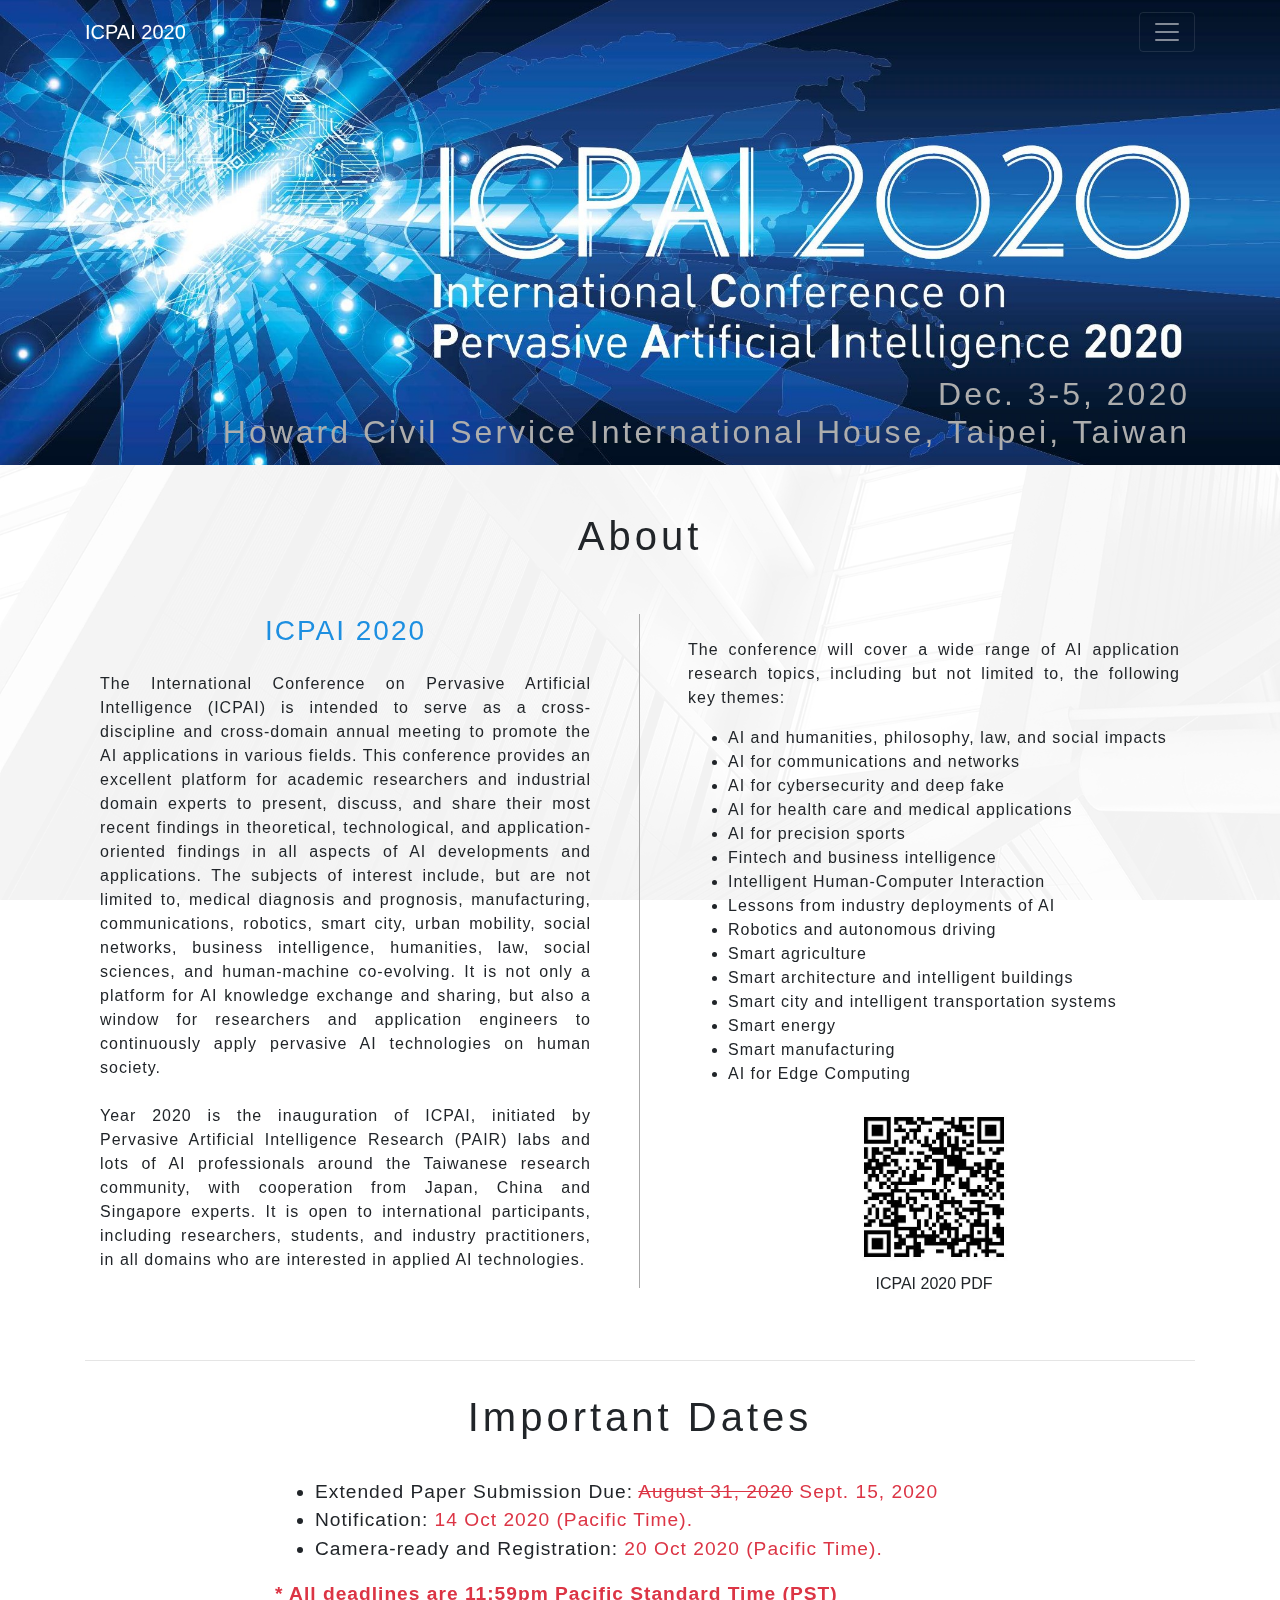
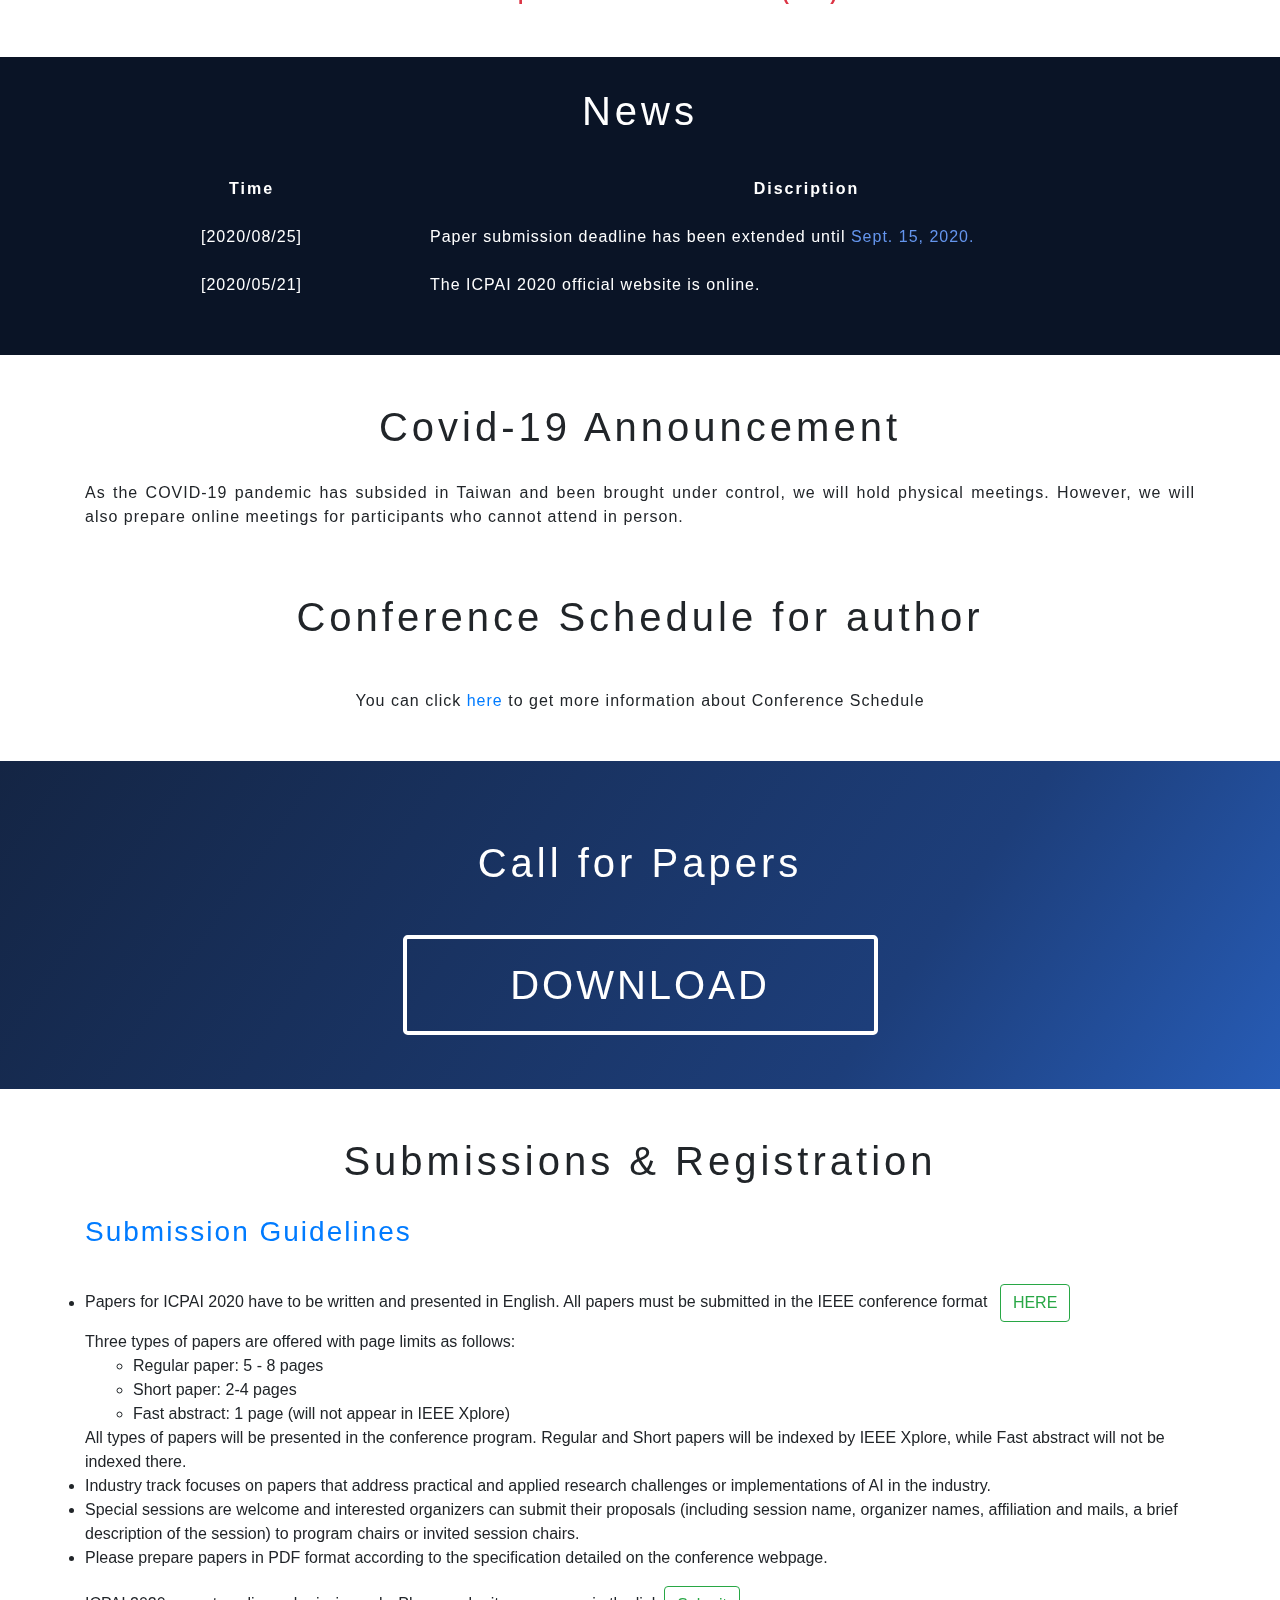
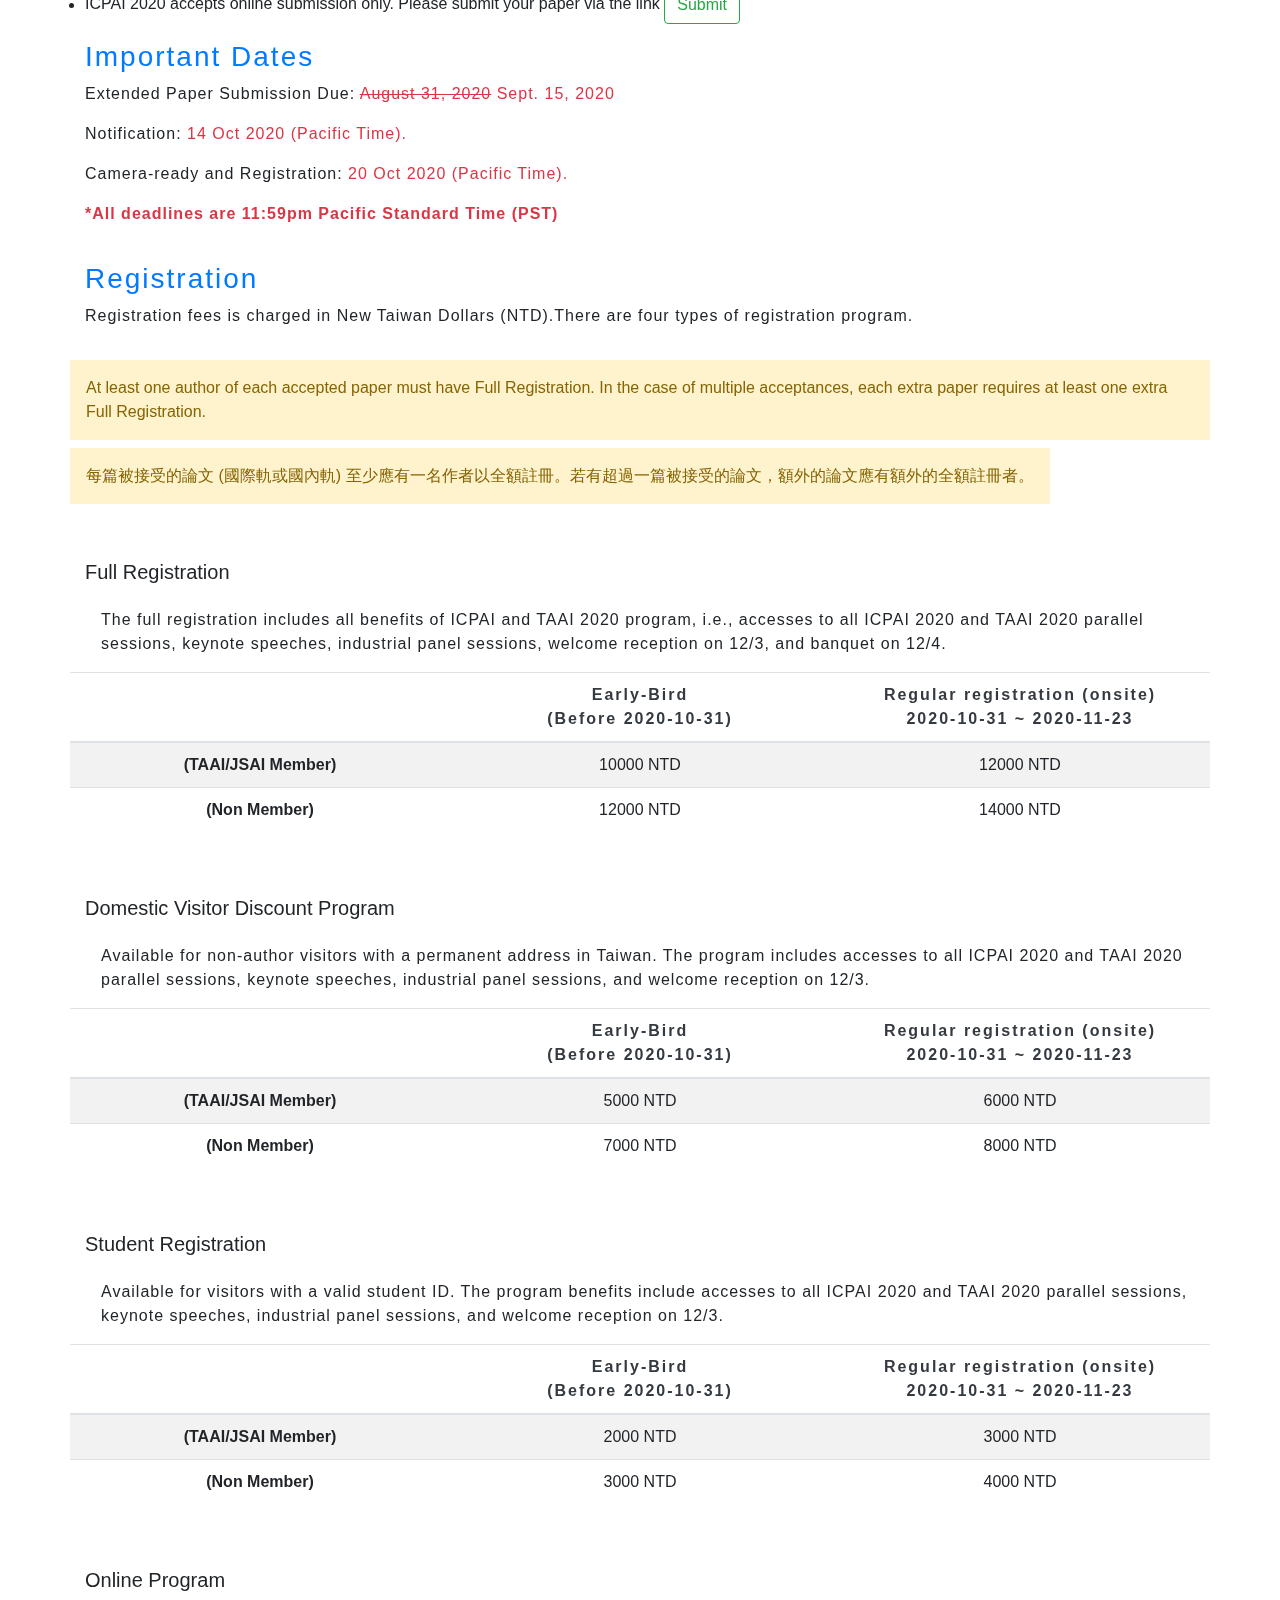
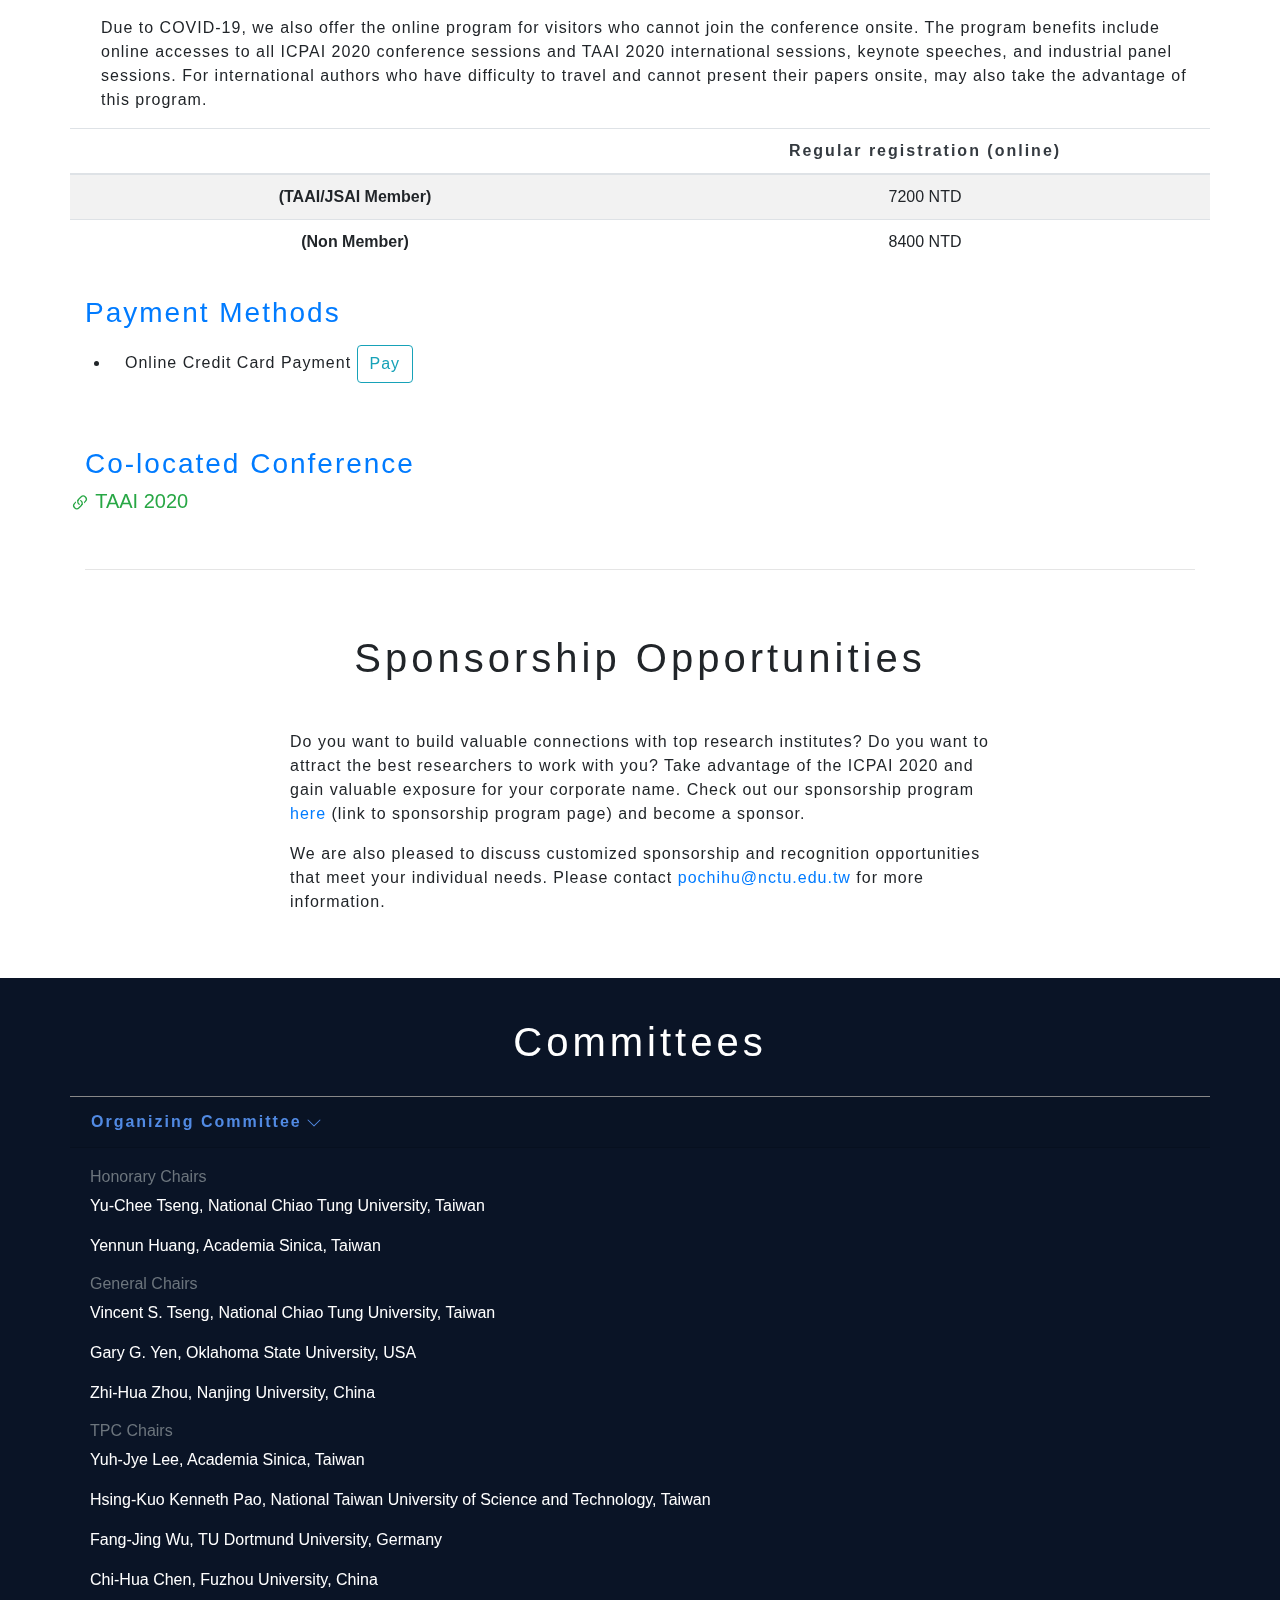
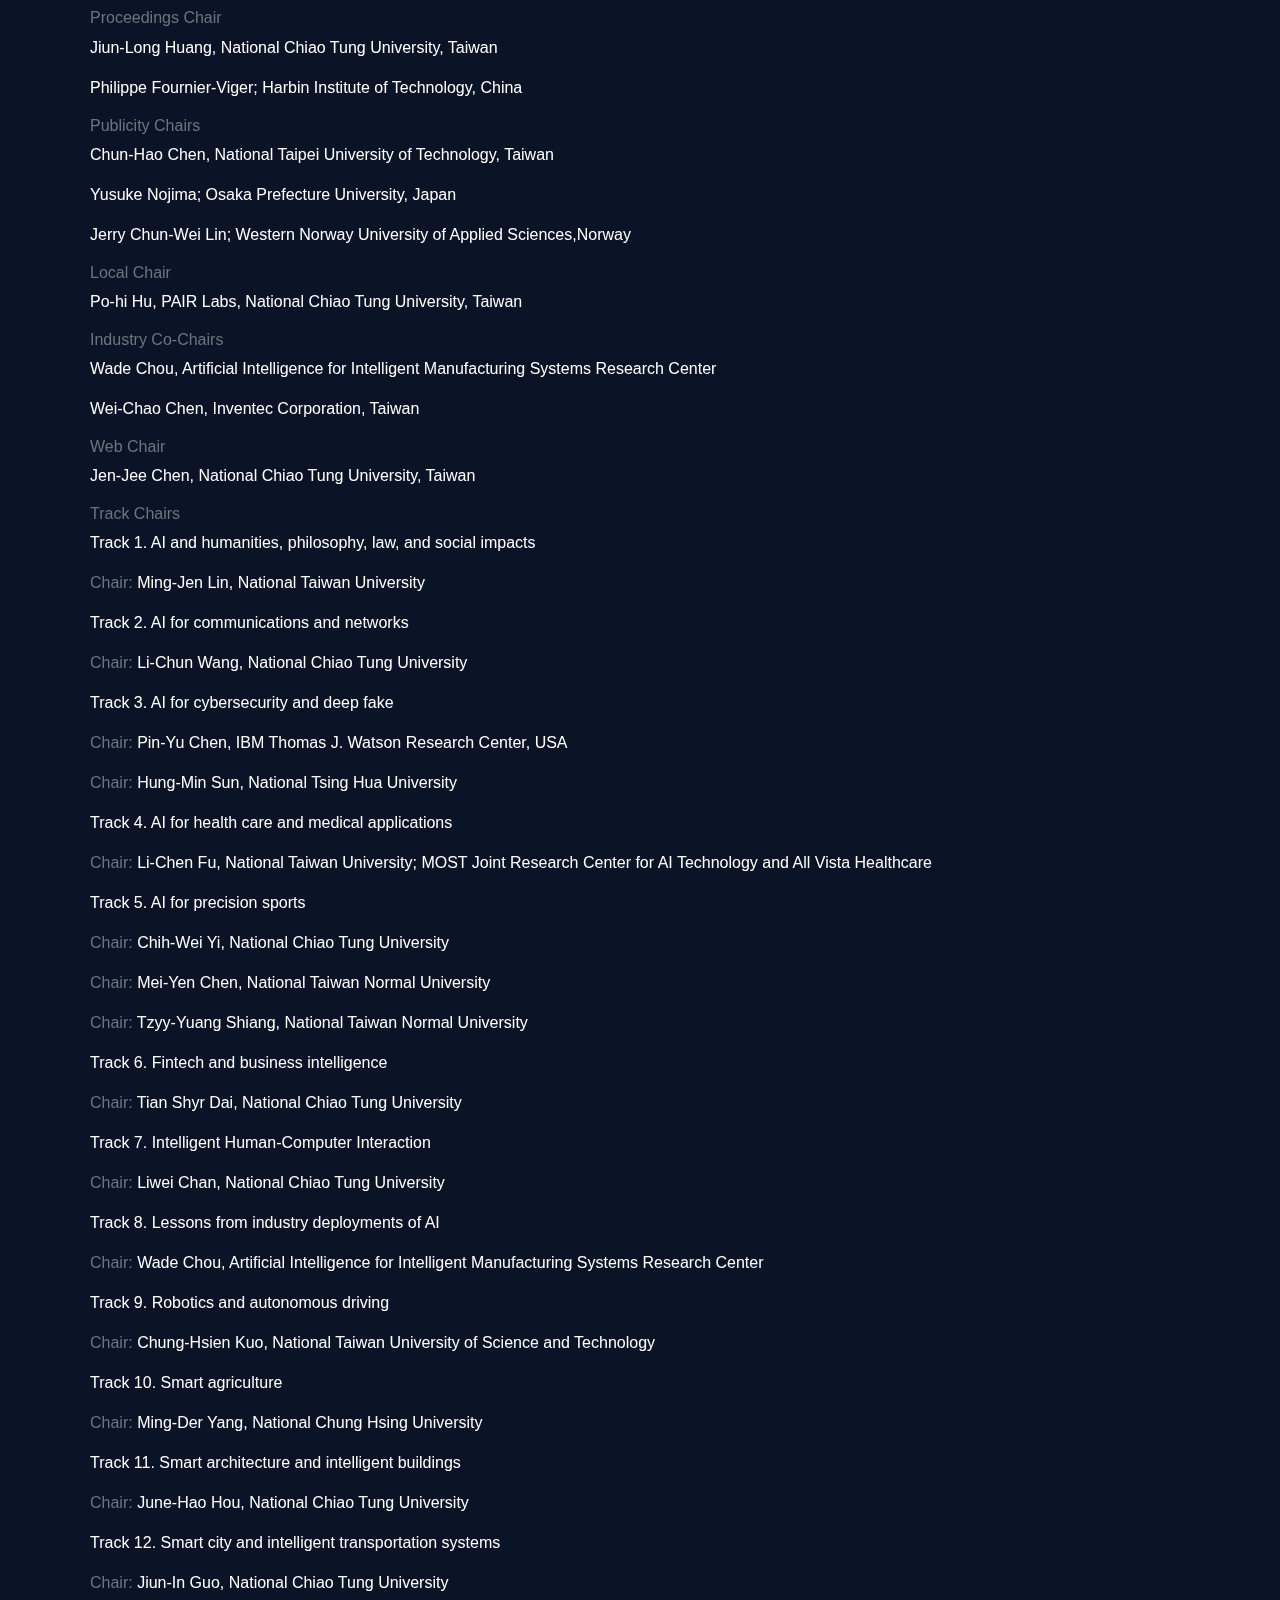
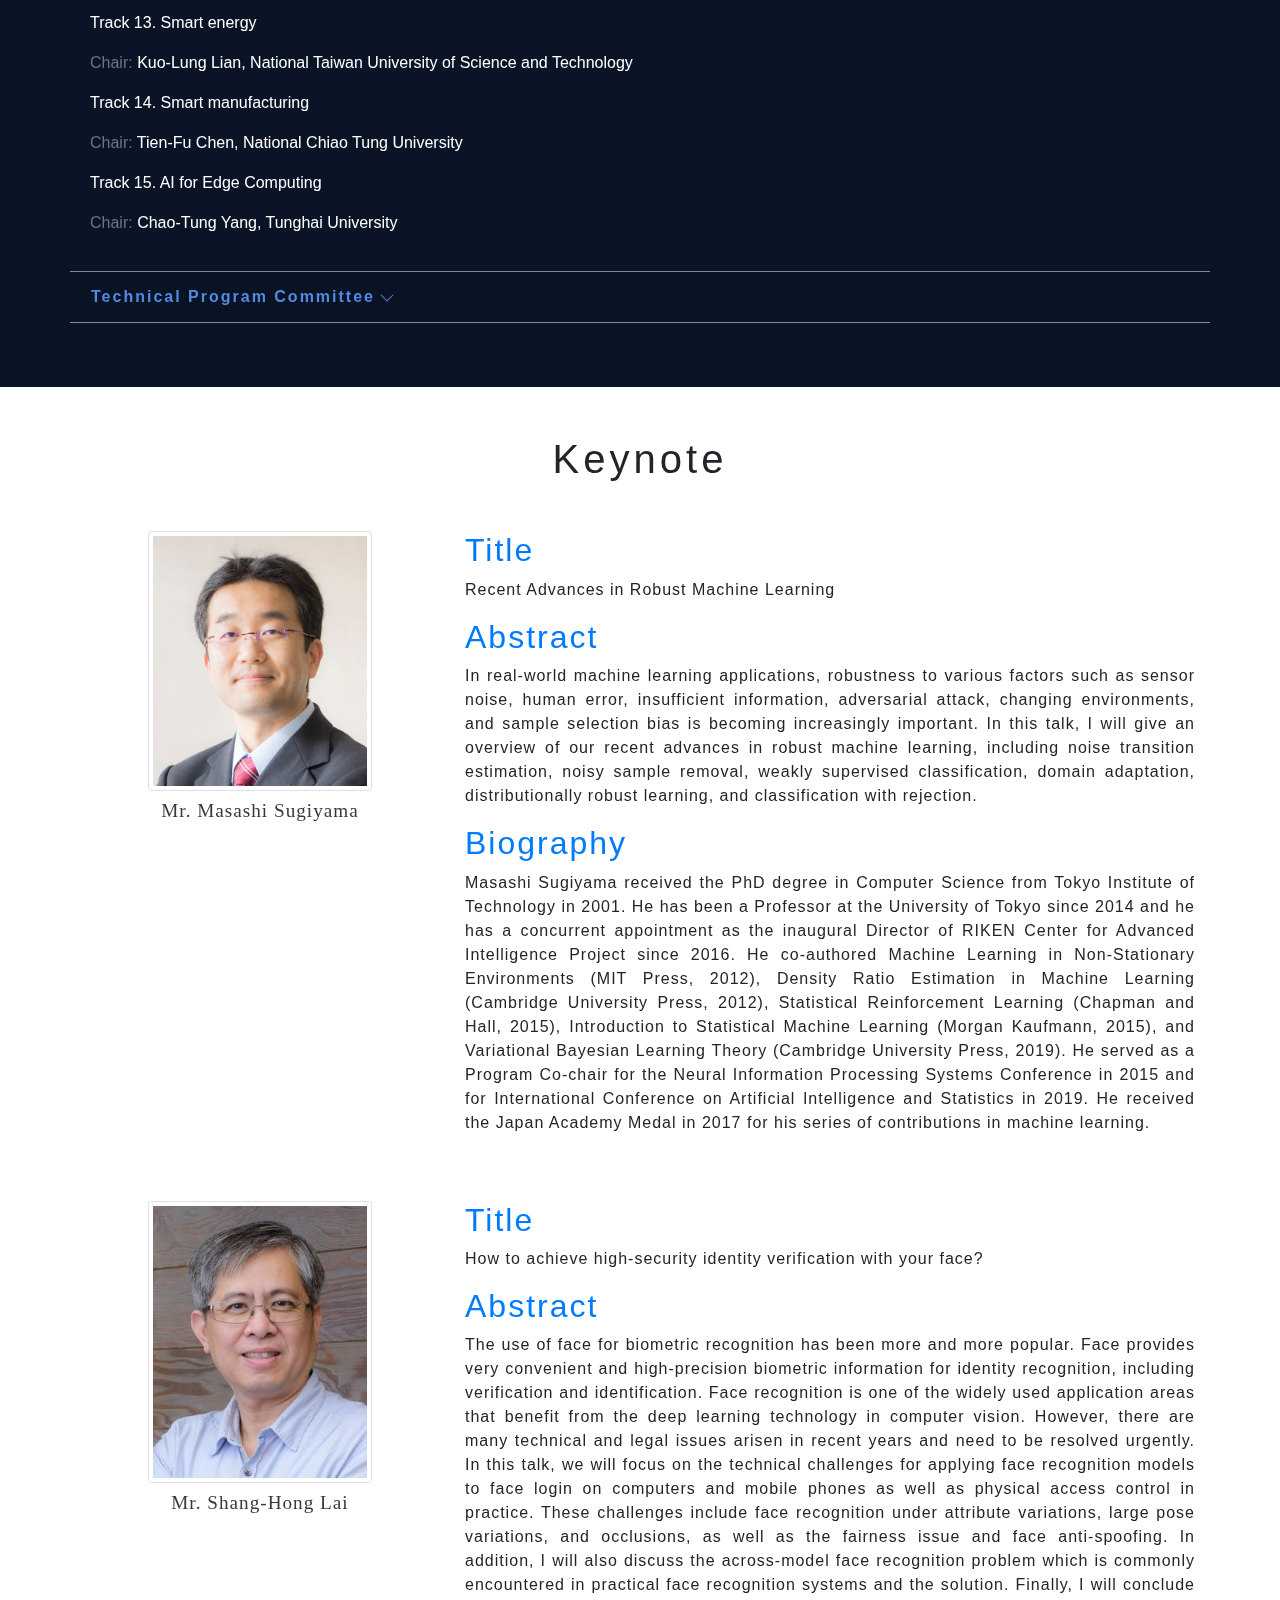
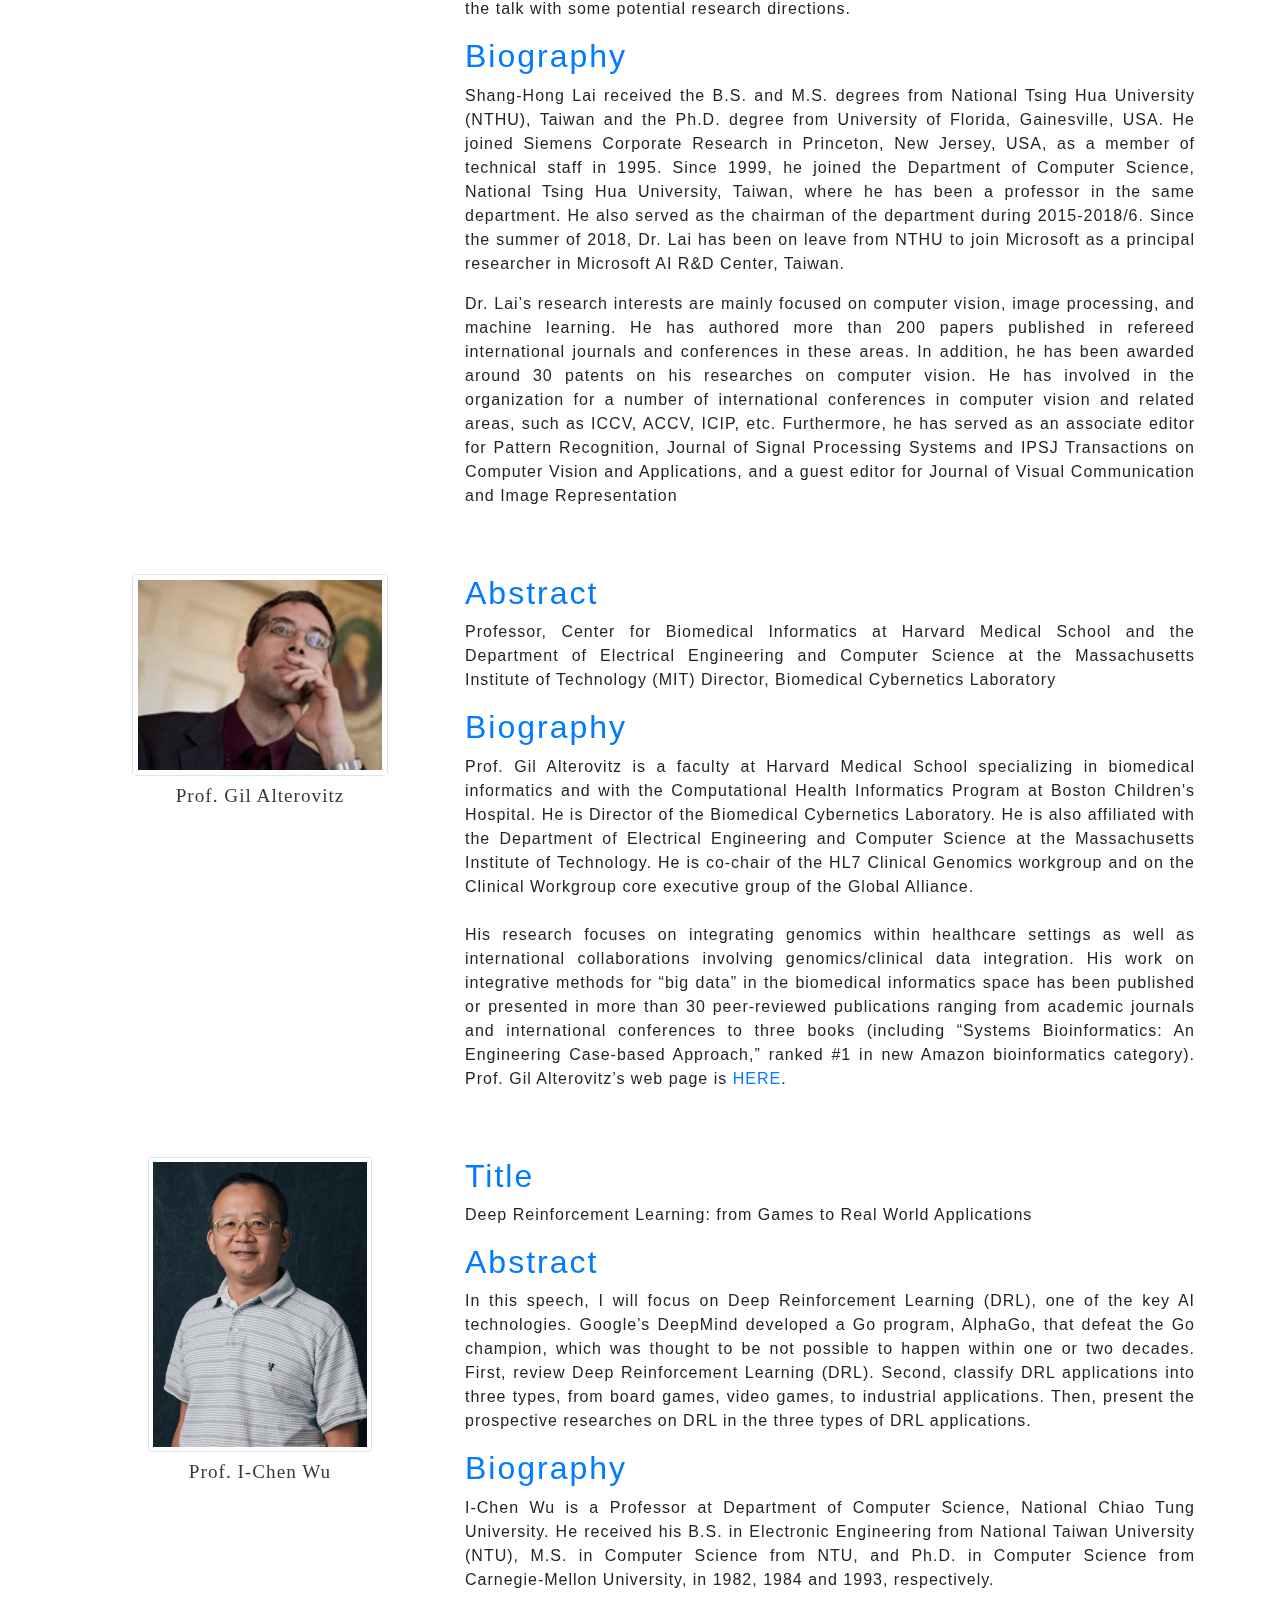
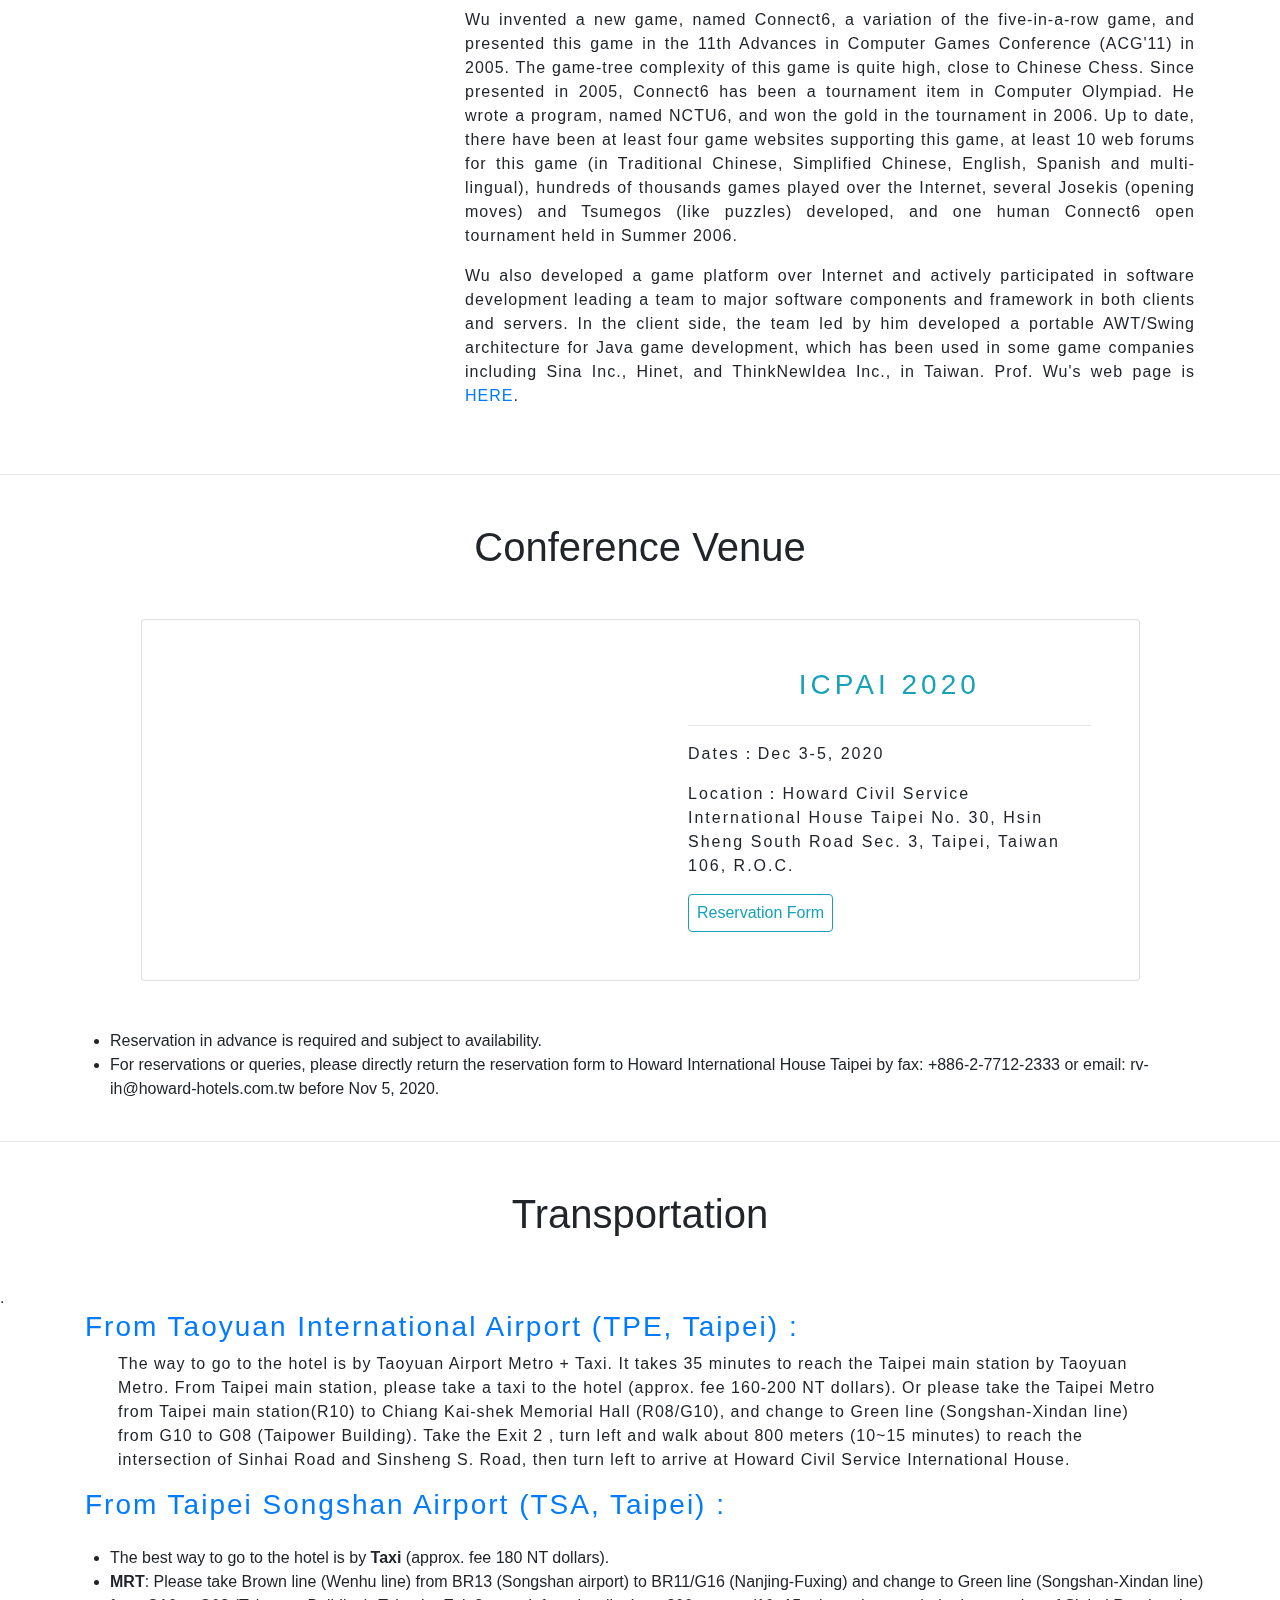
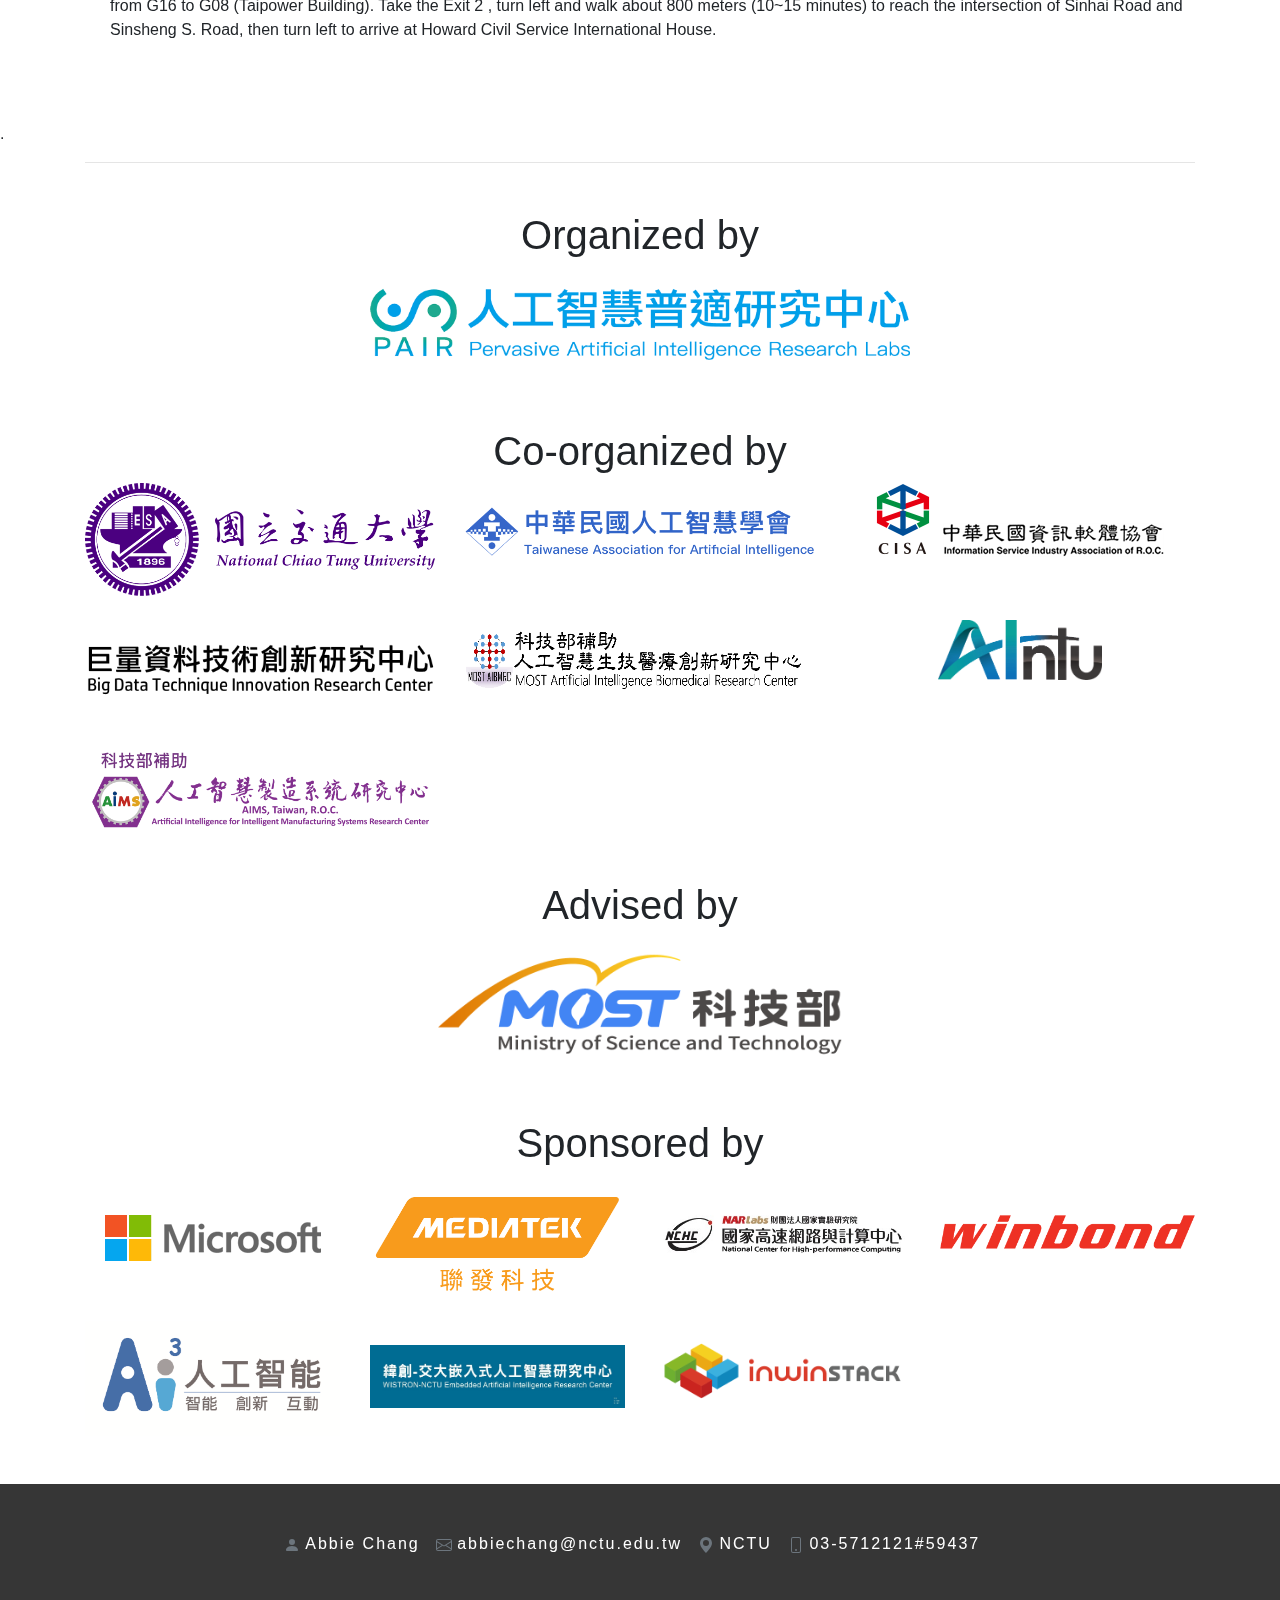
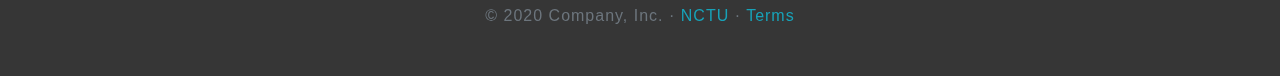
<file: index.html>
<!doctype html>
<html lang="en">

<head>
    <!-- Required meta tags -->
    <meta charset="utf-8" />
    <meta name="viewport" content="width=device-width, initial-scale=1, shrink-to-fit=no" />
    <link type="text/css" rel="stylesheet" href="style/main.css" />
    <!-- Bootstrap CSS -->
    <link rel="stylesheet" href="https://stackpath.bootstrapcdn.com/bootstrap/4.4.1/css/bootstrap.min.css"
        integrity="sha384-Vkoo8x4CGsO3+Hhxv8T/Q5PaXtkKtu6ug5TOeNV6gBiFeWPGFN9MuhOf23Q9Ifjh" crossorigin="anonymous" />

    <title>ICPAI2020</title>

    <style type="text/css">
        .header-div {
            text-align: right;
        }

        .header-div h1 {
            margin: -90px 90px 60px 0px;
            color: #adadad;
            letter-spacing: 3px;
            font-size: 2rem;
        }

        @media (max-width: 1024px) {
            .header-div h1 {
                margin: -60px 20px 30px 0px;
                letter-spacing: 2px;
                font-size: 1.5rem;
            }
        }

        @media (max-width: 768px) {
            .news_section {
                padding: 50px 0px;
            }

            .back2top {
                display: none;
            }

            .Accommodationtitle {
                font-size: 2rem;
            }

            .Accommodationtitle2 {
                font-size: 1.5rem;
            }

            .about_section_left {
                border: 0;
            }

            .header-div h1 {
                margin: -30px 10px 30px 0px;
                letter-spacing: 1px;
                font-size: 0.5rem;
            }
        }
    </style>
</head>

<body data-spy="scroll" data-target="#navbar">
    <nav id="navbar" class="navbar navbar-dark fixed-top text-center" role="navigation">
        <div class="container my-1">
            <a class="navbar-brand" href="#"> ICPAI 2020</a>
            <button class="navbar-toggler nav_bottom" type="button" data-toggle="collapse"
                data-target="#navbarSupportedContent" aria-controls="navbarSupportedContent" aria-expanded="false"
                aria-label="Toggle navigation">
                <span class="navbar-toggler-icon"></span>
            </button>
        </div>
        <div class="collapse navbar-collapse" id="navbarSupportedContent">
            <ul class="nav nav-pills container">
                <li class="nav-item" navTo="About">
                    <a class="nav-link text-white" href="#About">About</a>
                </li>
                <li class="nav-item" navTo="Important">
                    <a class="nav-link text-white" href="#Important">Important Date</a>
                </li>
                <li class="nav-item" navTo="News">
                    <a class="nav-link text-white" href="#News">News</a>
                </li>
                <li class="nav-item" navTo="Schedule">
                    <a class="nav-link text-white" href="#Schedule">Schedule</a>
                </li>
                <li class="nav-item" navTo="CFP">
                    <a class="nav-link text-white" href="#CFP">CFP</a>
                </li>
                <li class="nav-item" navTo="SR">
                    <a class="nav-link text-white" href="#SR">Submission/Registration</a>
                </li>
                <li class="nav-item" navTo="Sponsor_opportunities">
                    <a class="nav-link text-white" href="#Sponsor_opportunities">Sponsor_opportunities</a>
                </li>
                <li class="nav-item" navTo="Committees">
                    <a class="nav-link text-white" href="#Committees">Committess</a>
                </li>
                <li class="nav-item" navTo="Venue">
                    <a class="nav-link text-white" href="#Venue">Venue</a>
                </li>
                <li class="nav-item" navTo="Sponsor">
                    <a class="nav-link text-white" href="#Sponsor">Sponsor</a>
                </li>
            </ul>
        </div>
    </nav>

    <div class="jumbotron-fluid header-div">
        <img src="images/icpai.jpg" style="width:100%" class="img-fluid">
        <h1>Dec. 3-5, 2020<br>Howard Civil Service International House, Taipei, Taiwan</h1>
    </div>

    <div data-spy="scroll" data-target="#navbar" data-offset-top="160"></div>

    <section id="About" class="section">
        <h1 class="section_title">About</h1>
        <div class="container">
            <div class="row m-auto">
                <div class="col-12 col-md-6 pr-md-5 about_section_left m-auto">
                    <h3 class="text-center secondary_title">ICPAI 2020</h3>
                    <p class="text-justify text-body content mt-4">
                        The International Conference on Pervasive Artificial Intelligence (ICPAI) is intended to serve
                        as a
                        cross-discipline and cross-domain annual meeting to promote the AI applications in various
                        fields. This
                        conference provides an excellent platform for academic researchers and industrial domain experts
                        to present,
                        discuss, and share their most recent findings in theoretical, technological, and
                        application-oriented
                        findings in all aspects of AI developments and applications.
                        The subjects of interest include, but are not limited to, medical diagnosis and prognosis,
                        manufacturing,
                        communications, robotics, smart city, urban mobility, social networks, business intelligence,
                        humanities,
                        law, social sciences, and human-machine co-evolving. It is not only a platform for AI knowledge
                        exchange and
                        sharing, but also a window for researchers and application engineers to continuously apply
                        pervasive AI
                        technologies on human society.<br><br>
                        Year 2020 is the inauguration of ICPAI, initiated by Pervasive Artificial Intelligence Research
                        (PAIR) labs
                        and lots of AI professionals around the Taiwanese research community, with cooperation from
                        Japan, China and
                        Singapore experts. It is open to international participants, including researchers, students,
                        and industry
                        practitioners, in all domains who are interested in applied AI technologies.
                    </p>                    
                </div>
                <div class="col-12 col-md-6 pl-md-5  mt-5">
                    <p class="text-justify text-body content">
                        The conference will cover a wide range of AI application research topics, including but not
                        limited to, the following key themes:<br>
                    <ul class="text-body content">
                        <li>AI and humanities, philosophy, law, and social impacts</li>
                        <li>AI for communications and networks</li>
                        <li>AI for cybersecurity and deep fake</li>
                        <li>AI for health care and medical applications</li>
                        <li>AI for precision sports</li>
                        <li>Fintech and business intelligence</li>
                        <li>Intelligent Human-Computer Interaction</li>
                        <li>Lessons from industry deployments of AI</li>
                        <li>Robotics and autonomous driving</li>
                        <li>Smart agriculture</li>
                        <li>Smart architecture and intelligent buildings</li>
                        <li>Smart city and intelligent transportation systems </li>
                        <li>Smart energy</li>
                        <li>Smart manufacturing</li>
                        <li>AI for Edge Computing</li>
                    </ul>
                    </p>
                    <p class='text-center mt-3'><img src="images/qrcode.jpg" class="img-fluid" width="170px"><br/>ICPAI 2020 PDF</p>
                </div>
            </div>
        </div>
    </section>

    <section id="Important">
        <div class="container my-5">
            <hr/>
            <div class="row">
                <div class="col-12 col-md-8 m-auto">
                    <h1 class="section_title text-center mb-2 mt-3">Important Dates</h1>
                    <span class="col-12  text-body content submission_content" style="font-size:1.2rem">
                        <ul>
                            <li>
                                Extended Paper Submission Due: <span class="text-danger"><s>August 31, 2020</s> Sept.
                                    15, 2020
                                </span>
                            </li>
                            <li>
                                Notification: <span class="text-danger">14 Oct 2020 (Pacific Time). </span>
                            </li>
                            <li>
                                Camera-ready and Registration: <span class="text-danger">20 Oct 2020 (Pacific Time).
                                </span>
                            </li>
                        </ul>
                        <span class="text-danger font-weight-bold">* All deadlines are 11:59pm Pacific Standard Time
                            (PST)</span>
                    </span>
                </div>
            </div>
        </div>
    </section>

    <section id="News" class="section news_section">
        <div class="container">
            <div class="row">
                <div class="col-12 col-md-12">
                    <h1 class="section_title text-white section_title">News</h1>
                    <table id="news_table" class="table table-borderless">
                        <thead class="secondary_title">
                            <tr>
                                <th scope="col" class="time_row1 text-white">Time</th>
                                <th scope="col" class="text-white">Discription</th>
                            </tr>
                        </thead>
                        <tbody class="text-white content">
                            <tr>
                                <td>[2020/08/25]</td>
                                <td>Paper submission deadline has been extended until <span
                                        style="color:cornflowerblue;">Sept. 15, 2020.</span></td>
                            </tr>
                            <tr>
                                <td>[2020/05/21]</td>
                                <td>The ICPAI 2020 official website is online.</td>
                            </tr>
                        </tbody>
                    </table>
                </div>
            </div>
        </div>
    </section>

    <section>
        <div class="container my-5">
            <div class="row">
                <div class="col-12">
                    <h1 class="section_title">Covid-19 Announcement</h1>
                    <p class="text-justify text-body content">
                        As the COVID-19 pandemic has subsided in Taiwan and been brought under control, we will hold
                        physical meetings. However, we will also prepare online meetings for participants who cannot
                        attend in person.
                    </p>
                </div>
            </div>
        </div>
    </section>

    <section id="Schedule" class="section">
    	<h1 class="section_title my-5">Conference Schedule for author</h1>
        <p class="text-center content">You can click <a href="program.html">here</a> to get more information about Conference Schedule</p>
    </section>

    <section id="CFP" class="section CFP_section my-5">
        <h1 class="section_title text-white my-5">Call for Papers</h1>
        <div class="container">
            <div class="row justify-content-center">
                <button type="button" class="col-12 col-md-5 CFP_button mb-4">
                    <a href="POSTER_ICPAI2020v8.pdf">DOWNLOAD</a>
                </button>
                <br>
                <!-- h3 class="CFP_title col-12 text-center text-white secondary_title">Paper Submission Guideline</h3 -->
                <!-- <p class="CFP_content col-12 text-center text-white">
                        Submission format of the paper is "PDF Format" (up to 5 pages) with the standard IEEE format.<br>
                        Standard IEEE Conference templates for Microsoft Word or LaTeX formats can be found at:
                        <a class="text-success" href="#">HERE</a>
                        TBD
                    </p> -->
            </div>
        </div>
    </section>

    <section id="SR" class="section my-5">
        <h1 class="section_title">Submissions & Registration</h1>
        <div class="container">
            <div class="row">
                <h3 class="col-12 text-primary secondary_title">Submission Guidelines</h3>
                <p class="col-12 text-body content submission_content">
                    <!-- Authors are invited to submit full paper (5 pages) or extended abstract (2 pages) in PDF with the standardIEEE format.<br>
                        All papers must be submitted electronically, in PDF format, and uploaded on EDAS.<br>
                        The direct link for paper submission is
                        <a class="text-success" href="#">HERE</a> -->
                <ul class="col-12 text-body">
                    <li>Papers for ICPAI 2020 have to be written and presented in English. All papers must be submitted
                        in the IEEE conference format
                        <a type="button"
                            href="https://www.ieee.org/conferences/publishing/templates.html?fbclid=IwAR3lhLCM10f2Wrf52q5QmQQbnTknRpdAhj5VhlXc4vxmmx6NxC-neOtiyt0"
                            class="btn btn-outline-success m-2" style="border-width: 1.5px;">HERE</a><br>
                        Three types of papers are offered with page limits as follows:
                    </li>
                    <li class="ml-5" style="list-style-type:circle;">Regular paper: 5 - 8 pages</li>
                    <li class="ml-5" style="list-style-type:circle;">Short paper: 2-4 pages</li>
                    <li class="ml-5" style="list-style-type:circle;">Fast abstract: 1 page (will not appear in IEEE
                        Xplore)</li>
                    All types of papers will be presented in the conference program. Regular and Short papers will be
                    indexed by IEEE Xplore, while Fast abstract will not be indexed there.

                    <li>Industry track focuses on papers that address practical and applied research challenges or
                        implementations of AI in the industry.</li>
                    <li>Special sessions are welcome and interested organizers can submit their proposals (including
                        session name, organizer names, affiliation and mails, a brief description of the session) to
                        program chairs or invited session chairs.</li>
                    <li>Please prepare papers in PDF format according to the specification detailed on the conference
                        webpage.</li>
                    <li class="mt-3">ICPAI 2020 accepts online submission only. Please submit your paper via the link
                        <strong>
                            <a type="button" href="https://cmt3.research.microsoft.com/ICPAI2020/Submission/Index"
                                class="btn btn-outline-success" style="border-width: 1.5px;">Submit</a>
                        </strong>
                    </li>
                </ul>
                </p>

               
                <h3 class="col-12 text-primary secondary_title">Important Dates</h3>
                <span class="col-12 text-body content submission_content">
                    <p>
                        Extended Paper Submission Due: <span class="text-danger"><s>August 31, 2020</s> Sept. 15, 2020
                        </span>
                    </p>
                    <p>
                        Notification: <span class="text-danger">14 Oct 2020 (Pacific Time).</span>
                    </p>
                    <p>
                        Camera-ready and Registration: <span class="text-danger">20 Oct 2020 (Pacific Time).</span>
                    </p>
                    <p>
                        <span class="text-danger font-weight-bold">*All deadlines are 11:59pm Pacific Standard Time
                            (PST)</span>
                    </p>
                </span>
                <h3 class="col-12 text-primary secondary_title">Registration</h3>
                <!-- <span class="col-12 text-body content submission_content">
                    <h5>Registration Links</h5>
                        <ul>
                            <li>Attendees from Japan please register <a class="text-success" href="#">HERE</a></li>
                            <li>Attendees from Korea please register <a class="text-success" href="#">HERE</a></li>
                            <li>Attendees from Singapore please register <a class="text-success" href="#">HERE</a></li>
                            <li>Attendees from Taiwan & other countries please register <a class="text-success" href="#">HERE</a></li>
                        </ul>
                        <h6>Author Registration Deadline : 2018/07/08</h6>
                        <h6>Participant Registration Deadline : 2018/07/22</h6>
                        <p>
                            AT LEAST ONE AUTHOR of each paper should register for the conference with FULL REGISTRATION.<br>
                            ONE FULL REGISTRATION covers ONLY ONE PAPER which you coauthor.<br>
                            If the registrant is a coauthor to multiple papers, each of the papers must have different full
                            registrations associated with them.<br>
                            The paper may not be included in the proceedings if none of the authors of the paper are registered under a
                            full registration.<br>
                            Each registration fee includes proceeding (USB) & program abstract, lunches, and conference banquet.<br>
                        </p>
                        <p>For more information about registration, please contact
                            <b>
                                HSBC:
                                <a href="mailto:XXXXXXXX@gmail.com" class="text-success" href="#">XXXXXXXX@gmail.com</a>
                            </b>
                        </p>
                    <p>Author Registration: <span class="text-danger">October 19, 2020</span></p>
                    <p> Early Registration: <span class="text-danger">October 30, 2020</span></p>
                </span> -->
                <!-- <h3 class="col-12 text-primary secondary_title mb-2">Registration Fees</h3> -->


                <p class="col-12 content text-body">Registration fees is charged in New Taiwan Dollars (NTD).There are
                    four types of registration program.</p>
                <div class="p-3 mb-2 mt-3" style="background-color: #FFF3CD;color:#856404">At least one author of each
                    accepted paper must have Full Registration. In the case of multiple acceptances, each extra paper
                    requires at least one extra Full Registration.</div>
                <div class="p-3 mb-2" style="background-color: #FFF3CD;color:#856404">每篇被接受的論文 (國際軌或國內軌)
                    至少應有一名作者以全額註冊。若有超過一篇被接受的論文，額外的論文應有額外的全額註冊者。</div>

                <h5 class="col-12 text-body mt-5">Full Registration</h5>
                <p class="col-12 content text-body mt-3 ml-3">The full registration includes all benefits of ICPAI and
                    TAAI 2020
                    program, i.e., accesses to all ICPAI 2020 and TAAI 2020 parallel sessions, keynote speeches,
                    industrial panel sessions, welcome reception on 12/3, and banquet on 12/4.
                </p>
                <table class="table table-striped submission_table">
                    <thead class="secondary_title text-dark">
                        <tr>
                            <th scope="col" style="width:33%;"></th>
                            <th scope="col" style="width:33%;">Early-Bird</br>(Before 2020-10-31)</th>
                            <th scope="col" style="width:33%;">Regular registration (onsite)</br>2020-10-31 ~ 2020-11-23
                            </th>
                        </tr>
                    </thead>
                    <tbody>
                        <tr>
                            <th scope="row">(TAAI/JSAI Member)</th>
                            <td>10000 NTD</td>
                            <td>12000 NTD</td>
                        </tr>
                        <tr>
                            <th scope="row">(Non Member)</th>
                            <td>12000 NTD</td>
                            <td>14000 NTD</td>
                        </tr>
                    </tbody>
                </table>



                <h5 class="col-12 text-body mt-5">Domestic Visitor Discount Program</h5>
                <p class="col-12 content text-body mt-3 ml-3">Available for non-author visitors with a permanent address
                    in
                    Taiwan. The program includes accesses to all ICPAI 2020 and TAAI 2020 parallel sessions, keynote
                    speeches, industrial panel sessions, and welcome reception on 12/3.</p>
                <table class="table table-striped submission_table">
                    <thead class="secondary_title text-dark">
                        <tr>
                            <th scope="col" style="width:33%;"></th>
                            <th scope="col" style="width:33%;">Early-Bird</br>(Before 2020-10-31)</th>
                            <th scope="col" style="width:33%;">Regular registration (onsite)</br>2020-10-31 ~ 2020-11-23
                            </th>
                        </tr>
                    </thead>
                    <tbody>
                        <tr>
                            <th scope="row">(TAAI/JSAI Member)</th>
                            <td>5000 NTD</td>
                            <td>6000 NTD</td>
                        </tr>
                        <tr>
                            <th scope="row">(Non Member)</th>
                            <td>7000 NTD</td>
                            <td>8000 NTD</td>
                        </tr>
                    </tbody>
                </table>

                <h5 class="col-12 text-body mt-5">Student Registration</h5>
                <p class="col-12 content text-body mt-3 ml-3">Available for visitors with a valid student ID. The
                    program benefits
                    include accesses to all ICPAI 2020 and TAAI 2020 parallel sessions, keynote speeches, industrial
                    panel sessions, and welcome reception on 12/3.
                </p>
                <table class="table table-striped submission_table">
                    <thead class="secondary_title text-dark">
                        <tr>
                            <th scope="col" style="width:33%;"></th>
                            <th scope="col" style="width:33%;">Early-Bird</br>(Before 2020-10-31)</th>
                            <th scope="col" style="width:33%;">Regular registration (onsite)</br>2020-10-31 ~ 2020-11-23
                            </th>
                        </tr>
                    </thead>
                    <tbody>
                        <tr>
                            <th scope="row">(TAAI/JSAI Member)</th>
                            <td>2000 NTD</td>
                            <td>3000 NTD</td>
                        </tr>
                        <tr>
                            <th scope="row">(Non Member)</th>
                            <td>3000 NTD</td>
                            <td>4000 NTD</td>
                        </tr>
                    </tbody>
                </table>

                <h5 class="col-12 text-body mt-5">Online Program</h5>
                <p class="col-12 content text-body mt-3 ml-3">Due to COVID-19, we also offer the online program for
                    visitors who
                    cannot join the conference onsite. The program benefits include online accesses to all ICPAI 2020
                    conference sessions and TAAI 2020 international sessions, keynote speeches, and industrial panel
                    sessions. For international authors who have difficulty to travel and cannot present their papers
                    onsite, may also take the advantage of this program.
                </p>
                <table class="table table-striped submission_table">
                    <thead class="secondary_title text-dark">
                        <tr>
                            <th scope="col" style="width:50%;"></th>
                            <th scope="col" style="width:50%;">Regular registration (online)
                            </th>
                        </tr>
                    </thead>
                    <tbody>
                        <tr>
                            <th scope="row">(TAAI/JSAI Member)</th>
                            <td>7200 NTD</td>
                        </tr>
                        <tr>
                            <th scope="row">(Non Member)</th>
                            <td>8400 NTD</td>
                        </tr>
                    </tbody>
                </table>

                <h3 class="col-12 text-primary secondary_title my-3">Payment Methods</h3>
                <ul>

                    <li class="col-12 content text-body">Online Credit Card Payment
                        <strong>
                            <a type="button" href="http://icpai2020-esunbank.taai.org.tw/" class="btn btn-outline-info"
                                style="border-width: 1.5px;">Pay</a>
                        </strong>
                    </li>

                </ul>

                <h3 class="col-12 text-primary secondary_title mb-2 mt-5">Co-located Conference</h3>
                <h5 class="text-center">
                    <a class="text-success" href="https://taai2020.github.io/">
                        <svg class="bi bi-link-45deg text-success" width="1em" height="1em" viewBox="0 0 16 16"
                            fill="currentColor" xmlns="http://www.w3.org/2000/svg">
                            <path
                                d="M4.715 6.542L3.343 7.914a3 3 0 1 0 4.243 4.243l1.828-1.829A3 3 0 0 0 8.586 5.5L8 6.086a1.001 1.001 0 0 0-.154.199 2 2 0 0 1 .861 3.337L6.88 11.45a2 2 0 1 1-2.83-2.83l.793-.792a4.018 4.018 0 0 1-.128-1.287z" />
                            <path
                                d="M5.712 6.96l.167-.167a1.99 1.99 0 0 1 .896-.518 1.99 1.99 0 0 1 .518-.896l.167-.167A3.004 3.004 0 0 0 6 5.499c-.22.46-.316.963-.288 1.46z" />
                            <path
                                d="M6.586 4.672A3 3 0 0 0 7.414 9.5l.775-.776a2 2 0 0 1-.896-3.346L9.12 3.55a2 2 0 0 1 2.83 2.83l-.793.792c.112.42.155.855.128 1.287l1.372-1.372a3 3 0 0 0-4.243-4.243L6.586 4.672z" />
                            <path
                                d="M10 9.5a2.99 2.99 0 0 0 .288-1.46l-.167.167a1.99 1.99 0 0 1-.896.518 1.99 1.99 0 0 1-.518.896l-.167.167A3.004 3.004 0 0 0 10 9.501z" />
                        </svg>
                        TAAI 2020
                    </a>
                </h5>

                <!-- <ul>
                        <li class="col-12 text-body content submission_content">單一註冊，皆可拿到兩邊的proceeding</li>
                        <li class="col-12 text-body content submission_content">無論是雙邊都投稿抑或是單邊投稿2件以上，皆無折扣</li>
                    </ul> -->

                <!-- <h3 class="col-12 text-primary secondary_title">Payment</h3>
                    <span class="col-12 text-body content submission_content">
                        <p>
                            <b>
                                There is NO online registration. Please download a copy of the registration form and follow the
                                instructions given
                            </b>
                        </p>
                        <ul>
                            <li>Attendees from Japan please submit payment to the APWCS 2018 Japanese bank account in Japanese yen.</li>
                            <li>Attendees from Korea please submit payment to the APWCS 2018 Korean bank account in Korean won.</li>
                            <li>Attendees from Singapore please submit payment to the APWCS 2018 Singapore bank account in Singaporedollars.</li>
                            <li>Attendees from Taiwan and other countries/regions please submit payment to the APWCS 2018 Taiwan bankaccount in new Taiwan dollars.</li>
                            <li>Note: If short message is allowed with payment, please mark the paper number, registrant name, andregistration type.</li>
                        </ul>
                        TBD
                    </span> -->
            </div>
        </div>
    </section>

    <section id="Sponsor_opportunities">
        <div class="container my-5">
            <hr/>
            <div class="row">
                <div class="col-12 col-md-8 m-auto">
                    <h1 class="section_title text-center mt-5 mb-2">Sponsorship Opportunities</h1>
                    <p class="col-12 content text-body mt-5">Do you want to build valuable connections with top research
                        institutes? Do you want to attract the best researchers to work with you? Take advantage of the
                        ICPAI 2020 and gain valuable exposure for your corporate name. Check out our sponsorship program
                        <a class="keynote" href="sponsor.html">here</a> (link to sponsorship program page) and become a
                        sponsor. </p>
                    <p class="col-12 content text-body">We are also pleased to discuss customized sponsorship and
                        recognition opportunities that meet your individual needs. Please contact <a class="keynote"
                            href="mailto:pochihu@nctu.edu.tw">pochihu@nctu.edu.tw</a>
                        for more information.</p>
                </div>
            </div>
        </div>
    </section>

    <section id="Committees" class="section committee_section">
        <h1 class="section_title text-white">Committees</h1>
        <div class="container">
            <div class="row mb-4">
                <div class="accordion" id="accordionExample">
                    <div class="card">
                        <div class="card-header" id="headingOne">
                            <h2 class="mb-0">
                                <button class="btn btn-link btn-block text-left" type="button" data-toggle="collapse"
                                    data-target="#collapseOne" aria-expanded="true" aria-controls="collapseOne">
                                    <strong class="secondary_title">Organizing Committee</strong>
                                    <svg class="bi bi-chevron-down" width="1em" height="1em" viewBox="0 0 16 16"
                                        fill="currentColor" xmlns="http://www.w3.org/2000/svg">
                                        <path fill-rule="evenodd"
                                            d="M1.646 4.646a.5.5 0 0 1 .708 0L8 10.293l5.646-5.647a.5.5 0 0 1 .708.708l-6 6a.5.5 0 0 1-.708 0l-6-6a.5.5 0 0 1 0-.708z" />
                                    </svg>
                                </button>
                            </h2>
                        </div>

                        <div id="collapseOne" class="collapse show" aria-labelledby="headingOne"
                            data-parent="#accordionExample">
                            <div class="card-body">
                                <h6 class="text-secondary">Honorary Chairs</h6>
                                <p class="text-white">Yu-Chee Tseng, National Chiao Tung University, Taiwan</p>
                                <p class="text-white">Yennun Huang, Academia Sinica, Taiwan</p>

                                <h6 class="text-secondary">General Chairs</h6>
                                <p class="text-white">Vincent S. Tseng, National Chiao Tung University, Taiwan</p>
                                <p class="text-white">Gary G. Yen, Oklahoma State University, USA</p>
                                <p class="text-white">Zhi-Hua Zhou, Nanjing University, China</p>

                                <h6 class="text-secondary">TPC Chairs</h6>
                                <p class="text-white">Yuh-Jye Lee, Academia Sinica, Taiwan</p>
                                <p class="text-white">Hsing-Kuo Kenneth Pao, National Taiwan University of Science and
                                    Technology, Taiwan
                                </p>
                                <p class="text-white">Fang-Jing Wu, TU Dortmund University, Germany</p>
                                <p class="text-white">Chi-Hua Chen, Fuzhou University, China</p>

                                <h6 class="text-secondary">Proceedings Chair</h6>
                                <p class="text-white">Jiun-Long Huang, National Chiao Tung University, Taiwan</p>
                                <p class="text-white">Philippe Fournier-Viger; Harbin Institute of Technology, China</p>

                                <h6 class="text-secondary">Publicity Chairs</h6>
                                <p class="text-white">Chun-Hao Chen, National Taipei University of Technology, Taiwan
                                </p>
                                <p class="text-white">Yusuke Nojima; Osaka Prefecture University, Japan</p>
                                <p class="text-white">Jerry Chun-Wei Lin; Western Norway University of Applied
                                    Sciences,Norway</p>

                                <h6 class="text-secondary">Local Chair</h6>
                                <p class="text-white">Po-hi Hu, PAIR Labs, National Chiao Tung University, Taiwan</p>

                                <h6 class="text-secondary">Industry Co-Chairs</h6>
                                <p class="text-white">Wade Chou, Artificial Intelligence for Intelligent Manufacturing
                                    Systems Research Center</p>
                                <p class="text-white">Wei-Chao Chen, Inventec Corporation, Taiwan</p>

                                <h6 class="text-secondary">Web Chair</h6>
                                <p class="text-white">Jen-Jee Chen, National Chiao Tung University, Taiwan</p>

                                <h6 class="text-secondary">Track Chairs</h6>
                                <p class="text-white text-bold">Track 1. AI and humanities, philosophy, law, and social
                                    impacts</p>
                                <p class="text-white font-weight-light"><span class="text-secondary">Chair:</span>
                                    Ming-Jen Lin, National Taiwan University</p>
                                <p class="text-white text-bold">Track 2. AI for communications and networks</p>
                                <p class="text-white font-weight-light"><span class="text-secondary">Chair:</span>
                                    Li-Chun Wang, National Chiao Tung University</p>
                                <p class="text-white text-bold">Track 3. AI for cybersecurity and deep fake</p>
                                <p class="text-white font-weight-light"><span class="text-secondary">Chair:</span>
                                    Pin-Yu Chen, IBM Thomas J. Watson Research Center, USA</p>
                                <p class="text-white font-weight-light"><span class="text-secondary">Chair:</span>
                                    Hung-Min Sun, National Tsing Hua University</p>
                                <p class="text-white text-bold">Track 4. AI for health care and medical applications</p>
                                <p class="text-white font-weight-light"><span class="text-secondary">Chair:</span>
                                    Li-Chen Fu, National Taiwan University; MOST Joint Research Center for AI Technology
                                    and All Vista Healthcare</p>
                                <p class="text-white text-bold">Track 5. AI for precision sports</p>
                                <p class="text-white font-weight-light"><span class="text-secondary">Chair:</span>
                                    Chih-Wei Yi, National Chiao Tung University</p>
                                <p class="text-white font-weight-light"><span class="text-secondary">Chair:</span>
                                    Mei-Yen Chen, National Taiwan Normal University</p>
                                <p class="text-white font-weight-light"><span class="text-secondary">Chair:</span>
                                    Tzyy-Yuang Shiang, National Taiwan Normal University</p>
                                <p class="text-white text-bold">Track 6. Fintech and business intelligence</p>
                                <p class="text-white font-weight-light"><span class="text-secondary">Chair:</span> Tian
                                    Shyr Dai, National Chiao Tung University</p>
                                <p class="text-white text-bold">Track 7. Intelligent Human-Computer Interaction</p>
                                <p class="text-white font-weight-light"><span class="text-secondary">Chair:</span> Liwei
                                    Chan, National Chiao Tung University</p>
                                <p class="text-white text-bold">Track 8. Lessons from industry deployments of AI</p>
                                <p class="text-white font-weight-light"><span class="text-secondary">Chair:</span> Wade
                                    Chou, Artificial Intelligence for Intelligent Manufacturing Systems Research Center
                                </p>
                                <p class="text-white text-bold">Track 9. Robotics and autonomous driving</p>
                                <p class="text-white font-weight-light"><span class="text-secondary">Chair:</span>
                                    Chung-Hsien Kuo, National Taiwan University of Science and Technology</p>
                                <p class="text-white text-bold">Track 10. Smart agriculture</p>
                                <p class="text-white font-weight-light"><span class="text-secondary">Chair:</span>
                                    Ming-Der Yang, National Chung Hsing University</p>
                                <p class="text-white text-bold">Track 11. Smart architecture and intelligent buildings
                                </p>
                                <p class="text-white font-weight-light"><span class="text-secondary">Chair:</span>
                                    June-Hao Hou, National Chiao Tung University</p>
                                <p class="text-white text-bold">Track 12. Smart city and intelligent transportation
                                    systems</p>
                                <p class="text-white font-weight-light"><span class="text-secondary">Chair:</span>
                                    Jiun-In Guo, National Chiao Tung University</p>
                                <p class="text-white text-bold">Track 13. Smart energy</p>
                                <p class="text-white font-weight-light"><span class="text-secondary">Chair:</span>
                                    Kuo-Lung Lian, National Taiwan University of Science and Technology</p>
                                <p class="text-white text-bold">Track 14. Smart manufacturing</p>
                                <p class="text-white font-weight-light"><span class="text-secondary">Chair:</span>
                                    Tien-Fu Chen, National Chiao Tung University</p>
                                <p class="text-white text-bold">Track 15. AI for Edge Computing</p>
                                <p class="text-white font-weight-light"><span class="text-secondary">Chair:</span>
                                    Chao-Tung Yang, Tunghai University</p>

                            </div>
                        </div>
                    </div>
                    <div class="card">
                        <div class="card-header" id="headingTwo">
                            <h2 class="mb-0">
                                <button class="btn btn-link btn-block text-left collapsed" type="button"
                                    data-toggle="collapse" data-target="#collapseTwo" aria-expanded="false"
                                    aria-controls="collapseTwo">
                                    <strong class="secondary_title">Technical Program Committee</strong>
                                    <svg class="bi bi-chevron-down" width="1em" height="1em" viewBox="0 0 16 16"
                                        fill="currentColor" xmlns="http://www.w3.org/2000/svg">
                                        <path fill-rule="evenodd"
                                            d="M1.646 4.646a.5.5 0 0 1 .708 0L8 10.293l5.646-5.647a.5.5 0 0 1 .708.708l-6 6a.5.5 0 0 1-.708 0l-6-6a.5.5 0 0 1 0-.708z" />
                                    </svg>
                                </button>
                            </h2>
                        </div>
                        <div id="collapseTwo" class="collapse" aria-labelledby="headingTwo"
                            data-parent="#accordionExample">
                            <div class="card-body">
                                <!-- <h6 class="text-secondary">Technical Program Committee Chair</h6>
                                    <p class="text-white"><b>Jen-Ming Wu</b> (Nat’l Tsing Hua Univ., Taiwan)</p>
                                    <h6 class="text-secondary">Technical Program Committee Vice Chair</h6>
                                    <p class="text-white"><b>Chiao-En Chen</b> (Nat’l Chung Cheng Univ., Taiwan)</p>
                                    <h6 class="text-secondary">Technical Program Committee Co-Chairs</h6>
                                    <p class="text-white"><b>Dr. Hidekazu Murata</b> (Kyoto Univ., Japan)<br>
                                    <b>Prof. Jae-Hyun Kim</b> (Ajou Univ., Korea)<br>
                                    <b>Prof. Wang Ping</b> (Nanyang Technological Univ., Singapore)</p> -->
                                <h6 class="text-secondary">TPC Chairs</h6>
                                <p class="text-white">Lee, Yuh-Jye, Academia Sinica, Taiwan</p>
                                <p class="text-white">Hsing-Kuo Kenneth Pao, National Taiwan University of Science and
                                    Technology, Taiwan</p>
                                <p class="text-white">Fang-Jing Wu, TU Dortmund University, Germany.</p>
                                <p class="text-white">Chi-Hua Chen, Fuzhou University, China</p>
                            </div>
                        </div>
                    </div>
                </div>
            </div>
        </div>
    </section>

    <section class="keynote_section mt-5" id="Keynote">
        <div class="container">
            <div class="row mb-5">
                <h1 class="text-center m-auto section_title">Keynote</h1>
            </div>
            <div class="row">
                <div class="col-12 col-md-4 mb-3 text-center">
                    <div class="card border-0 m-auto" style="width: 14rem;">
                        <img src="images/Sugiyama.jpg" class="card-img-top img-thumbnail" alt="...">
                    </div>
                    <h4 class="mt-2 text-dark" style="letter-spacing: 1px;font-size:1.2rem;font-family: Roboto;">Mr.
                        Masashi Sugiyama</h4>
                </div>
                <div class="col-12 col-md-8">
                    <h2 class="text-primary secondary_title">Title</h2>
                    <p class="text-justify text-body content">Recent Advances in Robust Machine Learning</p>
                    <h2 class="text-primary secondary_title">Abstract</h2>
                    <p class="text-justify text-body content">
                        In real-world machine learning applications, robustness to various factors such as sensor noise,
                        human error, insufficient information, adversarial attack, changing environments, and sample
                        selection bias is becoming increasingly important. In this talk, I will give an overview of our
                        recent advances in robust machine learning, including noise transition estimation, noisy sample
                        removal, weakly supervised classification, domain adaptation, distributionally robust learning,
                        and classification with rejection.
                    </p>
                    <h2 class="text-primary secondary_title">Biography</h2>
                    <p class="text-justify text-body content">
                        Masashi Sugiyama received the PhD degree in Computer Science from Tokyo Institute of Technology
                        in 2001. He has been a Professor at the University of Tokyo since 2014 and he has a concurrent
                        appointment as the inaugural Director of RIKEN Center for Advanced Intelligence Project since
                        2016. He co-authored Machine Learning in Non-Stationary Environments (MIT Press, 2012), Density
                        Ratio Estimation in Machine Learning (Cambridge University Press, 2012), Statistical
                        Reinforcement Learning (Chapman and Hall, 2015), Introduction to Statistical Machine Learning
                        (Morgan Kaufmann, 2015), and Variational Bayesian Learning Theory (Cambridge University Press,
                        2019). He served as a Program Co-chair for the Neural Information Processing Systems Conference
                        in 2015 and for International Conference on Artificial Intelligence and Statistics in 2019. He
                        received the Japan Academy Medal in 2017 for his series of contributions in machine learning.
                    </p>
                </div>
            </div>
        </div>
    </section>

    <section class="keynote_section" id="Keynote">
        <div class="container">
            <div class="row">
                <div class="col-12 col-md-4 mb-3 text-center">
                    <div class="card border-0 m-auto" style="width: 14rem;">
                        <img src="images/Shang_Hong.jpg" class="card-img-top img-thumbnail" alt="...">
                    </div>
                    <h4 class="mt-2 text-dark" style="letter-spacing: 1px;font-size:1.2rem;font-family: Roboto;">Mr.
                        Shang-Hong Lai</h4>
                </div>
                <div class="col-12 col-md-8">
                    <h2 class="text-primary secondary_title">Title</h2>
                    <p class="text-justify text-body content">How to achieve high-security identity verification with
                        your face?</p>
                    <h2 class="text-primary secondary_title">Abstract</h2>
                    <p class="text-justify text-body content">
                        The use of face for biometric recognition has been more and more popular. Face provides very
                        convenient and high-precision biometric information for identity recognition, including
                        verification and identification. Face recognition is one of the widely used application areas
                        that benefit from the deep learning technology in computer vision. However, there are many
                        technical and legal issues arisen in recent years and need to be resolved urgently. In this
                        talk, we will focus on the technical challenges for applying face recognition models to face
                        login on computers and mobile phones as well as physical access control in practice. These
                        challenges include face recognition under attribute variations, large pose variations, and
                        occlusions, as well as the fairness issue and face anti-spoofing. In addition, I will also
                        discuss the across-model face recognition problem which is commonly encountered in practical
                        face recognition systems and the solution. Finally, I will conclude the talk with some potential
                        research directions.
                    </p>
                    <h2 class="text-primary secondary_title">Biography</h2>
                    <p class="text-justify text-body content">
                        Shang-Hong Lai received the B.S. and M.S. degrees from National Tsing Hua University (NTHU),
                        Taiwan and the Ph.D. degree from University of Florida, Gainesville, USA. He joined Siemens
                        Corporate Research in Princeton, New Jersey, USA, as a member of technical staff in 1995. Since
                        1999, he joined the Department of Computer Science, National Tsing Hua University, Taiwan, where
                        he has been a professor in the same department. He also served as the chairman of the department
                        during 2015-2018/6. Since the summer of 2018, Dr. Lai has been on leave from NTHU to join
                        Microsoft as a principal researcher in Microsoft AI R&D Center, Taiwan.
                    </p>
                    <p class="text-justify text-body content">
                        Dr. Lai’s research interests are mainly focused on computer vision, image processing, and
                        machine learning. He has authored more than 200 papers published in refereed international
                        journals and conferences in these areas. In addition, he has been awarded around 30 patents on
                        his researches on computer vision. He has involved in the organization for a number of
                        international conferences in computer vision and related areas, such as ICCV, ACCV, ICIP, etc.
                        Furthermore, he has served as an associate editor for Pattern Recognition, Journal of Signal
                        Processing Systems and IPSJ Transactions on Computer Vision and Applications, and a guest editor
                        for Journal of Visual Communication and Image Representation
                    </p>
                </div>
            </div>
        </div>
    </section>

    <section class="keynote_section" id="Keynote">
        <div class="container">

            <div class="row">
                <div class="col-12 col-md-4 mb-3 text-center">
                    <div class="card border  m-auto" style="width: 16rem;">
                        <img src="images/taai_keynote.png" class="card-img-top " style="border:5px solid white"
                            alt="...">
                    </div>
                    <h4 class="mt-2 text-dark" style="letter-spacing: 1px;font-size:1.2rem;font-family: Roboto;">Prof.
                        Gil Alterovitz</h4>
                </div>
                <div class="col-12 col-md-8">
                    <!-- <h2 class="text-primary secondary_title">Title</h2> -->
                    <!-- <p class="text-justify text-body content">Recent Advances in Robust Machine Learning</p> -->
                    <h2 class="text-primary secondary_title">Abstract</h2>
                    <p class="text-justify text-body content">
                        Professor, Center for Biomedical Informatics at Harvard Medical School and the Department of
                        Electrical Engineering and Computer Science at the Massachusetts Institute of Technology (MIT)
                        Director, Biomedical Cybernetics Laboratory
                    </p>
                    <h2 class="text-primary secondary_title">Biography</h2>
                    <p class="text-justify text-body content">
                        Prof. Gil Alterovitz is a faculty at Harvard Medical School specializing in biomedical
                        informatics and with the Computational Health Informatics Program at Boston Children's Hospital.
                        He is Director of the Biomedical Cybernetics Laboratory. He is also affiliated with the
                        Department of Electrical Engineering and Computer Science at the Massachusetts Institute of
                        Technology. He is co-chair of the HL7 Clinical Genomics workgroup and on the Clinical Workgroup
                        core executive group of the Global Alliance.
                        <br /><br />
                        His research focuses on integrating genomics within healthcare settings as well as international
                        collaborations involving genomics/clinical data integration. His work on integrative methods for
                        “big data” in the biomedical informatics space has been published or presented in more than 30
                        peer-reviewed publications ranging from academic journals and international conferences to three
                        books (including “Systems Bioinformatics: An Engineering Case-based Approach,” ranked #1 in new
                        Amazon bioinformatics category). Prof. Gil Alterovitz’s web page is
                        <a class="keynote" href="https://scholar.harvard.edu/gil">HERE</a>.
                    </p>
                </div>
            </div>
        </div>
    </section>

    <section class="keynote_section" id="Keynote">
        <div class="container">
            <div class="row">
                <div class="col-12 col-md-4 mb-3 text-center">
                    <div class="card border-0 m-auto" style="width: 14rem;">
                        <img src="images/I-Chen.png" class="card-img-top img-thumbnail" alt="...">
                    </div>
                    <h4 class="mt-2 text-dark" style="letter-spacing: 1px;font-size:1.2rem;font-family: Roboto;">Prof.
                        I-Chen Wu</h4>
                </div>
                <div class="col-12 col-md-8">
                    <h2 class="text-primary secondary_title">Title</h2>
                    <p class="text-justify text-body content">Deep Reinforcement Learning: from Games to Real World
                        Applications</p>
                    <h2 class="text-primary secondary_title">Abstract</h2>
                    <p class="text-justify text-body content">
                        In this speech, I will focus on Deep Reinforcement Learning (DRL), one of the key AI
                        technologies. Google’s DeepMind developed a Go program, AlphaGo, that defeat the Go champion,
                        which was thought to be not possible to happen within one or two decades. First, review Deep
                        Reinforcement Learning (DRL). Second, classify DRL applications into three types, from board
                        games, video games, to industrial applications. Then, present the prospective researches on DRL
                        in the three types of DRL applications.
                    </p>
                    <h2 class="text-primary secondary_title">Biography</h2>
                    <p class="text-justify text-body content">
                        I-Chen Wu is a Professor at Department of Computer Science, National Chiao Tung University. He
                        received his B.S. in Electronic Engineering from National Taiwan University (NTU), M.S. in
                        Computer Science from NTU, and Ph.D. in Computer Science from Carnegie-Mellon University, in
                        1982, 1984 and 1993, respectively.
                    </p>
                    <p class="text-justify text-body content">
                        Wu invented a new game, named Connect6, a variation of the five-in-a-row game, and presented
                        this game in the 11th Advances in Computer Games Conference (ACG'11) in 2005. The game-tree
                        complexity of this game is quite high, close to Chinese Chess. Since presented in 2005, Connect6
                        has been a tournament item in Computer Olympiad. He wrote a program, named NCTU6, and won the
                        gold in the tournament in 2006. Up to date, there have been at least four game websites
                        supporting this game, at least 10 web forums for this game (in Traditional Chinese, Simplified
                        Chinese, English, Spanish and multi-lingual), hundreds of thousands games played over the
                        Internet, several Josekis (opening moves) and Tsumegos (like puzzles) developed, and one human
                        Connect6 open tournament held in Summer 2006.
                    </p>
                    <p class="text-justify text-body content">
                        Wu also developed a game platform over Internet and actively participated in software
                        development leading a team to major software components and framework in both clients and
                        servers. In the client side, the team led by him developed a portable AWT/Swing architecture for
                        Java game development, which has been used in some game companies including Sina Inc., Hinet,
                        and ThinkNewIdea Inc., in Taiwan. Prof. Wu's web page is <a class="keynote"
                            href="http://java.csie.nctu.edu.tw/~icwu/">HERE</a>.
                    </p>
                </div>
            </div>
        </div>
    </section>

    <section id="Venue" class="venue_section my-5">
        <hr/>
        <h1 class="text-center my-5">Conference Venue</h1>
        <div class="container">
            <div class="row">
                <div class="col-12">
                    <div class="card mb-5 venue_card">
                        <div class="row no-gutters">
                            <div class="col-md-6 m-auto">
                                <iframe
                                    src="https://www.google.com/maps/embed?pb=!1m18!1m12!1m3!1d903.8249826066992!2d121.534558809725!3d25.02389352373138!2m3!1f0!2f0!3f0!3m2!1i1024!2i768!4f13.1!3m3!1m2!1s0x3442a91cbd30a277%3A0x9b03b40041bd068c!2sHoward%20Civil%20Service%20International%20House!5e0!3m2!1szh-TW!2stw!4v1593062000714!5m2!1szh-TW!2stw"
                                    width='100%' height='350px' frameborder="0" style="border:0;" allowfullscreen=""
                                    aria-hidden="false" tabindex="0"></iframe>
                            </div>
                            <div class="col-md-6">
                                <div class="card-body p-5">
                                    <h3 class="card-title text-info text-center venue_title mb-4">ICPAI 2020</h3>
                                    <hr>
                                    <p class="card-text content text-body venue_content">
                                        Dates：Dec 3-5, 2020
                                    </p>
                                    <p class="card-text content text-body venue_content">
                                        Location：Howard Civil Service International House Taipei No. 30, Hsin Sheng
                                        South Road Sec. 3, Taipei, Taiwan 106, R.O.C.
                                    </p>
                                    <a type="button" href="RLB87063 TAAI ICPAI 2020.pdf"
                                        class="btn btn-outline-info px-2">Reservation Form</a>
                                    <!-- <p class="card-text"><small class="text-muted">Last updated 3 mins ago</small></p> -->
                                </div>
                            </div>
                        </div>
                    </div>
                </div>
                <ul class="text-body mx-auto mb-4">
                    <li>Reservation in advance is required and subject to availability.</li>
                    <li>For reservations or queries, please directly return the reservation form to Howard International
                        House Taipei by fax: +886-2-7712-2333 or email: rv-ih@howard-hotels.com.tw before Nov 5, 2020.
                    </li>
                </ul>
            </div>
        </div>
        <hr/>
        <h1 class="text-center my-5">Transportation</h1>
        .<div class="container">
            <div class="row">
                <h3 class="col-12 text-primary secondary_title mb-2">From Taoyuan International Airport (TPE, Taipei) :
                </h3>
                <p class="px-5 content text-body">The way to go to the hotel is by Taoyuan Airport Metro + Taxi. It
                    takes 35 minutes to reach the Taipei main station by Taoyuan Metro. From Taipei main station, please
                    take a taxi to the hotel (approx. fee 160-200 NT dollars). Or please take the Taipei Metro from
                    Taipei main station(R10) to Chiang Kai-shek Memorial Hall (R08/G10), and change to Green line
                    (Songshan-Xindan line) from G10 to G08 (Taipower Building). Take the Exit 2 , turn left and walk
                    about 800 meters (10~15 minutes) to reach the intersection of Sinhai Road and Sinsheng S. Road, then
                    turn left to arrive at Howard Civil Service International House.</p>
                <h3 class="col-12 text-primary secondary_title mb-2">From Taipei Songshan Airport (TSA, Taipei) :</h3>
                <p class="px-5 content text-body">
                <ul>
                    <li class="text-body">The best way to go to the hotel is by <strong>Taxi</strong> (approx. fee 180
                        NT dollars).</li>
                    <li class="text-body"><strong>MRT</strong>: Please take Brown line (Wenhu line) from BR13 (Songshan
                        airport) to BR11/G16 (Nanjing-Fuxing) and change to Green line (Songshan-Xindan line) from G16
                        to G08 (Taipower Building). Take the Exit 2 , turn left and walk about 800 meters (10~15
                        minutes) to reach the intersection of Sinhai Road and Sinsheng S. Road, then turn left to arrive
                        at Howard Civil Service International House.</li>
                </ul>
                </p>
            </div>
        </div>
    </section>

    <section id="Sponsor">        
        .<div class="container">
        <hr/>
            <h1 class="text-center mt-5">Organized by</h1>
            <div class="row text-center">
                <div class="col-md-6 mx-auto"><a href="https://pairlabs.ai/" target="_blank"><img src="images/pairlabs.png" class="img-fluid"></a></div>
            </div>
            <h1 class="text-center mt-5">Co-organized by</h1>
            <div class="row text-center">
                <div class="col-md-4 mx-auto"><a href="https://www.nctu.edu.tw/" target="_blank"><img src="images/nctu.png" class="img-fluid"></a></div>
                <div class="col-md-4 mx-auto mt-4"><a href="http://www.taai.org.tw/" target="_blank"><img src="images/taai.png" class="img-fluid"></a></div>
                <div class="col-md-4 mx-auto"><a href="https://www.cisanet.org.tw/" target="_blank"><img src="images/cisanet.png" class="img-fluid"></a></div>
                <div class="col-md-4 mx-auto mt-5"><img src="images/bigData.png" class="img-fluid"></div>
                <div class="col-md-4 mx-auto mt-4"><img src="images/aibmrc.png" class="img-fluid"></div>
                <div class="col-md-4 mx-auto mt-4"><a href="http://ai.ntu.edu.tw/" target="_blank"><img src="images/aintu.png" class="img-fluid" style="height:60px;"></a></div>
                <div class="col-md-4 mx-left mt-5"><a href="https://www.aims.org.tw/" target="_blank"><img src="images/aims.png" class="img-fluid"></a></div>
            </div>
            <h1 class="text-center mt-5 mb-1">Advised by</h1>
            <div class="row text-center">
                <div class="col-md-6 mx-auto"><a href="https://www.most.gov.tw/" target="_blank"><img src="images/most.png" class="img-fluid"></a></div>               
            </div>
            <h1 class="text-center mt-5 mb-4">Sponsored by</h1>
            <div class="row text-center">
                <div class="col-md-3 mx-auto mt-4"><a href="https://www.microsoft.com/taiwan/about/" target="_blank"><img src="images/microsoft.png" class="img-fluid"></a></div>
                <div class="col-md-3 mx-auto"><a href="https://www.mediatek.tw/" target="_blank"><img src="images/mediatek.png" class="img-fluid"></a></div>
                <div class="col-md-3 mx-auto mt-3"><a href="https://www.nchc.org.tw/" target="_blank"><img src="images/nchc.jpg" class="img-fluid"></a></div>
                <div class="col-md-3 mx-auto mt-4"><a href="https://www.winbond.com/hq/?__locale=zh_TW" target="_blank"><img src="images/winbond.png" class="img-fluid"></a></div>
                <div class="col-md-3  mt-4"><a href="https://ai3.cloud/" target="_blank"><img src="images/AI3.png" class="img-fluid"></a></div>
                <div class="col-md-3  mt-5"><img src="images/wistron.jpg" class="img-fluid"></div>
                <div class="col-md-3 mt-3"><a href="https://www.inwinstack.com/" target="_blank"><img src="images/inwinstack.png" class="img-fluid"></a></div>
            </div>
        </div>
    </section>

    <!-- <section id="Accommodation" class="accomodation_section">
            <div class="container" style="padding:40px;">
                <div class="row">
                <div class="col-12 text-center mb-4">
                    <h1 class="text-white Accommodationtitle">Lorem ipsum  amet.</h1>
                </div>
                
                </div>
                <div class="row">
                <div class="col-12 col-md-1">            
                </div>
                <div class="col-12 col-md-5 text-center">
                    <h2 class="text-white Accommodationtitle2">Lorem ipsum dolor sit amet.</h2>
                    <p class="text-white text-justify ">Lorem ipsum, dolor sit amet consectetur adipisicing elit. Non culpa sit, ad quos necessitatibus inventore sequi magni dicta reiciendis aspernatur!</p>
                </div>
                <div class="col-12 col-md-5">
                    <div id="carouselExampleControls" class="carousel slide">
                    <div class="carousel-inner">
                        <div class="carousel-item active">
                        <img src="images/pic01.jpg" class="d-block "  alt="..." style="height:300px;">
                        </div>
                        <div class="carousel-item">
                        <img src="images/pic02.jpg" class="d-block "  alt="..." style="height:300px;">
                        </div>
                        <div class="carousel-item">
                        <img src="images/pic03.jpg" class="d-block "  alt="..." style="height:300px;">
                        </div>
                    </div>
                    <a class="carousel-control-prev" href="#carouselExampleControls" role="button" data-slide="prev">
                        <span class="carousel-control-prev-icon" aria-hidden="true"></span>
                        <span class="sr-only">Previous</span>
                    </a>
                    <a class="carousel-control-next" href="#carouselExampleControls" role="button" data-slide="next">
                        <span class="carousel-control-next-icon" aria-hidden="true"></span>
                        <span class="sr-only">Next</span>
                    </a>
                    </div>
                </div>
                </div>
            </div>
            </section> -->

    <!-- <section class="patrons_section" id="Patron">
            <h1 class="section_title text-white">Patrons</h1>
            <div class="container">
            <div class="row mb-3">
                <h3 class="mx-auto text-info">Hosted by</h3>
            </div>

            <div class="row mb-3">
                <div class="col-12 col-md-4 mx-auto">
                <img src="images/nctu.jpg" class="img-fluid img-thumbnail" ; alt="...">
                </div>
            </div>

            <div class="row mb-3">
                <h3 class="mx-auto text-info">Co-hosted by</h3>
            </div>

            <div class="row mb-3 justify-content-md-center">
                <div class="col-12 col-md-2 mb-3"><img src="images/nctu.jpg" class="img-fluid img-thumbnail" alt="..."></div>
                <div class="col-12 col-md-2 mb-3"><img src="images/nctu.jpg" class="img-fluid img-thumbnail" alt="..."></div>
                <div class="col-12 col-md-2 mb-3"><img src="images/nctu.jpg" class="img-fluid img-thumbnail" alt="..."></div>
                <div class="col-12 col-md-2 mb-3"><img src="images/nctu.jpg" class="img-fluid img-thumbnail" alt="..."></div>
            </div>

            <div class="row mb-3">
                <h3 class="mx-auto text-info">Sponsored by</h3>
            </div>

            <div class="row mb-3 justify-content-md-center">
                <div class="col-12 col-md-2 mb-3"><img src="images/nctu.jpg" class="img-fluid img-thumbnail" alt="..."></div>
                <div class="col-12 col-md-2 mb-3"><img src="images/nctu.jpg" class="img-fluid img-thumbnail" alt="..."></div>
                <div class="col-12 col-md-2 mb-3"><img src="images/nctu.jpg" class="img-fluid img-thumbnail" alt="..."></div>
                <div class="col-12 col-md-2 mb-3"><img src="images/nctu.jpg" class="img-fluid img-thumbnail" alt="..."></div>
            </div>

            </div>
        </section> -->

    <!-- <hr class="featurette-divider"> -->

    <footer id="contact" class="bottomBox content py-5 mt-5">
        <ul class="nav justify-content-center mb-5">
            <li class="nav-item">
                <svg class="bi bi-person-fill text-secondary" width="1em" height="1em" viewBox="0 0 16 16"
                    fill="currentColor" xmlns="http://www.w3.org/2000/svg">
                    <path fill-rule="evenodd"
                        d="M3 14s-1 0-1-1 1-4 6-4 6 3 6 4-1 1-1 1H3zm5-6a3 3 0 1 0 0-6 3 3 0 0 0 0 6z" />
                </svg>
                <span class="bottomInfo text-white mr-md-3">Abbie Chang</span>
            </li>
            <li class="nav-item">
            </li>
            <li class="nav-item">
                <svg class="bi bi-envelope text-secondary" width="1em" height="1em" viewBox="0 0 16 16"
                    fill="currentColor" xmlns="http://www.w3.org/2000/svg">
                    <path fill-rule="evenodd"
                        d="M14 3H2a1 1 0 0 0-1 1v8a1 1 0 0 0 1 1h12a1 1 0 0 0 1-1V4a1 1 0 0 0-1-1zM2 2a2 2 0 0 0-2 2v8a2 2 0 0 0 2 2h12a2 2 0 0 0 2-2V4a2 2 0 0 0-2-2H2z" />
                    <path
                        d="M.05 3.555C.017 3.698 0 3.847 0 4v.697l5.803 3.546L0 11.801V12c0 .306.069.596.192.856l6.57-4.027L8 9.586l1.239-.757 6.57 4.027c.122-.26.191-.55.191-.856v-.2l-5.803-3.557L16 4.697V4c0-.153-.017-.302-.05-.445L8 8.414.05 3.555z" />
                </svg>
                <span class="bottomInfo text-white mr-md-3">abbiechang@nctu.edu.tw</span>
            </li>
            <li class="nav-item">
                <svg class="bi bi-geo-alt text-secondary" width="1em" height="1em" viewBox="0 0 16 16"
                    fill="currentColor" xmlns="http://www.w3.org/2000/svg">
                    <path fill-rule="evenodd"
                        d="M8 16s6-5.686 6-10A6 6 0 0 0 2 6c0 4.314 6 10 6 10zm0-7a3 3 0 1 0 0-6 3 3 0 0 0 0 6z" />
                </svg>
                <span class="bottomInfo text-white mr-md-3">NCTU</span>
            </li>
            <li class="nav-item">
                <svg class="bi bi-phone text-secondary" width="1em" height="1em" viewBox="0 0 16 16" fill="currentColor"
                    xmlns="http://www.w3.org/2000/svg">
                    <path fill-rule="evenodd"
                        d="M11 1H5a1 1 0 0 0-1 1v12a1 1 0 0 0 1 1h6a1 1 0 0 0 1-1V2a1 1 0 0 0-1-1zM5 0a2 2 0 0 0-2 2v12a2 2 0 0 0 2 2h6a2 2 0 0 0 2-2V2a2 2 0 0 0-2-2H5z" />
                    <path fill-rule="evenodd" d="M8 14a1 1 0 1 0 0-2 1 1 0 0 0 0 2z" />
                </svg>
                <span class="bottomInfo text-white mr-md-3">03-5712121#59437</span>
            </li>
        </ul>
        <div class="container mb-5">
        </div>
        <!-- <p class="float-right back2top"><a href="#">Back to top</a></p> -->
        <p class="text-secondary text-center mb-0">
            &copy; 2020 Company, Inc. &middot;
            <a href="https://www.facebook.com/jim93073?ref=bookmarks" class="text-info">NCTU</a>
            &middot;
            <a href="https://www.facebook.com/profile.php?id=100001159279195" class="text-info">Terms</a>
        </p>
    </footer>

    <!-- jQuery first, then Popper.js, then Bootstrap JS -->
    <script src="https://ajax.googleapis.com/ajax/libs/jquery/3.5.1/jquery.min.js"></script>
    <!-- <script src="https://code.jquery.com/jquery-3.4.1.slim.min.js" integrity="sha384-J6qa4849blE2+poT4WnyKhv5vZF5SrPo0iEjwBvKU7imGFAV0wwj1yYfoRSJoZ+n" crossorigin="anonymous"></script> -->
    <script src="https://cdn.jsdelivr.net/npm/popper.js@1.16.0/dist/umd/popper.min.js"
        integrity="sha384-Q6E9RHvbIyZFJoft+2mJbHaEWldlvI9IOYy5n3zV9zzTtmI3UksdQRVvoxMfooAo"
        crossorigin="anonymous"></script>
    <script src="https://stackpath.bootstrapcdn.com/bootstrap/4.4.1/js/bootstrap.min.js"
        integrity="sha384-wfSDF2E50Y2D1uUdj0O3uMBJnjuUD4Ih7YwaYd1iqfktj0Uod8GCExl3Og8ifwB6"
        crossorigin="anonymous"></script>

    <script>
        $(document).ready(function () {
            $(".nav-item").click(function () {
                let navto = $(this).attr("navTo");
                // console.log(this);
                // console.log(navto);
                if (navto != "#") {
                    let $div = $("#" + navto);
                    let top = $div.offset().top || 0;
                    $("html,body").animate({
                        scrollTop: top - 100
                    }, 20);
                }
                else {
                    $("html,body").animate({ scrollTop: 0 }, 20);
                }
            });
            $('body').scrollspy({ target: '#navbar', offset: 300 });

            $('[data-spy="scroll"]').each(function () {
                var $spy = $(this).scrollspy('refresh');
            });

            $('.nav_bottom').click(function () {
                $('#navbar').addClass('show_bgcolor');
                if ($(window).scrollTop() < 50 && $("button").attr("aria-expanded") == "true") { //attr("aria-expanded")=="true" 收起來時          
                    $('#navbar').removeClass('show_bgcolor');
                }
            });

            $(window).scroll(function () { _croll() });

            function _croll() {
                if ($(window).scrollTop() > (window.screen.width * 0.4 - window.screen.height * 0.18)) {
                    $('#navbar').addClass('show_bgcolor');
                }
                else {
                    if ($("button").attr("aria-expanded") == "false") {
                        $('#navbar').removeClass('show_bgcolor');
                    }
                }
            }
            _croll();

            $('.carousel').carousel({
                interval: 2000
            });
            //**********schedule**********//

            $("#schedule-date1").click(function () {
                schedule_hide();
                $("#schedule-table1").show();
                $("#schedule-date1").addClass("schedule_date_foucs");
            });
            $("#schedule-date2").click(function () {
                schedule_hide();
                $("#schedule-table2").show();
                $("#schedule-date2").addClass("schedule_date_foucs");
            });
            $("#schedule-date3").click(function () {
                schedule_hide();
                $("#schedule-table3").show();
                $("#schedule-date3").addClass("schedule_date_foucs");
            });

            function schedule_hide() {
                $("#schedule-table1").hide();
                $("#schedule-table2").hide();
                $("#schedule-table3").hide();
                $("#schedule-date1").removeClass("schedule_date_foucs");
                $("#schedule-date2").removeClass("schedule_date_foucs");
                $("#schedule-date3").removeClass("schedule_date_foucs");
                $("#schedule-date1").addClass("schedule_date");
                $("#schedule-date2").addClass("schedule_date");
                $("#schedule-date3").addClass("schedule_date");
            }
        });
    </script>
</body>

</html>
</file>
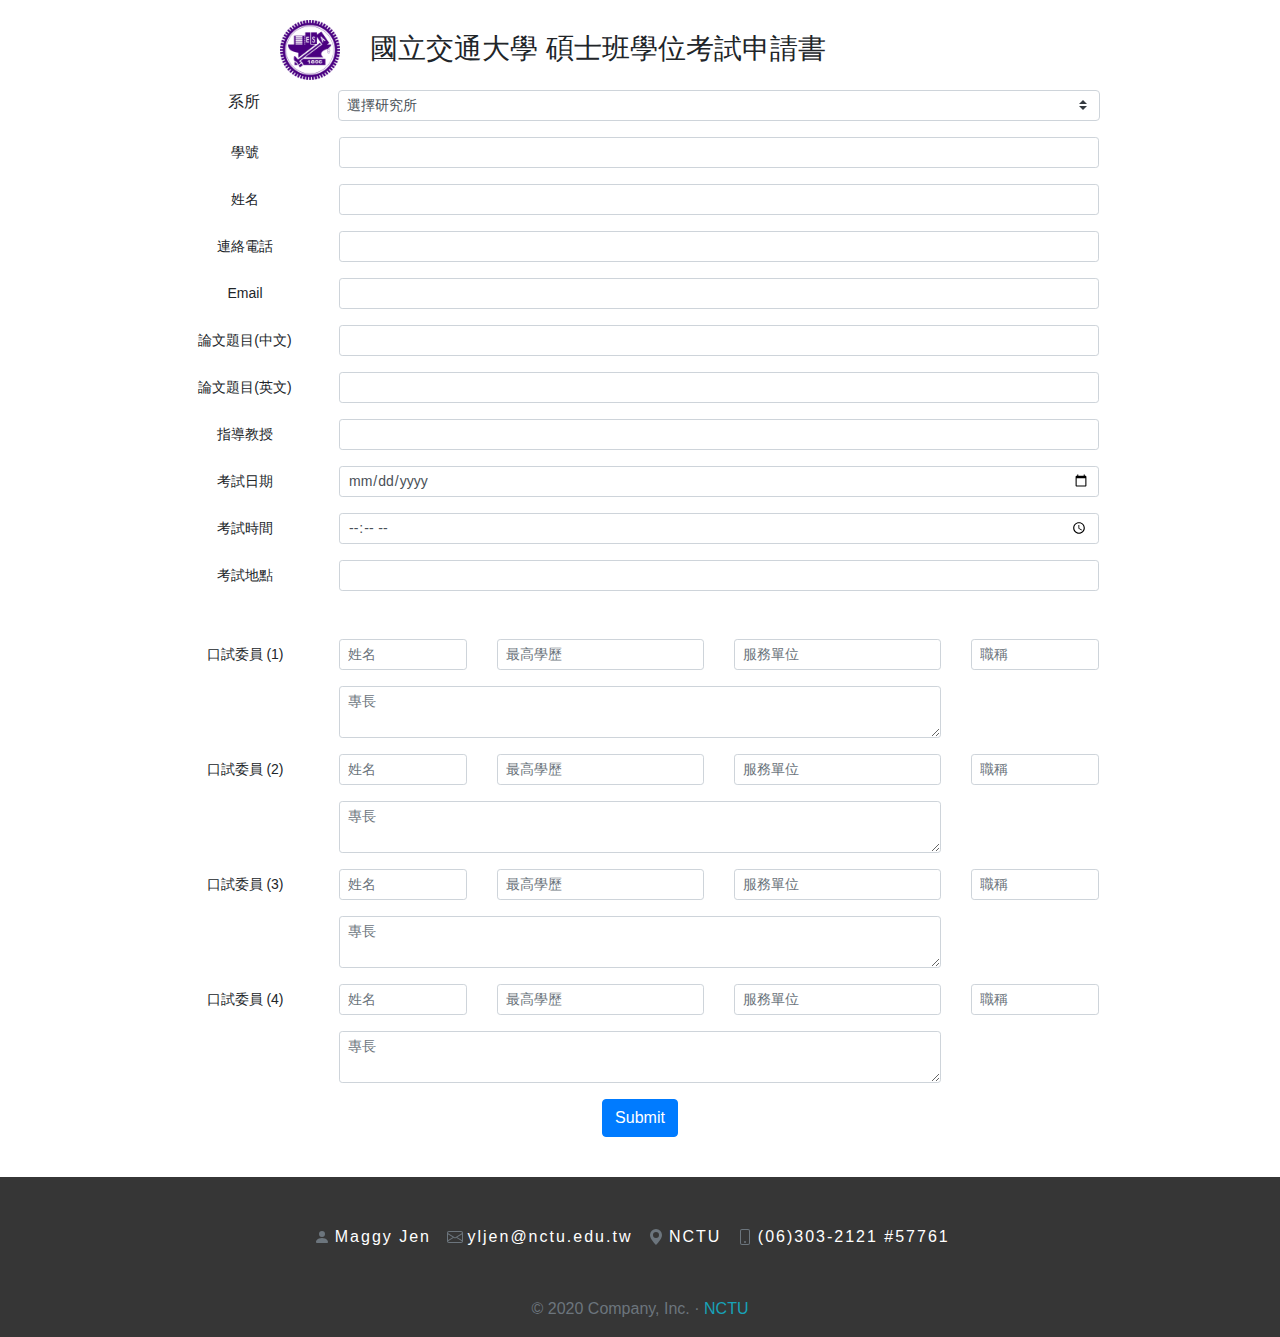
<file: convert.html>
<!DOCTYPE html>

<html lang="en">

<head>
    <title>交通大學</title>

    <script src="https://ajax.googleapis.com/ajax/libs/jquery/3.5.1/jquery.min.js"></script>
    <link rel="stylesheet" href="https://stackpath.bootstrapcdn.com/bootstrap/4.5.2/css/bootstrap.min.css"
        integrity="sha384-JcKb8q3iqJ61gNV9KGb8thSsNjpSL0n8PARn9HuZOnIxN0hoP+VmmDGMN5t9UJ0Z" crossorigin="anonymous">

    <style type="text/css">
        .invisible {
            display: none;
        }

        /* Bottom */
        .bottomBox {
            text-align: center;
            background-color: #363636;
            padding: 20px 0px 10px 0px;
        }

        .bottomBox span {
            font-family: sans-serif;
            font-weight: normal;
            letter-spacing: 2px;
        }

        .bottomtitle {
            text-align: center;
            margin-bottom: 2rem;
            font-size: 1.8rem;
        }

        .bottomInfo {
            color: black;
            font-weight: bold;
        }
    </style>
</head>


<body>
    <section id="UserInput">
        <div class="container my-3 text-center">
            <div class="row my-3">
                <div class="col-md-3">
                    <img src="NCTU.png" class="img-fluid float-right mt-1" width="60x">
                </div>
                <div class="col-md-9">
                    <h3 class="mt-3 mb-4 text-left">國立交通大學 碩士班學位考試申請書</h3>
                </div>
                <div class="col-md-10  mx-auto">
                    <div class="row">
                        <div class="col-md-2 mx-auto">
                            系所
                        </div>
                        <div class="col-md-10 mx-auto">
                            <select id="studentDepart" class="custom-select custom-select-sm">
                                <option selected>選擇研究所</option>
                                <option value="1">智慧計算與科技研究所</option>
                                <option value="2">智慧系統與應用研究所</option>
                                <option value="3">智慧與綠能產學研究所</option>
                            </select>
                        </div>
                    </div>
                </div>

                <div class="col-md-10 p-3 mx-auto">
                    <form>
                        <div class="form-group row">
                            <label for="colFormLabelSm" class="col-sm-2 col-form-label col-form-label-sm">學號</label>
                            <div class="col-sm-10">
                                <input type="text" class="form-control form-control-sm" id="studentID">
                            </div>
                        </div>
                        <div class="form-group row">
                            <label for="colFormLabelSm" class="col-sm-2 col-form-label col-form-label-sm">姓名</label>
                            <div class="col-sm-10">
                                <input type="text" class="form-control form-control-sm" id="studentName">
                            </div>
                        </div>
                        <div class="form-group row">
                            <label for="colFormLabelSm" class="col-sm-2 col-form-label col-form-label-sm">連絡電話</label>
                            <div class="col-sm-10">
                                <input type="text" class="form-control form-control-sm" id="studentPhone" required>
                            </div>
                        </div>
                        <div class="form-group row">
                            <label for="colFormLabelSm" class="col-sm-2 col-form-label col-form-label-sm">Email</label>
                            <div class="col-sm-10">
                                <input type="email" class="form-control form-control-sm" id="studentEmail">
                            </div>
                        </div>
                        <div class="form-group row">
                            <label for="colFormLabelSm"
                                class="col-sm-2 col-form-label col-form-label-sm">論文題目(中文)</label>
                            <div class="col-sm-10">
                                <input type="text" class="form-control form-control-sm" id="studentTopicChinese">
                            </div>
                        </div>
                        <div class="form-group row">
                            <label for="colFormLabelSm"
                                class="col-sm-2 col-form-label col-form-label-sm">論文題目(英文)</label>
                            <div class="col-sm-10">
                                <input type="text" class="form-control form-control-sm" id="studentTopicEnglish">
                            </div>
                        </div>
                        <div class="form-group row">
                            <label for="colFormLabelSm" class="col-sm-2 col-form-label col-form-label-sm">指導教授</label>
                            <div class="col-sm-10">
                                <input type="text" class="form-control form-control-sm" id="studentTeacher">
                            </div>
                        </div>
                        <div class="form-group row">
                            <label for="colFormLabelSm" class="col-sm-2 col-form-label col-form-label-sm">考試日期</label>
                            <div class="col-sm-10">
                                <input type="date" class="form-control form-control-sm" id="studentDate">
                            </div>
                        </div>
                        <div class="form-group row">
                            <label for="colFormLabelSm" class="col-sm-2 col-form-label col-form-label-sm">考試時間</label>
                            <div class="col-sm-10">
                                <input type="time" class="form-control form-control-sm" id="studentTime">
                            </div>
                        </div>
                        <div class="form-group row">
                            <label for="colFormLabelSm" class="col-sm-2 col-form-label col-form-label-sm">考試地點</label>
                            <div class="col-sm-10">
                                <input type="text" class="form-control form-control-sm" id="studentPlace">
                            </div>
                        </div>
                        <div class="form-group row mt-5">
                            <label for="colFormLabelSm" class="col-sm-2 col-form-label col-form-label-sm">口試委員
                                (1)</label>
                            <div class="col-sm-2">
                                <input type="text" class="form-control form-control-sm" id="Committee1Name"
                                    placeholder="姓名">
                            </div>
                            <div class="col-sm-3">
                                <input type="text" class="form-control form-control-sm" id="Committee1Edu"
                                    placeholder="最高學歷">
                            </div>
                            <div class="col-sm-3">
                                <input type="text" class="form-control form-control-sm" id="Committee1Service"
                                    placeholder="服務單位">
                            </div>
                            <div class="col-sm-2">
                                <input type="text" class="form-control form-control-sm" id="Committee1Job"
                                    placeholder="職稱">
                            </div>
                            <div class="col-sm-8 mt-3 mx-auto">
                                <textarea class="form-control form-control-sm" id="Committee1Skill"
                                    placeholder="專長"></textarea>
                            </div>
                        </div>
                        <div class="form-group row">
                            <label for="colFormLabelSm" class="col-sm-2 col-form-label col-form-label-sm">口試委員
                                (2)</label>
                            <div class="col-sm-2">
                                <input type="text" class="form-control form-control-sm" id="Committee2Name"
                                    placeholder="姓名">
                            </div>
                            <div class="col-sm-3">
                                <input type="text" class="form-control form-control-sm" id="Committee2Edu"
                                    placeholder="最高學歷">
                            </div>
                            <div class="col-sm-3">
                                <input type="text" class="form-control form-control-sm" id="Committee2Service"
                                    placeholder="服務單位">
                            </div>
                            <div class="col-sm-2">
                                <input type="text" class="form-control form-control-sm" id="Committee2Job"
                                    placeholder="職稱">
                            </div>
                            <div class="col-sm-8 mt-3 mx-auto">
                                <textarea class="form-control form-control-sm" id="Committee2Skill"
                                    placeholder="專長"></textarea>
                            </div>
                        </div>
                        <div class="form-group row">
                            <label for="colFormLabelSm" class="col-sm-2 col-form-label col-form-label-sm">口試委員
                                (3)</label>
                            <div class="col-sm-2">
                                <input type="text" class="form-control form-control-sm" id="Committee3Name"
                                    placeholder="姓名">
                            </div>
                            <div class="col-sm-3">
                                <input type="text" class="form-control form-control-sm" id="Committee3Edu"
                                    placeholder="最高學歷">
                            </div>
                            <div class="col-sm-3">
                                <input type="text" class="form-control form-control-sm" id="Committee3Service"
                                    placeholder="服務單位">
                            </div>
                            <div class="col-sm-2">
                                <input type="text" class="form-control form-control-sm" id="Committee3Job"
                                    placeholder="職稱">
                            </div>
                            <div class="col-sm-8 mt-3 mx-auto">
                                <textarea class="form-control form-control-sm" id="Committee3Skill"
                                    placeholder="專長"></textarea>
                            </div>
                        </div>
                        <div class="form-group row">
                            <label for="colFormLabelSm" class="col-sm-2 col-form-label col-form-label-sm">口試委員
                                (4)</label>
                            <div class="col-sm-2">
                                <input type="text" class="form-control form-control-sm" id="Committee4Name"
                                    placeholder="姓名">
                            </div>
                            <div class="col-sm-3">
                                <input type="text" class="form-control form-control-sm" id="Committee4Edu"
                                    placeholder="最高學歷">
                            </div>
                            <div class="col-sm-3">
                                <input type="text" class="form-control form-control-sm" id="Committee4Service"
                                    placeholder="服務單位">
                            </div>
                            <div class="col-sm-2">
                                <input type="text" class="form-control form-control-sm" id="Committee4Job"
                                    placeholder="職稱">
                            </div>
                            <div class="col-sm-8 mt-3 mx-auto">
                                <textarea class="form-control form-control-sm" id="Committee4Skill"
                                    placeholder="專長"></textarea>
                            </div>
                        </div>
                    </form>
                    <div class="col-md-auto">
                        <button id="generate" class="btn btn-primary mb-2">Submit</button>
                    </div>
                </div>
            </div>
        </div>

    </section>

    <section id="Present" class="invisible my-3">
        <div class="container">   
            <div class="row">
                <div class="col-5">
                    <img src="NCTU.png" class="img-fluid float-right mt-4" width="70x">
                </div>
                <div class="col-7">
                    <h2 class="text-left my-5">資料表確認</h2>
                </div>
                <div class="col-md-12 mx-auto">
                    <table class="table table-striped">
                        <thead>
                            <tr>
                                <th scope="col">系所</th>
                                <td class="InnerStudentDepart" scope="col">未填寫</td>
                            </tr>
                        </thead>
                        <tbody>
                            <tr>
                                <th scope="row">學號</th>
                                <td class="InnerStudentID">未填寫</td>
                            </tr>
                            <tr>
                                <th scope="row">姓名</th>
                                <td class="InnerStudentName">未填寫</td>
                            </tr>
                            <tr>
                                <th scope="row">連絡電話</th>
                                <td class="InnerStudentPhone">未填寫</td>
                            </tr>
                            <tr>
                                <th scope="row">Email</th>
                                <td class="InnerStudentEmail">未填寫</td>
                            </tr>
                            <tr>
                                <th scope="row">論文題目(中文)</th>
                                <td class="InnerStudentTopicChinese">未填寫</td>
                            </tr>
                            <tr>
                                <th scope="row">論文題目(英文)</th>
                                <td class="InnerStudentTopicEnglish">未填寫</td>
                            </tr>
                            <tr>
                                <th scope="row">指導教授</th>
                                <td class="InnerStudentTeacher">未填寫</td>
                            </tr>
                            <tr>
                                <th scope="row">考試日期</th>
                                <td class="InnerStudentDate">未填寫</td>
                            </tr>
                            <tr>
                                <th scope="row">考試時間</th>
                                <td class="InnerStudentTime">未填寫</td>
                            </tr>
                            <tr>
                                <th scope="row">考試地點</th>
                                <td class="InnerStudentPlace">未填寫</td>
                            </tr>
                        </tbody>
                    </table>


                    <table class="table table-striped">
                        <thead>
                            <tr class="table-active">
                                <th scope="col" style="width:5%">#</th>
                                <th scope="col" style="width:15%">口委姓名</th>
                                <th scope="col" style="width:15%">最高學歷</th>
                                <th scope="col" style="width:15%">服務單位</th>
                                <th scope="col" style="width:10%">職稱</th>
                                <th scope="col" style="width:40%">專長</th>
                            </tr>
                        </thead>
                        <tbody>
                            <tr>
                                <th scope="row">1</th>
                                <td><span class="InnerCommittee1Name" style="word-break: break-all;width:100%"> </span>
                                </td>
                                <td><span class="InnerCommittee1Edu" style="word-break: break-all;width:100%"> </span>
                                </td>
                                <td><span class="InnerCommittee1Service" style="word-break: break-all;width:100%">
                                    </span></td>
                                <td><span class="InnerCommittee1Job" style="word-break: break-all;width:100%"> </span>
                                </td>
                                <td><span class="InnerCommittee1Skill" style="word-break: break-all;width:100%"> </span>
                                </td>
                            </tr>
                            <tr>
                                <th scope="row">2</th>
                                <td><span class="InnerCommittee2Name" style="word-break: break-all;width:100%"> </span>
                                </td>
                                <td><span class="InnerCommittee2Edu" style="word-break: break-all;width:100%"> </span>
                                </td>
                                <td><span class="InnerCommittee2Service" style="word-break: break-all;width:100%">
                                    </span></td>
                                <td><span class="InnerCommittee2Job" style="word-break: break-all;width:100%"> </span>
                                </td>
                                <td><span class="InnerCommittee2Skill" style="word-break: break-all;width:100%"> </span>
                                </td>
                            </tr>
                            <tr>
                                <th scope="row">3</th>
                                <td><span class="InnerCommittee3Name" style="word-break: break-all;width:100%"> </span>
                                </td>
                                <td><span class="InnerCommittee3Edu" style="word-break: break-all;width:100%"> </span>
                                </td>
                                <td><span class="InnerCommittee3Service" style="word-break: break-all;width:100%">
                                    </span></td>
                                <td><span class="InnerCommittee3Job" style="word-break: break-all;width:100%"> </span>
                                </td>
                                <td><span class="InnerCommittee3Skill" style="word-break: break-all;width:100%"> </span>
                                </td>
                            </tr>
                            <tr>
                                <th scope="row">4</th>
                                <td><span class="InnerCommittee4Name" style="word-break: break-all;width:100%"> </span>
                                </td>
                                <td><span class="InnerCommittee4Edu" style="word-break: break-all;width:100%"> </span>
                                </td>
                                <td><span class="InnerCommittee4Service" style="word-break: break-all;width:100%">
                                    </span></td>
                                <td><span class="InnerCommittee4Job" style="word-break: break-all;width:100%"> </span>
                                </td>
                                <td><span class="InnerCommittee4Skill" style="word-break: break-all;width:100%"> </span>
                                </td>
                            </tr>
                        </tbody>
                    </table>
                </div>
            </div>
            <div class="col-md-auto text-center">
                <div class="row">
                    <div class="col-md-4">
                        <h3>Step1:</h3>
                        </br>
                        <p> 若更改資料，按下Edit。</p>
                        </br>
                        <button id="edit" class="btn btn-info mb-2">
                            Edit
                        </button>
                    </div>
                    <div class="col-4">
                        <h3>Step2:</h3>
                        </br>
                        <p> 確認資料無誤後，按下Submit</br>
                            <span class="text-danger">注意: 送出後資料將送至院辦進行統整</span>
                        </p>

                        <button id="submit2MySQL" class="btn btn-success mb-2">Submit</button>
                    </div>
                    <div class="col-md-4">
                        <h3>Step3:</h3>
                        <p>按下 Print 產生文件。</br>
                            <span class="text-danger">注意: 需關閉瀏覽器的自動彈跳視窗封鎖 (應有5頁視窗)</span></p>

                        <button id="print" class="btn btn-primary mb-2"
                            onclick="printScreen(Application);printScreen2(Committee);printScreen3(Score);;printScreen4(TitlePage);printScreen5(Check)">Print</button>
                    </div>

                </div>
            </div>
        </div>
    </section>

    <footer id="contact" class="bottomBox content pt-5 pb-3">
        <ul class="nav justify-content-center mb-5">
            <li class="nav-item">
                <svg class="bi bi-person-fill text-secondary" width="1em" height="1em" viewBox="0 0 16 16"
                    fill="currentColor" xmlns="http://www.w3.org/2000/svg">
                    <path fill-rule="evenodd"
                        d="M3 14s-1 0-1-1 1-4 6-4 6 3 6 4-1 1-1 1H3zm5-6a3 3 0 1 0 0-6 3 3 0 0 0 0 6z" />
                </svg>
                <span class="bottomInfo text-white mr-md-3">Maggy Jen</span>
            </li>
            <li class="nav-item">
            </li>
            <li class="nav-item">
                <svg class="bi bi-envelope text-secondary" width="1em" height="1em" viewBox="0 0 16 16"
                    fill="currentColor" xmlns="http://www.w3.org/2000/svg">
                    <path fill-rule="evenodd"
                        d="M14 3H2a1 1 0 0 0-1 1v8a1 1 0 0 0 1 1h12a1 1 0 0 0 1-1V4a1 1 0 0 0-1-1zM2 2a2 2 0 0 0-2 2v8a2 2 0 0 0 2 2h12a2 2 0 0 0 2-2V4a2 2 0 0 0-2-2H2z" />
                    <path
                        d="M.05 3.555C.017 3.698 0 3.847 0 4v.697l5.803 3.546L0 11.801V12c0 .306.069.596.192.856l6.57-4.027L8 9.586l1.239-.757 6.57 4.027c.122-.26.191-.55.191-.856v-.2l-5.803-3.557L16 4.697V4c0-.153-.017-.302-.05-.445L8 8.414.05 3.555z" />
                </svg>
                <span class="bottomInfo text-white mr-md-3">yljen@nctu.edu.tw</span>
            </li>
            <li class="nav-item">
                <svg class="bi bi-geo-alt text-secondary" width="1em" height="1em" viewBox="0 0 16 16"
                    fill="currentColor" xmlns="http://www.w3.org/2000/svg">
                    <path fill-rule="evenodd"
                        d="M8 16s6-5.686 6-10A6 6 0 0 0 2 6c0 4.314 6 10 6 10zm0-7a3 3 0 1 0 0-6 3 3 0 0 0 0 6z" />
                </svg>
                <span class="bottomInfo text-white mr-md-3">NCTU</span>
            </li>
            <li class="nav-item">
                <svg class="bi bi-phone text-secondary" width="1em" height="1em" viewBox="0 0 16 16" fill="currentColor"
                    xmlns="http://www.w3.org/2000/svg">
                    <path fill-rule="evenodd"
                        d="M11 1H5a1 1 0 0 0-1 1v12a1 1 0 0 0 1 1h6a1 1 0 0 0 1-1V2a1 1 0 0 0-1-1zM5 0a2 2 0 0 0-2 2v12a2 2 0 0 0 2 2h6a2 2 0 0 0 2-2V2a2 2 0 0 0-2-2H5z" />
                    <path fill-rule="evenodd" d="M8 14a1 1 0 1 0 0-2 1 1 0 0 0 0 2z" />
                </svg>
                <span class="bottomInfo text-white mr-md-3">(06)303-2121 #57761</span>
            </li>
        </ul>
        <div class="container mb-5">
        </div>
        <!-- <p class="float-right back2top"><a href="#">Back to top</a></p> -->
        <p class="text-secondary text-center mb-0">
            &copy; 2020 Company, Inc. &middot;
            <a href="https://www.facebook.com/jim93073?ref=bookmarks" class="text-info">NCTU</a>
        </p>
    </footer>


    <section id="Output" class="invisible">
        <section id="Application">
            <div class="container">
                <div class="row">
                    <div class="col-md-2">
                        <img src="NCTU.png" class="img-fluid float-right mt-1" width="60x">
                    </div>
                    <div class="col-md-10">
                        <h3 class="mt-3 mb-4 text-left">國立交通大學 109學年度第二學期 碩士班學位考試申請書</h3>
                    </div>
                    <!-- <h3 class="mt-3 mb-4 mx-auto">國立交通大學 109學年度第二學期 碩士班學位考試申請書</h3> -->
                    <table class=" table table-bordered mt-3">
                        <tbody>
                            <tr>
                                <td class="border-dark text-center" scope="row" style="border-width: 2px;width: 15%">系所
                                </td>
                                <td class="border-dark InnerStudentDepart" style="border-width: 2px;width: 85%"></td>
                            </tr>
                            <tr>
                                <td class="border-dark text-center" scope="row" style="border-width: 2px;width: 15%">學號
                                </td>
                                <td class="border-dark InnerStudentID" style="border-width: 2px;width: 85%"></td>
                            </tr>
                            <tr>
                                <td class="border-dark text-center" scope="row" style="border-width: 2px;width: 15%">姓名
                                </td>
                                <td class="border-dark InnerStudentName" style="border-width: 2px;width: 85%"></td>
                            </tr>
                            <tr>
                                <td class="border-dark text-center" scope="row" style="border-width: 2px;width: 15%">
                                    連絡電話
                                </td>
                                <td class="border-dark InnerStudentPhone" style="border-width: 2px;width: 85%"></td>
                            </tr>
                            <tr>
                                <td class="border-dark text-center" scope="row" style="border-width: 2px;width: 15%">
                                    Email
                                </td>
                                <td class="border-dark InnerStudentEmail" style="border-width: 2px;width: 85%"></td>
                            </tr>
                            <tr>
                                <td class="border-dark text-center" scope="row" style="border-width: 2px;width: 15%">
                                    論文題目
                                </td>
                                <td class="border-dark InnerStudentTopicCE" style="border-width: 2px;width: 85%"></td>
                            </tr>
                            <tr>
                                <td class="border-dark text-center" scope="row" style="border-width: 2px;width: 15%">
                                    指導教授
                                </td>
                                <td class="border-dark InnerStudentTeacher" style="border-width: 2px;width: 85%"></td>
                            </tr>
                            <tr>
                                <td class="border-dark text-center" scope="row" style="border-width: 2px;width: 15%">
                                    考試日期
                                </td>
                                <td class="border-dark InnerStudentDate" style="border-width: 2px;width: 85%"></td>
                            </tr>
                            <tr>
                                <td class="border-dark text-center" scope="row" style="border-width: 2px;width: 15%">
                                    考試時間
                                </td>
                                <td class="border-dark InnerStudentTime" style="border-width: 2px;width: 85%"></td>
                            </tr>
                            <tr>
                                <td class="border-dark text-center" scope="row" style="border-width: 2px;width: 15%">
                                    考試地點
                                </td>
                                <td class="border-dark InnerStudentPlace" style="border-width: 2px;width: 85%"></td>
                            </tr>
                            <tr>
                                <td class="border-dark" colspan="2" style="border-width: 2px;">
                                    <div>說明:</div>
                                    <div>1. 申請要件：</div>
                                    <div class="ml-3">* 修業期滿
                                        (碩士生申請提前畢業須符合修業規章規定：
                                        就學期間以本所名義與指導教授共同在SCI所認定的期刊發表論文一篇以上，
                                        且指導教授除外為第一作者) 。</div>
                                    <div class="ml-3">* 修畢各系所規定之應修科目與學分。</div>
                                    <div class="ml-3">* 博士學位候選人在修課學分數及論文發表篇數等都達到畢業要求，且通過資格考試及論文計畫考試。</div>
                                    <div>2. 申請學位考試須經指導教授同意後向所屬系所辦理。</div>
                                </td>
                            </tr>
                        </tbody>
                    </table>
                </div>

                <div class="row">
                    <div class="col-md-12">
                        <h5 class="mt-5 mb-3">論文口試委員：</h5>
                    </div>
                    <table class=" table table-bordered">
                        <tbody>
                            <thead class="text-center">
                                <tr>
                                    <th class="border-dark" scope="row" style="border-width: 2px;width: 10%">姓名</th>
                                    <th class="border-dark" scope="row" style="border-width: 2px;width: 20%">最高學歷</th>
                                    <th class="border-dark" scope="row" style="border-width: 2px;width: 30%">服務單位</th>
                                    <th class="border-dark" scope="row" style="border-width: 2px;width: 10%">職稱</th>
                                    <th class="border-dark" scope="row" style="border-width: 2px;width: 30%">專長</th>
                                </tr>
                            </thead>
                            <tr>
                                <td class="border-dark InnerCommittee1Name" scope="row"
                                    style="border-width: 2px;word-break: break-all;"></td>
                                <td class="border-dark InnerCommittee1Edu"
                                    style="border-width: 2px;word-break: break-all;"></td>
                                <td class="border-dark InnerCommittee1Service"
                                    style="border-width: 2px;word-break: break-all;"></td>
                                <td class="border-dark InnerCommittee1Job"
                                    style="border-width: 2px;word-break: break-all;"></td>
                                <td class="border-dark InnerCommittee1Skill"
                                    style="border-width: 2px;word-break: break-all;"></td>
                            </tr>
                            <tr>
                                <td class="border-dark InnerCommittee2Name" scope="row"
                                    style="border-width: 2px;word-break: break-all;"></td>
                                <td class="border-dark InnerCommittee2Edu"
                                    style="border-width: 2px;word-break: break-all;"></td>
                                <td class="border-dark InnerCommittee2Service"
                                    style="border-width: 2px;word-break: break-all;"></td>
                                <td class="border-dark InnerCommittee2Job"
                                    style="border-width: 2px;word-break: break-all;"></td>
                                <td class="border-dark InnerCommittee2Skill"
                                    style="border-width: 2px;word-break: break-all;"></td>
                            </tr>
                            <tr>
                                <td class="border-dark InnerCommittee3Name" scope="row"
                                    style="border-width: 2px;word-break: break-all;"></td>
                                <td class="border-dark InnerCommittee3Edu"
                                    style="border-width: 2px;word-break: break-all;"></td>
                                <td class="border-dark InnerCommittee3Service"
                                    style="border-width: 2px;word-break: break-all;"></td>
                                <td class="border-dark InnerCommittee3Job"
                                    style="border-width: 2px;word-break: break-all;"></td>
                                <td class="border-dark InnerCommittee3Skill"
                                    style="border-width: 2px;word-break: break-all;"></td>
                            </tr>
                            <tr>
                                <td class="border-dark InnerCommittee4Name" scope="row"
                                    style="border-width: 2px;word-break: break-all;"></td>
                                <td class="border-dark InnerCommittee4Edu"
                                    style="border-width: 2px;word-break: break-all;"></td>
                                <td class="border-dark InnerCommittee4Service"
                                    style="border-width: 2px;word-break: break-all;"></td>
                                <td class="border-dark InnerCommittee4Job"
                                    style="border-width: 2px;word-break: break-all;"></td>
                                <td class="border-dark InnerCommittee4Skill"
                                    style="border-width: 2px;word-break: break-all;"></td>
                            </tr>
                        </tbody>
                    </table>

                    <table class=" table table-bordered mt-3">
                        <tbody>
                            <thead>
                                <tr class="text-center">
                                    <th class="border-dark" scope="row" style="border-width: 2px;width: 33%">系所核准簽章欄
                                    </th>
                                    <th class="border-dark" scope="row" style="border-width: 2px;width: 33%">指導教授</th>
                                    <th class="border-dark" scope="row" style="border-width: 2px;width: 34%">系所 / 班主任
                                    </th>
                                </tr>
                            </thead>
                            <tr>
                                <th class="border-dark" scope="row" style="border-width: 2px;height:200px"></th>
                                <th class="border-dark" scope="row" style="border-width: 2px;"></th>
                                <th class="border-dark" scope="row" style="border-width: 2px;">擬推薦之召集人姓名:</th>
                            </tr>
                        </tbody>
                    </table>
                </div>
            </div>
        </section>

        <section id="Committee">
            <div class="container">
                <div class="row">
                    <div class="col-md-12">
                        <h3 class="mt-3 mx-auto text-center">國立交通大學 <span class="InnerStudentDepart"></span> 109學年度
                        </h3>
                        <h3 class="mt-3 mx-auto text-center">碩士學位考試委員一覽表</h3>
                    </div>
                    <table class=" table table-bordered text-center">
                        <tbody>
                            <tr>
                                <td scope="row" colspan="2" class="border-dark" scope="row"
                                    style="border-width: 2px;width:30%">口試學生姓名學號</td>
                                <td class="border-dark InnerStudentName" colspan="3"
                                    style="border-width: 2px;width:70%"></td>

                            </tr>
                            <tr>
                                <td class="border-dark" colspan="2" scope="row" style="border-width: 2px">指導教授姓名
                                <td class="border-dark InnerStudentTeacher" colspan="3" style="border-width: 2px"></td>
                            </tr>
                            <tr>
                                <td class="border-dark" colspan="4" scope="row" style="border-width: 2px;width:85%">
                                    學位考試委員
                                </td>
                                <td class="border-dark" rowspan="2" style="border-width: 2px;width:15%">擬推薦之召集人姓名</td>
                            </tr>
                            <tr>
                                <td class="border-dark" scope="row" style="border-width: 2px;width:15%">姓名</td>
                                <td class="border-dark" style="border-width: 2px;width:15%">職稱</td>
                                <td class="border-dark" style="border-width: 2px;width:20%">最高學歷</td>
                                <td class="border-dark" style="border-width: 2px;width:35%">備註</td>

                            </tr>
                            <tr>
                                <td scope="row" class="border-dark InnerCommittee1Name"
                                    style="border-width: 2px;word-break: break-all;"></td>
                                <td class="border-dark InnerCommittee1Job"
                                    style="border-width: 2px;word-break: break-all;"></td>
                                <td class="border-dark InnerCommittee1Edu"
                                    style="border-width: 2px;word-break: break-all;"></td>
                                <td class="border-dark InnerCommittee1Service"
                                    style="border-width: 2px;word-break: break-all;"></td>
                                <td class="border-dark" style="border-width: 2px;"></td>
                            </tr>
                            <tr>
                                <td scope="row" class="border-dark InnerCommittee2Name"
                                    style="border-width: 2px;word-break: break-all;"></td>
                                <td class="border-dark InnerCommittee1Job"
                                    style="border-width: 2px;word-break: break-all;"></td>
                                <td class="border-dark InnerCommittee2Edu"
                                    style="border-width: 2px;word-break: break-all;"></td>
                                <td class="border-dark InnerCommittee2Service"
                                    style="border-width: 2px;word-break: break-all;"></td>
                                <td class="border-dark" style="border-width: 2px;"></td>
                            </tr>
                            <tr>
                                <td scope="row" class="border-dark InnerCommittee3Name"
                                    style="border-width: 2px;word-break: break-all;"></td>
                                <td class="border-dark InnerCommittee3Job"
                                    style="border-width: 2px;word-break: break-all;"></td>
                                <td class="border-dark InnerCommittee3Edu"
                                    style="border-width: 2px;word-break: break-all;"></td>
                                <td class="border-dark InnerCommittee3Service"
                                    style="border-width: 2px;word-break: break-all;"></td>
                                <td class="border-dark" style="border-width: 2px;"></td>
                            </tr>
                            <tr>
                                <td scope="row" class="border-dark InnerCommittee4Name"
                                    style="border-width: 2px;word-break: break-all;"></td>
                                <td class="border-dark InnerCommittee4Job"
                                    style="border-width: 2px;word-break: break-all;"></td>
                                <td class="border-dark InnerCommittee4Edu"
                                    style="border-width: 2px;word-break: break-all;"></td>
                                <td class="border-dark InnerCommittee4Service"
                                    style="border-width: 2px;word-break: break-all;"></td>
                                <td class="border-dark" style="border-width: 2px;"></td>
                            </tr>
                        </tbody>
                    </table>
                </div>
                <div class="row">
                    <div class="col-md-12">Lorem, ipsum dolor sit amet consectetur adipisicing elit. Esse dolore
                        sapiente
                        blanditiis a, nobis doloribus deleniti. Quos ducimus totam rem ipsam dignissimos nam dolore eius
                        quae in. Explicabo est omnis odit iste aliquid assumenda molestias facere, repudiandae alias
                        tenetur! Voluptas illo nulla unde, error velit necessitatibus praesentium porro pariatur ipsa,
                        quibusdam iusto!</div>
                </div>
            </div>
        </section>

        <section id="Score">
            <div class="container">
                <div class="row">
                    <div class="col-md-12">
                        <h3 class="mt-3 mx-auto text-center">國立交通大學 <span class="InnerStudentDepart"></span>></h3>
                        <h3 class="mt-3 mx-auto text-center">碩士班畢業論文口試評分表</h3>
                    </div>
                    <div class="col-md-6 mt-3">研究生姓名: <span class="InnerStudentName"></span> </div>
                    <div class="col-md-6 mt-3">學號: <span class="InnerStudentID"></span></div>

                    <div class="col-md-2 mt-3">論文題目:</div>
                    <div class="col-10 mt-3">
                        <div class="col-md-12">(中文) <span class="InnerStudentTopicChinese">Lorem ipsum dolor sit
                                amet.</span></div>
                        <div class="col-md-12 mt-3">(英文) <span class="InnerStudentTopicEnglish">Lorem ipsum dolor sit
                                amet.</span></div>
                    </div>

                    <table class=" table table-bordered text-center">
                        <tbody>
                            <tr>
                                <td scope="row" class="border-dark" scope="row" style="border-width: 2px;width:15%;">成績
                                </td>
                                <td class="border-dark" style="border-width: 2px;width:85%"></td>
                            </tr>
                            <tr>
                                <td scope="row" class="border-dark" scope="row"
                                    style="border-width: 2px;width:15%;height:750px">評語</td>
                                <td class="border-dark" style="border-width: 2px;width:85%"></td>
                            </tr>
                        </tbody>
                    </table>
                </div>
                <div class="row text-center mt-5">
                    <div class="col-md-8 mx-auto"><span class="mr-5">中華民國</span> <span class="mr-5">年</span> <span
                            class="mr-5">月</span> 日</div>
                </div>
            </div>
        </section>

        <section id="TitlePage">
            <div class="container">
                <div class="row">
                    <div class="col-md-12">
                        <h2 class="mt-3 mx-auto text-center">國立交通大學</h2>
                        <h2 class="mt-3 mx-auto text-center">論文口試委員會審定書</h2>
                    </div>
                    <div class="col-md-12 text-center mx-auto mt-5">
                        本校 <span class="InnerStudentDepart">Lorem ipsum dolor sit amet</span> 碩士班 <u
                            class="InnerStudentName"></u> 君<br />
                    </div>
                    <div class="col-md-12 text-center mx-auto mt-3">
                        所提論文 <u class="InnerStudentTopicChinese">Lorem ipsum dolor sit amet</u>
                    </div>
                    <div class="col-md-12 text-center mx-auto mt-3">
                        合於碩士資格標準，業經本委員會評審認可
                    </div>

                    <div class="col-md-2 mt-5">口試委員: </div>
                    <div class="col-md-10 mt-4">
                        <div class="row">
                            <div class="col-md-6 mt-5">__________________________________________</div>
                            <div class="col-md-6 mt-5">__________________________________________</div>
                            <div class="col-md-6 mt-5">__________________________________________</div>
                            <div class="col-md-6 mt-5">__________________________________________</div>
                            <div class="col-md-6 my-5">__________________________________________</div>
                            <div class="col-md-6 my-5">__________________________________________</div>

                        </div>
                    </div>
                    <div class="col-md-3 my-4">指導教授: </div>
                    <div class="col-md-9 my-5">
                        _____________________________________________________________________________________________
                    </div>
                    <div class="col-md-3 my-4">所長: </div>
                    <div class="col-md-9 my-5">
                        _____________________________________________________________________________________________
                    </div>
                </div>

            </div>
            <div class="row text-center mt-5">
                <div class="col-md-8 mx-auto"><span class="mr-5">中華民國</span> <span class="mr-5">年</span> <span
                        class="mr-5">月</span> 日</div>
            </div>
            </div>
        </section>

        <section id="Check">
            <div class="container">
                <div class="row">
                    <div class="col-md-12">
                        <h3 class="mt-3 mx-auto text-center">國立交通大學學生學位考試成績資料表</h3>
                    </div>
                    <table class=" table table-bordered text-center">
                        <tbody>
                            <tr>
                                <td class="border-dark" scope="row" style="border-width: 2px;width:15%">學年度學期</td>
                                <td class="border-dark" style="border-width: 2px;width:15%">1092</td>
                                <td class="border-dark" style="border-width: 2px;width:10%">系所</td>
                                <td class="border-dark InnerStudentDepart" style="border-width: 2px;width:45%">
                                    ipsum dolor sit amet
                                    consectetur.</td>
                                <td class="border-dark" style="border-width: 2px;width:15%">碩士</td>
                            </tr>
                            <tr>
                                <td class="border-dark" scope="row" style="border-width: 2px;">學號</td>
                                <td class="border-dark InnerStudentID" style="border-width: 2px;"></td>
                                <td class="border-dark" colspan="2" style="border-width: 2px;">論文口試日期</td>
                                <td class="border-dark InnerStudentDate" style="border-width: 2px;"></td>
                            </tr>
                            <tr>
                                <td class="border-dark" scope="row" style="border-width: 2px;">姓名</td>
                                <td class="border-dark InnerStudentName" style="border-width: 2px;"></td>
                                <td class="border-dark" colspan="2" style="border-width: 2px;">論文口試平均成績</td>
                                <td class="border-dark" style="border-width: 2px;"></td>
                            </tr>
                            <tr>
                                <td class="border-dark" scope="row" style="border-width: 2px;">論文指導教授</td>
                                <td class="border-dark InnerStudentTeacher" style="border-width: 2px;"></td>
                                <td class="border-dark" colspan="2" style="border-width: 2px;">操性成績</td>
                                <td class="border-dark" style="border-width: 2px;"></td>
                            </tr>
                        </tbody>
                    </table>

                    <table class=" table table-bordered text-center mt-3">
                        <tbody>
                            <tr>
                                <td class="border-dark" rowspan="2" scope="row" style="border-width: 2px;width:15%">論文名稱
                                </td>
                                <td class="border-dark" style="border-width: 2px;width:10%">中文</td>
                                <td class="border-dark InnerStudentTopicChinese" style="border-width: 2px;width:75%">
                                    Lorem ipsum dolor sit amet consectetur adipisicing elit. Nostrum, alias.</td>

                            </tr>
                            <tr>
                                <td class="border-dark" style="border-width: 2px;">英文</td>
                                <td class="border-dark InnerStudentTopicEnglish" style="border-width: 2px;">Lorem ipsum
                                    dolor sit amet consectetur adipisicing elit. Nostrum, alias.</td>
                            </tr>
                            <tr>
                                <td class="border-dark" colspan="3" style="border-width: 2px;">
                                    本次口試是否專案簽准採視訊方式辦理<input class="ml-3" type="checkbox"> 是 <input class="ml-3"
                                        type="checkbox"> 否
                                </td>
                            </tr>
                        </tbody>
                    </table>

                    <table class=" table table-bordered text-center mt-3">
                        <tbody>
                            <tr>
                                <td class="border-dark" style="border-width: 2px;width:60%">
                                    已確認學生完成碩士論文原創性比對，並供學位考試委員參考(指導教授請簽名)</td>
                                <td class="border-dark" style="border-width: 2px;width:40%"></td>
                            </tr>

                        </tbody>
                    </table>

                    <table class=" table table-bordered text-center mt-3">
                        <tbody>
                            <tr>
                                <td class="border-dark" rowspan="4" style="border-width: 2px;width:20%">論文口試委員</td>
                                <td class="border-dark" style="border-width: 2px;width:80%;height:50px"></td>
                            </tr>
                            <tr>
                                <td class="border-dark" style="border-width: 2px;height:50px"></td>
                            </tr>
                            <tr>
                                <td class="border-dark" style="border-width: 2px;height:50px"></td>
                            </tr>
                            <tr>
                                <td class="border-dark" style="border-width: 2px;height:50px"></td>
                            </tr>
                        </tbody>
                    </table>
                    <h6>以上資料經論文口試委員核對無誤。<h6>
                </div>
                <div class="row mt-3">
                    <table class="table table-bordered">
                        <tbody>
                            <tr>
                                <td class="border-dark" style="border-width: 2px;width:33%;height:200px" scope="col">
                                    學位考試委員 (召集人) </br>
                                    (請召集人勾選後簽名) </br>
                                    <span class="font-weight-bold">
                                        論文是否符合系所專業研究領域: </br>
                                        <input class="ml-3" type="checkbox"> 是 <input class="ml-3"
                                        type="checkbox"> 否
                                    </span>
                                </td>
                                <td class="border-dark" style="border-width: 2px;width:33%;height:200px" scope="col">
                                    系所主管 
                                </td>
                                <td class="border-dark" style="border-width: 2px;width:34%;height:200px" scope="col">
                                    系所助理</td>
                            </tr>
                            <tr>
                                <td class="border-dark" style="border-width: 2px;width:33%;height:200px" scope="col">
                                    生輔組 (期末考開始後免會)
                                </td>
                                <td class="border-dark" style="border-width: 2px;width:33%;height:200px" scope="col">
                                    課輔組 (期末考開始後免會)  </br>
                                    本學期: </br>
                                    <input class="ml-3" type="checkbox"> 有修課 </br>
                                    <input class="ml-3" type="checkbox"> 沒有修課
                                </td>
                                <td class="border-dark" style="border-width: 2px;width:34%;height:200px" scope="col">
                                    註冊組收件    
                                </td>
                            </tr>
                        </tbody>
                    </table>
                    備註 : 通過學位口試後，本成績資料表必須先會簽生輔組及課務組後，再連同論文審定書影本一併送交註冊組，以利印製學位證書。
                </div>
            </div>
        </section>
    </section>


    <script type="text/javascript">
        $(document).ready(function () {
            $('#generate').click(function () {
                var studentDepart = $("#studentDepart").val();
                if (studentDepart == 1) {
                    studentDepart = "智慧計算與科技研究所"
                }
                else if (studentDepart == 2) {
                    studentDepart = "智慧系統與應用研究所"
                }
                else if (studentDepart == 3) {
                    studentDepart = "智慧與綠能產學研究所"
                }
                else {
                    // alert("請選擇系所");
                    // return 0;
                }
                var studentID = $("#studentID").val();
                var studentName = $("#studentName").val();
                var studentPhone = $("#studentPhone").val();
                var studentEmail = $("#studentEmail").val();
                var studentTopicChinese = $("#studentTopicChinese").val();
                var studentTopicEnglish = $("#studentTopicEnglish").val();
                var studentTeacher = $("#studentTeacher").val();
                var studentDate = $("#studentDate").val();
                var studentTime = $("#studentTime").val();
                var studentPlace = $("#studentPlace").val();

                var Committee1Name = $("#Committee1Name").val();
                var Committee1Edu = $("#Committee1Edu").val();
                var Committee1Service = $("#Committee1Service").val();
                var Committee1Job = $("#Committee1Job").val();
                var Committee1Skill = $("#Committee1Skill").val();

                var Committee2Name = $("#Committee2Name").val();
                var Committee2Edu = $("#Committee2Edu").val();
                var Committee2Service = $("#Committee2Service").val();
                var Committee2Job = $("#Committee2Job").val();
                var Committee2Skill = $("#Committee2Skill").val();

                var Committee3Name = $("#Committee3Name").val();
                var Committee3Edu = $("#Committee3Edu").val();
                var Committee3Service = $("#Committee3Service").val();
                var Committee3Job = $("#Committee3Job").val();
                var Committee3Skill = $("#Committee3Skill").val();

                var Committee4Name = $("#Committee4Name").val();
                var Committee4Edu = $("#Committee4Edu").val();
                var Committee4Service = $("#Committee4Service").val();
                var Committee4Job = $("#Committee4Job").val();
                var Committee4Skill = $("#Committee4Skill").val();

                if (studentID.length == 0) {
                    alert("請填寫 學號 欄位 ");
                    return 0;
                }
                if (studentName.length == 0) {
                    alert("請填寫 姓名 欄位 ");
                    return 0;
                }
                if (studentPhone.length == 0) {
                    alert("請填寫 電話 欄位 ");
                    return 0;
                }
                if (studentEmail.length == 0) {
                    alert("請填寫 Email 欄位 ");
                    return 0;
                }
                if (studentTopicChinese.length == 0) {
                    alert("請填寫 論文(中文) 欄位 ");
                    return 0;
                }
                if (studentTopicEnglish.length == 0) {
                    alert("請填寫 論文(英文) 欄位 ");
                    return 0;
                }
                if (studentTeacher.length == 0) {
                    alert("請填寫 指導教授 欄位 ");
                    return 0;
                }
                if (studentDate.length == 0) {
                    alert("請填寫 考試日期 欄位 ");
                    return 0;
                }
                if (studentTime.length == 0) {
                    alert("請填寫 考試時間 欄位 ");
                    return 0;
                }
                if (Committee1Name.length == 0 || Committee1Edu.length == 0 || Committee1Service.length == 0 || Committee1Job == 0 || Committee1Skill == 0) {
                    alert("請完整填寫 口試委員(1)  欄位 ");
                    return 0;
                }
                if (Committee2Name.length == 0 || Committee2Edu.length == 0 || Committee2Service.length == 0 || Committee2Job == 0 || Committee2Skill == 0) {
                    alert("請完整填寫 口試委員(2)  欄位 ");
                    return 0;
                }
                if (Committee3Name.length == 0 || Committee3Edu.length == 0 || Committee3Service.length == 0 || Committee3Job == 0 || Committee3Skill == 0) {
                    alert("請完整填寫 口試委員(3)  欄位 ");
                    return 0;
                }
                if (Committee4Name.length == 0 || Committee4Edu.length == 0 || Committee4Service.length == 0 || Committee4Job == 0 || Committee4Skill == 0) {
                    alert("請完整填寫 口試委員(4)  欄位 ");
                    return 0;
                }

                $(".InnerStudentDepart").text(studentDepart)
                $(".InnerStudentID").text(studentID)
                $(".InnerStudentName").text(studentName)
                $(".InnerStudentPhone").text(studentPhone)
                $(".InnerStudentEmail").text(studentEmail)
                $(".InnerStudentTopicChinese").text(studentTopicChinese)
                $(".InnerStudentTopicEnglish").text(studentTopicEnglish)
                $(".InnerStudentTopicCE").text(studentTopicChinese + " (" + studentTopicEnglish + " )")
                $(".InnerStudentTeacher").text(studentTeacher)
                $(".InnerStudentDate").text(studentDate)
                $(".InnerStudentTime").text(studentTime)
                $(".InnerStudentPlace").text(studentPlace)

                $(".InnerCommittee1Name").text(Committee1Name)
                $(".InnerCommittee1Edu").text(Committee1Edu)
                $(".InnerCommittee1Job").text(Committee1Job)
                $(".InnerCommittee1Service").text(Committee1Service)
                $(".InnerCommittee1Skill").text(Committee1Skill)

                $(".InnerCommittee2Name").text(Committee2Name)
                $(".InnerCommittee2Edu").text(Committee2Edu)
                $(".InnerCommittee2Job").text(Committee2Job)
                $(".InnerCommittee2Service").text(Committee2Service)
                $(".InnerCommittee2Skill").text(Committee2Skill)

                $(".InnerCommittee3Name").text(Committee3Name)
                $(".InnerCommittee3Edu").text(Committee3Edu)
                $(".InnerCommittee3Job").text(Committee3Job)
                $(".InnerCommittee3Service").text(Committee3Service)
                $(".InnerCommittee3Skill").text(Committee3Skill)

                $(".InnerCommittee4Name").text(Committee4Name)
                $(".InnerCommittee4Edu").text(Committee4Edu)
                $(".InnerCommittee4Job").text(Committee4Job)
                $(".InnerCommittee4Service").text(Committee4Service)
                $(".InnerCommittee4Skill").text(Committee4Skill)

                // console.log($('#studentTime').val());
                $("#UserInput").addClass("invisible");
                $("#Present").removeClass("invisible");
                // $("#Output").removeClass("invisible");

            })
            $("#edit").click(function () {
                $("#UserInput").removeClass("invisible");
                $("#Present").addClass("invisible");
            })
        })
    </script>


    <script type="text/javascript">
        var bootstrapHTML = "<html><head><link rel='stylesheet' href='https://stackpath.bootstrapcdn.com/bootstrap/4.5.2/css/bootstrap.min.css' integrity='sha384-JcKb8q3iqJ61gNV9KGb8thSsNjpSL0n8PARn9HuZOnIxN0hoP+VmmDGMN5t9UJ0Z' crossorigin='anonymous'></head><style type='text/css'> body{ font-family:  DFKai-sb;}</style><body>"
        function printScreen(printlist) {
            var value = printlist.innerHTML;
            var printPage = window.open("", "Printing1", "");
            printPage.document.open();
            printPage.document.write(bootstrapHTML);
            printPage.document.write("<section>");
            printPage.document.write(value);
            printPage.document.write("</section>");
            printPage.document.close("</body></html>");
        }
        function printScreen2(printlist) {
            var value = printlist.innerHTML;
            var printPage = window.open("", "Pinting2", "");
            printPage.document.open();
            printPage.document.write(bootstrapHTML);
            printPage.document.write("<section>");
            printPage.document.write(value);
            printPage.document.write("</section>");
            printPage.document.close("</body></html>");
        }
        function printScreen3(printlist) {
            var value = printlist.innerHTML;
            var printPage = window.open("", "Pinting3", "");
            printPage.document.open();
            printPage.document.write(bootstrapHTML);
            printPage.document.write("<section>");
            printPage.document.write(value);
            printPage.document.write("</section>");
            printPage.document.close("</body></html>");
        }
        function printScreen4(printlist) {
            var value = printlist.innerHTML;
            var printPage = window.open("", "Pinting4", "");
            printPage.document.open();
            printPage.document.write(bootstrapHTML);
            printPage.document.write("<section>");
            printPage.document.write(value);
            printPage.document.write("</section>");
            printPage.document.close("</body></html>");
        }
        function printScreen5(printlist) {
            var value = printlist.innerHTML;
            var printPage = window.open("", "Pinting5", "");
            printPage.document.open();
            printPage.document.write(bootstrapHTML);
            printPage.document.write("<section>");
            printPage.document.write(value);
            printPage.document.write("</section>");
            printPage.document.close("</body></html>");
        }

    </script>
</body>

</html>
</file>
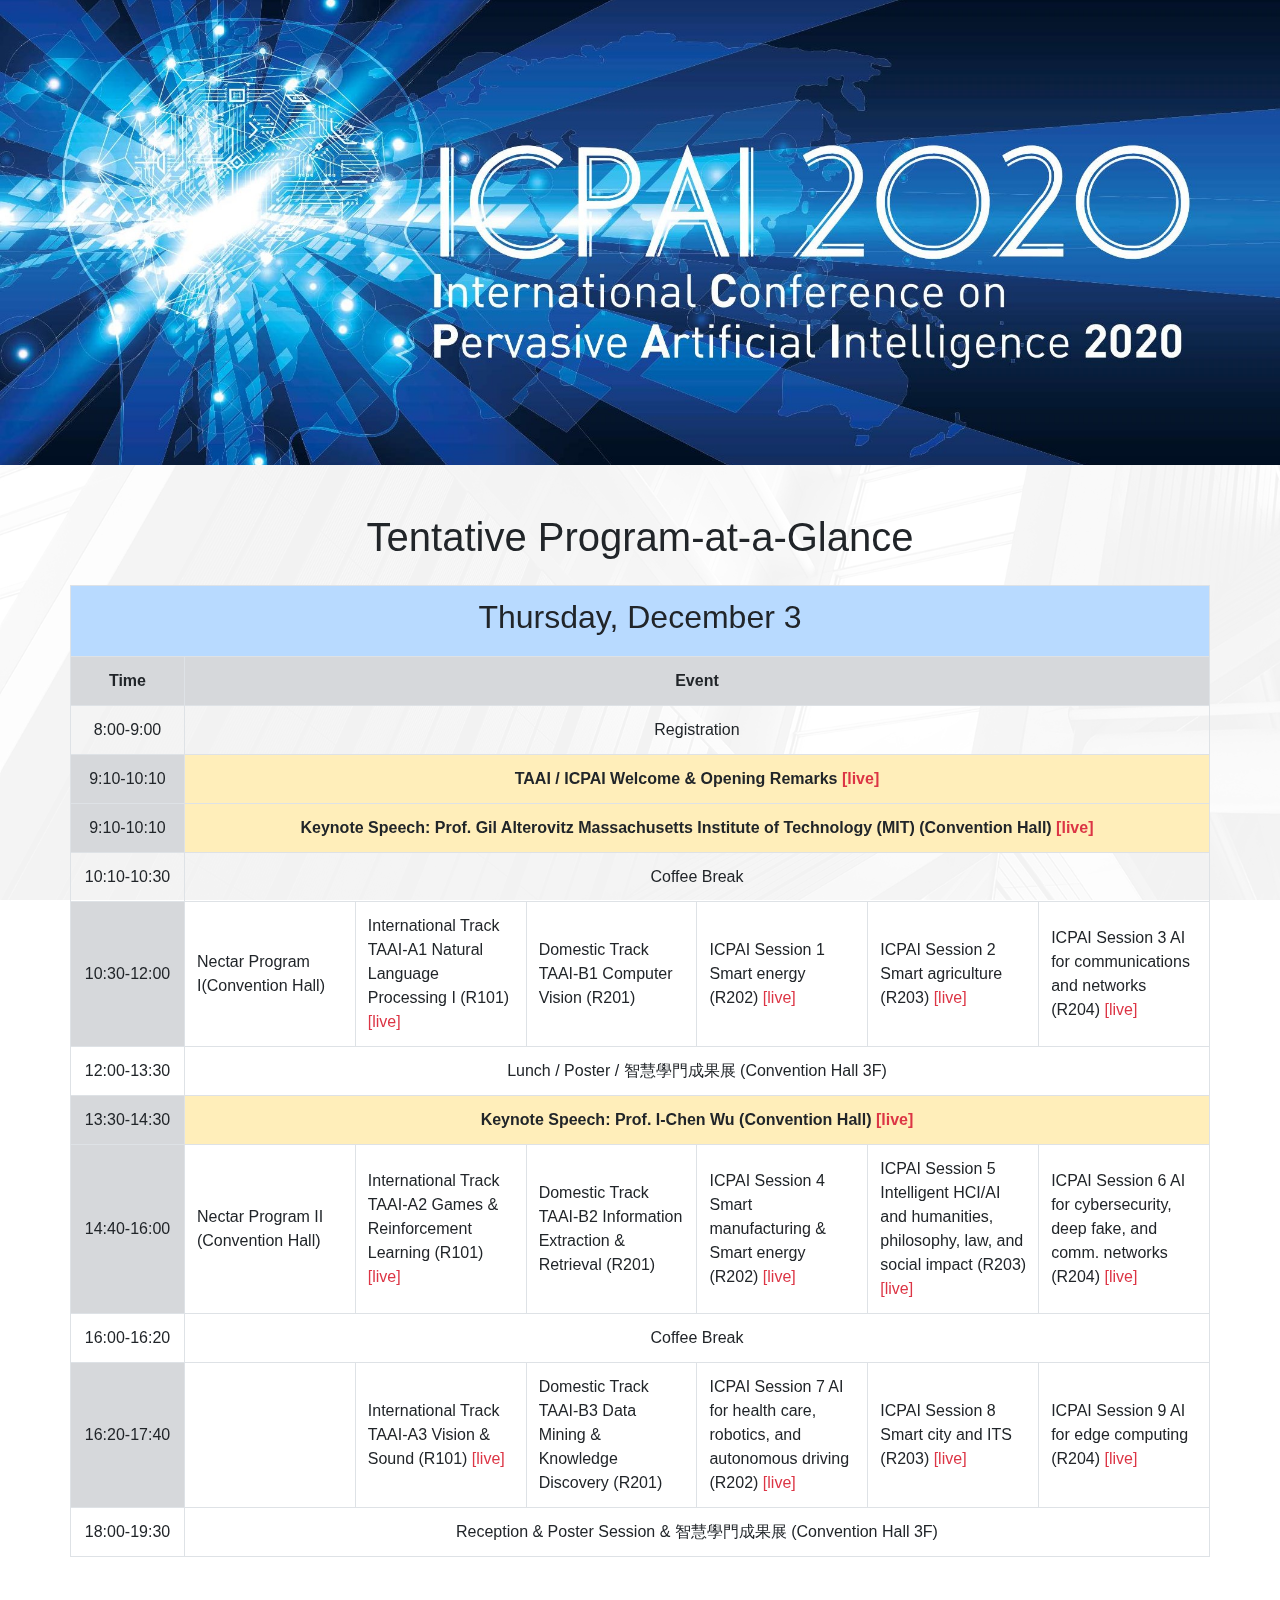
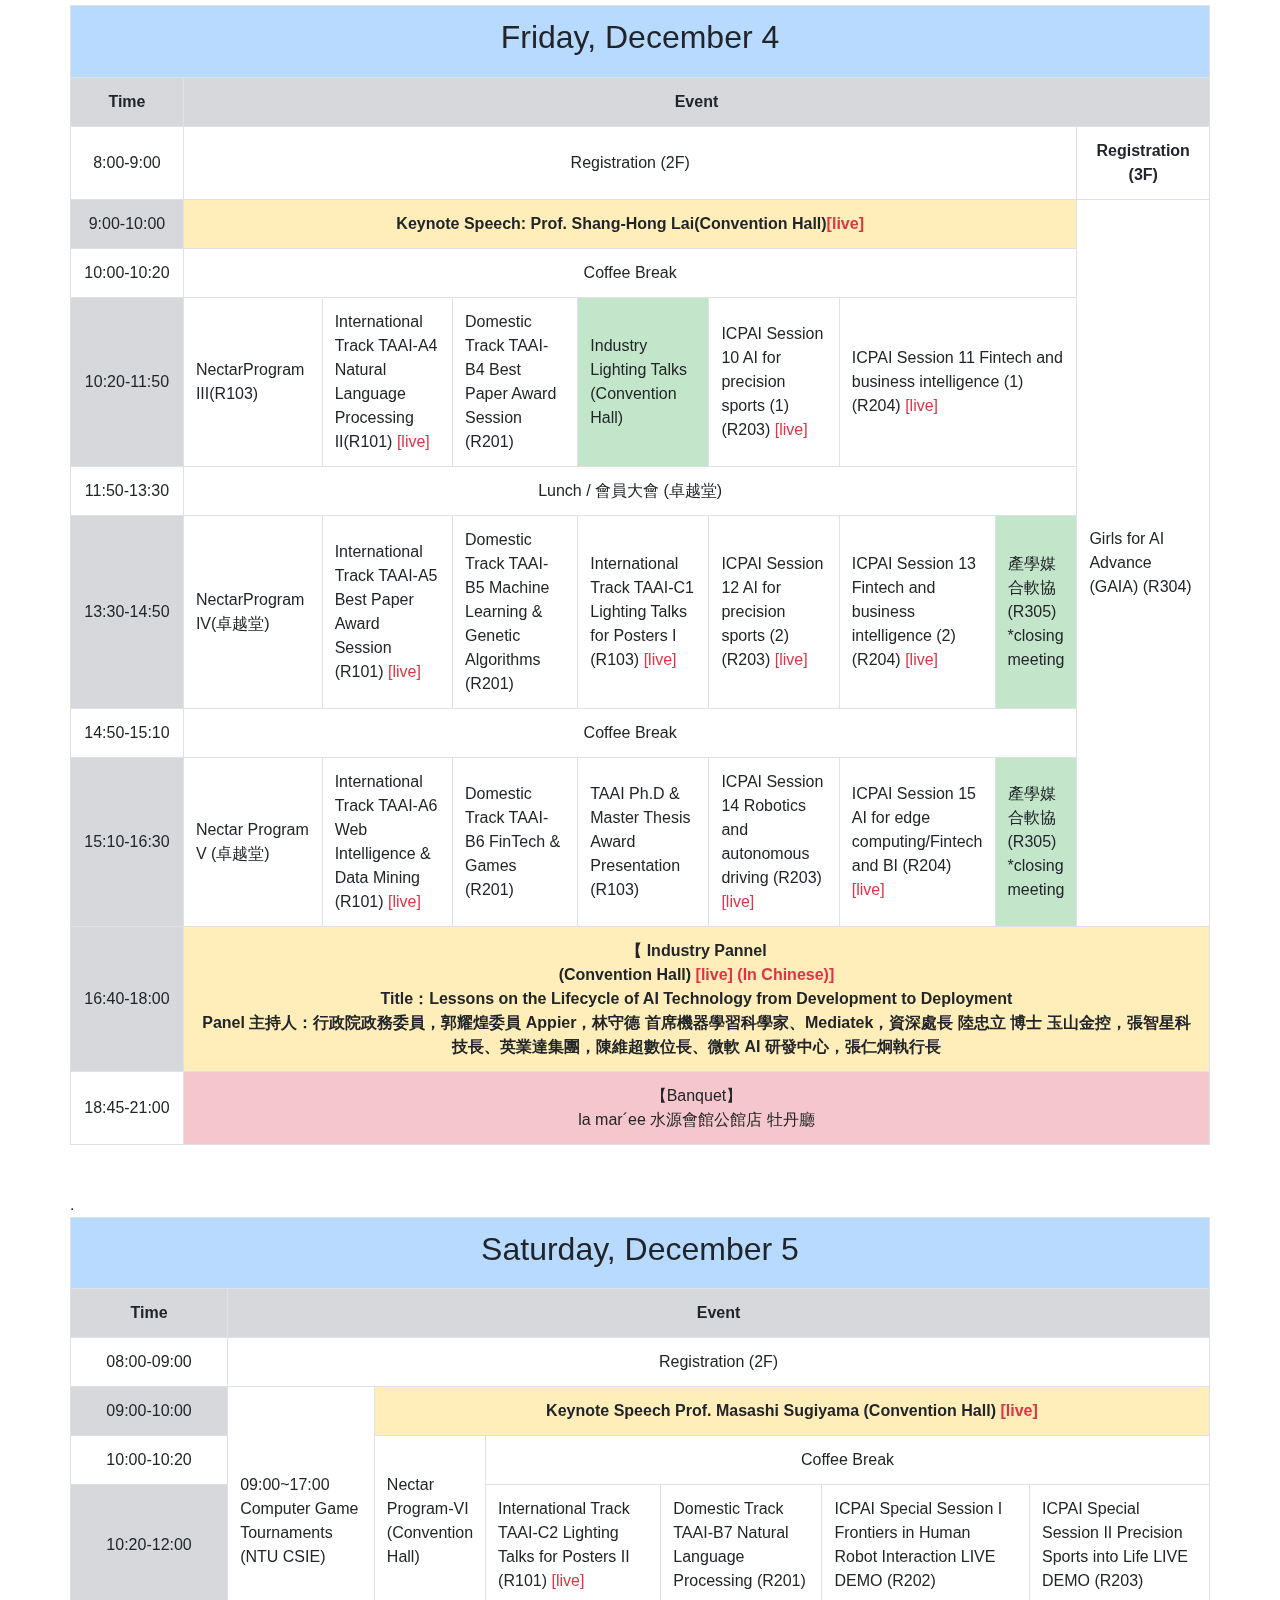
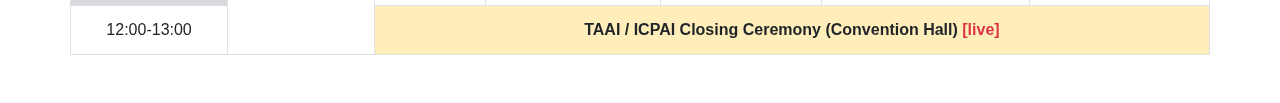
<file: program.html>
<!DOCTYPE html>
<html>

	<head>
		<!-- Required meta tags -->
		<meta charset="utf-8" />
		<meta name="viewport" content="width=device-width, initial-scale=1, shrink-to-fit=no" />
		<link type="text/css" rel="stylesheet" href="style/main.css" />
		<!-- Bootstrap CSS -->
		<link rel="stylesheet" href="https://stackpath.bootstrapcdn.com/bootstrap/4.4.1/css/bootstrap.min.css"
			integrity="sha384-Vkoo8x4CGsO3+Hhxv8T/Q5PaXtkKtu6ug5TOeNV6gBiFeWPGFN9MuhOf23Q9Ifjh" crossorigin="anonymous" />
		<title>ICPAI 2020</title>
		<style>
			table td
			{
				vertical-align: middle!important;
			}
		</style>
	</head>
	<body>
		<img src="./images/icpai.jpg" class="img-fluid">
		<div class="container">
			<div class="row">
				<h1 class="col-12 text-center mt-5 mb-4">Tentative Program-at-a-Glance</h1>
				<table class="table table-bordered col-12 mb-5">
					<tr>
						<th colspan="7" class="table-primary text-center"><h2>Thursday, December 3</h2></th>
					</tr>
					<tr>
						<th class="table-secondary text-center">Time</th>
						<th colspan="6" class="table-secondary text-center">Event</th>
					</tr>
					<tr>
						<td>8:00-9:00</td>
						<td colspan="6" class="text-center">Registration</td>
					</tr>
					<tr>
						<td class="table-secondary">9:10-10:10</td>
						<th colspan="6" class="table-warning text-center">TAAI / ICPAI Welcome & Opening Remarks <span class="text-danger">[live]</span> </th>
					</tr>
					<tr>
						<td class="table-secondary">9:10-10:10</td>
						<th colspan="6" class="table-warning text-center">Keynote Speech: Prof. Gil Alterovitz Massachusetts Institute of Technology (MIT) (Convention Hall) <span class="text-danger">[live]</span> </th>
					</tr>
					<tr>
						<td>10:10-10:30</td>
						<td colspan="6" class="text-center">Coffee Break</td>
					</tr>
					<tr>
						<td class="table-secondary">10:30-12:00</td>
						<td style="width:15%">Nectar Program I(Convention Hall)</td>
						<td style="width:15%">International Track TAAI-A1 Natural Language Processing I (R101) <span class="text-danger">[live]</span></td>
						<td style="width:15%">Domestic Track TAAI-B1 Computer Vision (R201)</td>
						<td style="width:15%">ICPAI Session 1 Smart energy (R202) <span class="text-danger">[live]</span></td>
						<td style="width:15%">ICPAI Session 2 Smart agriculture (R203) <span class="text-danger">[live]</span></td>
						<td style="width:15%">ICPAI Session 3 AI for communications and networks (R204) <span class="text-danger">[live]</span></td>
					</tr>
					<tr>
						<td>12:00-13:30</td>
						<td colspan="6" class="text-center">Lunch / Poster / 智慧學門成果展 (Convention Hall 3F) </td>
					</tr>
					<tr>
						<td class="table-secondary">13:30-14:30</td>
						<th colspan="6" class="table-warning text-center">Keynote Speech: Prof. I-Chen Wu (Convention Hall) <span class="text-danger">[live]</span> </th>
					</tr>
					<tr>
						<td class="table-secondary">14:40-16:00</td>
						<td style="width:15%">Nectar Program II (Convention Hall) </td>
						<td style="width:15%">International Track TAAI-A2 Games & Reinforcement Learning (R101) <span class="text-danger">[live]</span></td>
						<td style="width:15%">Domestic Track TAAI-B2 Information Extraction & Retrieval (R201)</td>
						<td style="width:15%">ICPAI Session 4 Smart manufacturing & Smart energy (R202) <span class="text-danger">[live]</span></td>
						<td style="width:15%">ICPAI Session 5 Intelligent HCI/AI and humanities, philosophy, law, and social impact (R203) <span class="text-danger">[live]</span></td>
						<td style="width:15%">ICPAI Session 6 AI for cybersecurity, deep fake, and comm. networks (R204) <span class="text-danger">[live]</span></td>
					</tr>
					<tr>
						<td>16:00-16:20</td>
						<td colspan="6" class="text-center">Coffee Break</td>
					</tr>
					<tr>
						<td class="table-secondary">16:20-17:40</td>
						<td style="width:15%"></td>
						<td style="width:15%">International Track TAAI-A3 Vision & Sound (R101) <span class="text-danger">[live]</span></td>
						<td style="width:15%">Domestic Track TAAI-B3 Data Mining & Knowledge Discovery (R201)</td>
						<td style="width:15%">ICPAI Session 7 AI for health care, robotics, and autonomous driving (R202) <span class="text-danger">[live]</span></td>
						<td style="width:15%">ICPAI Session 8 Smart city and ITS (R203) <span class="text-danger">[live]</span></td>
						<td style="width:15%">ICPAI Session 9 AI for edge computing (R204) <span class="text-danger">[live]</span></td>
					</tr>
					<tr>
						<td>18:00-19:30</td>
						<td colspan="6" class="text-center">Reception & Poster Session & 智慧學門成果展 (Convention Hall 3F) </td>
					</tr>
				</table>
				<table class="table table-bordered col-12 mb-5">
					<tr>
						<th colspan="9" class="table-primary text-center"><h2>Friday, December 4</h2></th>
					</tr>
					<tr>
						<th class="table-secondary text-center">Time</th>
						<th colspan="8" class="table-secondary text-center">Event</th>
					</tr>
					<tr>
						<td>8:00-9:00</td>
						<td colspan="7" class="text-center">Registration (2F)</td>
						<th class="text-center">Registration (3F)</th>
					</tr>
					<tr>
						<td class="table-secondary">9:00-10:00</td>
						<th colspan="7" class="table-warning text-center">Keynote Speech: Prof. Shang-Hong Lai(Convention Hall)<span class="text-danger">[live]</span> </th>
						<td style="width:12.5%" rowspan="7">Girls for AI Advance (GAIA) (R304)</td>
					</tr>
					<tr>
						<td>10:00-10:20</td>
						<td colspan="7" class="text-center">Coffee Break</td>
					</tr>
					<tr>
						<td style="width:12.5%" class="table-secondary">10:20-11:50</td>
						<td style="width:12.5%">NectarProgram III(R103)</td>
						<td style="width:12.5%">International Track TAAI-A4 Natural Language Processing II(R101) <span class="text-danger">[live]</span></td>
						<td style="width:12.5%">Domestic Track TAAI-B4 Best Paper Award Session (R201)</td>
						<td style="width:12.5%" class="table-success">Industry Lighting Talks (Convention Hall)</td>
						<td style="width:12.5%">ICPAI Session 10 AI for precision sports (1) (R203) <span class="text-danger">[live]</span></td>
						<td style="width:12.5%" colspan="2">ICPAI Session 11 Fintech and business intelligence (1) (R204) <span class="text-danger">[live]</span></td>
					</tr>
					<tr>
						<td>11:50-13:30</td>
						<td colspan="7" class="text-center">Lunch / 會員大會 (卓越堂)</td>
					</tr>
					<tr>
						<td class="table-secondary">13:30-14:50</td>
						<td>NectarProgram IV(卓越堂)</td>
						<td>International Track TAAI-A5 Best Paper Award Session (R101) <span class="text-danger">[live]</span></td>
						<td>Domestic Track TAAI-B5 Machine Learning & Genetic Algorithms (R201)</td>
						<td>International Track TAAI-C1 Lighting Talks for Posters I (R103) <span class="text-danger">[live]</span></td>
						<td>ICPAI Session 12 AI for precision sports (2) (R203) <span class="text-danger">[live]</span></td>
						<td style="width:10%">ICPAI Session 13 Fintech and business intelligence (2) (R204) <span class="text-danger">[live]</span></td>
						<td class="table-success">產學媒合軟協 (R305) *closing meeting</td>
					</tr>
					<tr>
						<td>14:50-15:10</td>
						<td colspan="7" class="text-center">Coffee Break</td>
					</tr>
					<tr>
						<td class="table-secondary">15:10-16:30</td>
						<td>Nectar Program V (卓越堂)</td>
						<td>International Track TAAI-A6 Web Intelligence & Data Mining (R101) <span class="text-danger">[live]</span></td>
						<td>Domestic Track TAAI-B6 FinTech & Games (R201)</td>
						<td>TAAI Ph.D & Master Thesis Award Presentation (R103)</td>
						<td>ICPAI Session 14 Robotics and autonomous driving (R203) <span class="text-danger">[live]</span></td>
						<td style="width:10%">ICPAI Session 15 AI for edge computing/Fintech and BI (R204) <span class="text-danger">[live]</span></td>
						<td class="table-success">產學媒合軟協 (R305) *closing meeting</td>
					</tr>
					<tr>
						<td class="table-secondary">16:40-18:00</td>
						<th colspan="8" class="table-warning text-center">【 Industry Pannel <br>(Convention Hall) <span class="text-danger">[live] (In Chinese)]</span><br>Title：Lessons on the Lifecycle of AI Technology from Development to Deployment<br>Panel 主持人：行政院政務委員，郭耀煌委員 Appier，林守德 首席機器學習科學家、Mediatek，資深處長 陸忠立 博士 玉山金控，張智星科技長、英業達集團，陳維超數位長、微軟 AI 研發中心，張仁炯執行長 </th>
					</tr>
					<tr>
						<td>18:45-21:00</td>
						<td colspan="8" class="table-danger text-center">【Banquet】<br>la mar´ee 水源會館公館店 牡丹廳</td>
					</tr>
				</table>
				<table class="table table-bordered col-12 mb-5">.
					<tr>
						<th colspan="7" class="table-primary text-center"><h2>Saturday, December 5</h2></th>
					</tr>
					<tr>
						<th style="width:14%" class="table-secondary text-center">Time</th>
						<th style="width:86%" colspan="6" class="table-secondary text-center">Event</th>
					</tr>
					<tr>
						<td>08:00-09:00</td>
						<td colspan="6" class="text-center">Registration (2F)</td>
					</tr>
					<tr>
						<td class="table-secondary">09:00-10:00</td>
						<td rowspan="4">09:00~17:00 Computer Game Tournaments (NTU CSIE)</td>
						<th colspan="5" class="table-warning text-center">Keynote Speech Prof. Masashi Sugiyama (Convention Hall) <span class="text-danger">[live]</span></th>
					</tr>
					<tr>
						<td>10:00-10:20</td>
						<td rowspan="2">Nectar Program-VI (Convention Hall)</td>
						<td colspan="4" class="text-center">Coffee Break</td>
					</tr>
					<tr>
						<td class="table-secondary">10:20-12:00</td>
						<td>International Track TAAI-C2 Lighting Talks for Posters II (R101) <span class="text-danger">[live]</span></td>
						<td>Domestic Track TAAI-B7 Natural Language Processing (R201)</td>
						<td>ICPAI Special Session I Frontiers in Human Robot Interaction LIVE DEMO (R202)</td>
						<td>ICPAI Special Session II Precision Sports into Life LIVE DEMO (R203)</td>
					</tr>
					<tr>
						<td>12:00-13:00</td>
						<th colspan="5" class="table-warning text-center">TAAI / ICPAI Closing Ceremony (Convention Hall) <span class="text-danger">[live]</span></th>
					</tr>
				</table>
			</div>
		</div>
	</body>
</html>
</file>
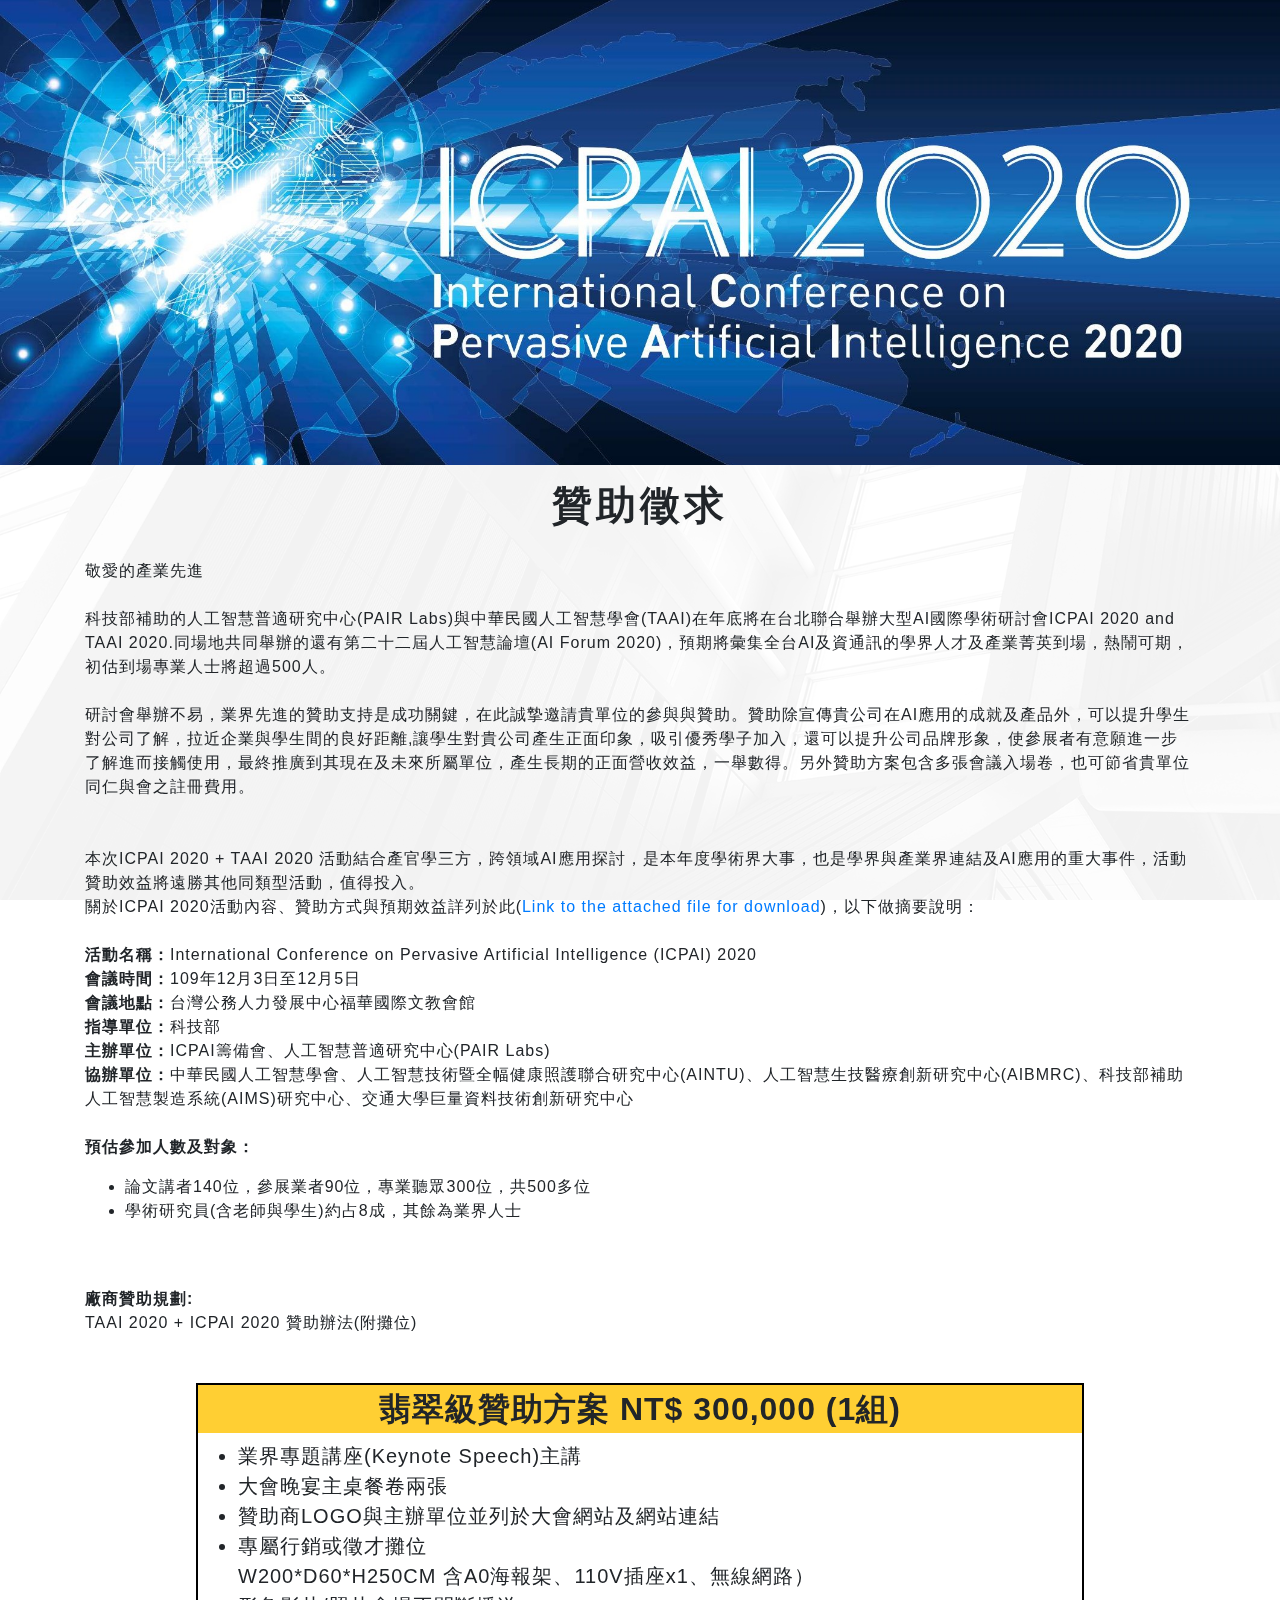
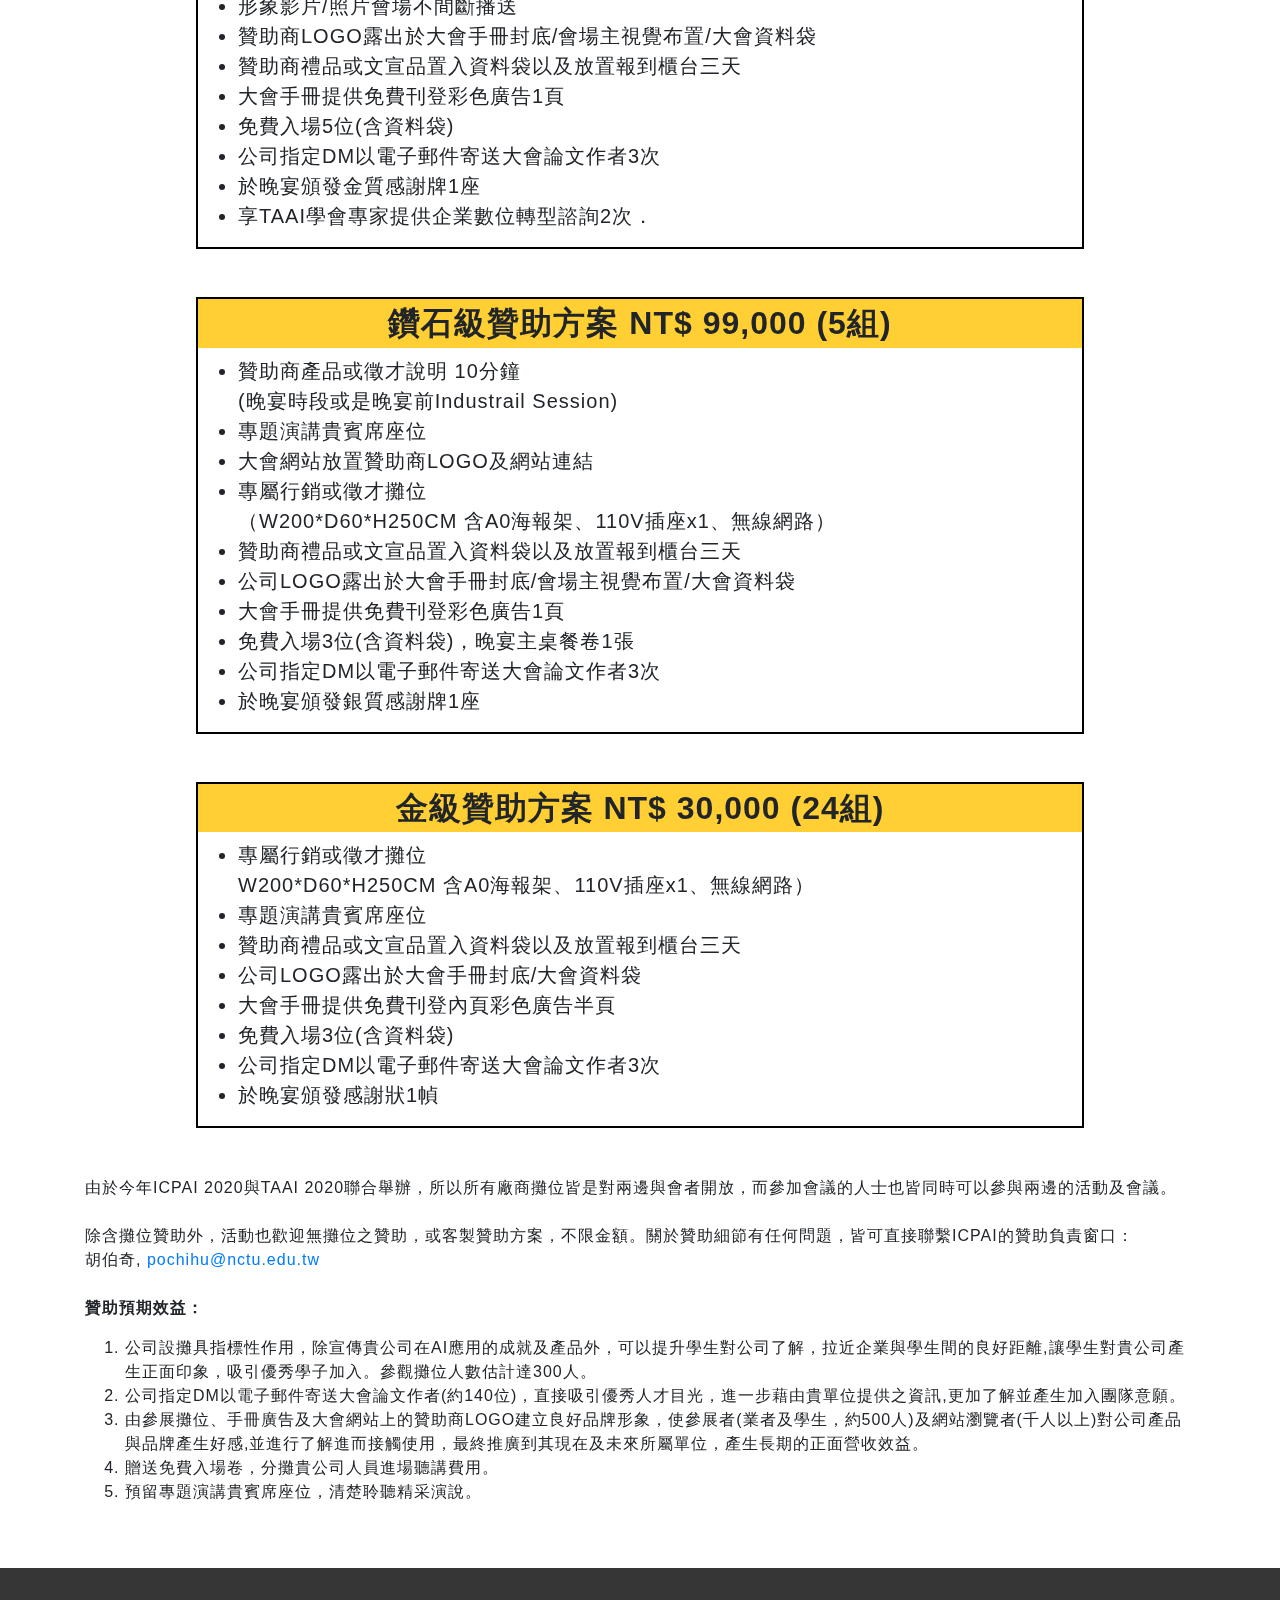
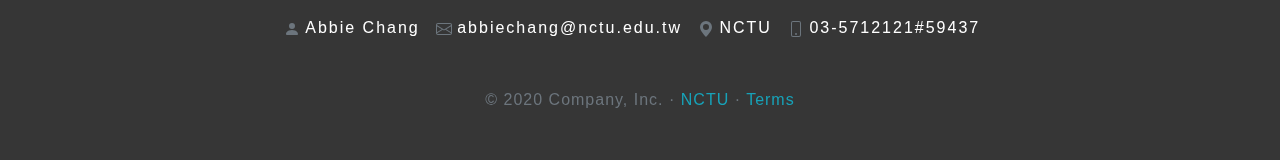
<file: sponsor.html>
<!DOCTYPE html>
<html>

	<head>
		<!-- Required meta tags -->
		<meta charset="utf-8" />
		<meta name="viewport" content="width=device-width, initial-scale=1, shrink-to-fit=no" />
		<link type="text/css" rel="stylesheet" href="style/main.css" />
		<!-- Bootstrap CSS -->
		<link rel="stylesheet" href="https://stackpath.bootstrapcdn.com/bootstrap/4.4.1/css/bootstrap.min.css"
			integrity="sha384-Vkoo8x4CGsO3+Hhxv8T/Q5PaXtkKtu6ug5TOeNV6gBiFeWPGFN9MuhOf23Q9Ifjh" crossorigin="anonymous" />
		<title>ICPAI_sponsor</title>
		<style>
			.sponsor-program
			{
				width:80%;
				margin:0 auto;
				border:2px solid black;
			}
			.sponsor-program-title
			{
				background-color:#ffcf33;
				padding:5px;
			}
			.sponsor-program-content
			{
				font-size:20px;
			}
			.link:hover
			{
				color:#00f !important;
			}
		</style>
	</head>
	<body>
		<img src="./images/icpai.jpg" class="img-fluid">
		<div class="container">
			<div class="row">
				<section class="col-12 content mb-5">
					<h1 class="section_title mt-3 font-weight-bold">贊助徵求</h1>
					<p>
						敬愛的產業先進<br><br>

						科技部補助的人工智慧普適研究中心(PAIR Labs)與中華民國人工智慧學會(TAAI)在年底將在台北聯合舉辦大型AI國際學術研討會ICPAI 2020 and TAAI 2020.同場地共同舉辦的還有第二十二屆人工智慧論壇(AI Forum 2020)，預期將彙集全台AI及資通訊的學界人才及產業菁英到場，熱鬧可期，初估到場專業人士將超過500人。<br><br>
						研討會舉辦不易，業界先進的贊助支持是成功關鍵，在此誠摯邀請貴單位的參與與贊助。贊助除宣傳貴公司在AI應用的成就及產品外，可以提升學生對公司了解，拉近企業與學生間的良好距離,讓學生對貴公司產生正面印象，吸引優秀學子加入，還可以提升公司品牌形象，使參展者有意願進一步了解進而接觸使用，最終推廣到其現在及未來所屬單位，產生長期的正面營收效益，一舉數得。另外贊助方案包含多張會議入場卷，也可節省貴單位同仁與會之註冊費用。<br><br><br>
						本次ICPAI 2020 + TAAI 2020 活動結合產官學三方，跨領域AI應用探討，是本年度學術界大事，也是學界與產業界連結及AI應用的重大事件，活動贊助效益將遠勝其他同類型活動，值得投入。<br>
						關於ICPAI 2020活動內容、贊助方式與預期效益詳列於此(<a class="link" href="ICPAI Sponsor invitation 1016.pdf">Link to the attached file for download</a>)，以下做摘要說明：<br><br>
						<span class="font-weight-bold">活動名稱：</span>International Conference on Pervasive Artificial Intelligence (ICPAI) 2020<br>
						<span class="font-weight-bold">會議時間：</span>109年12月3日至12月5日<br>
						<span class="font-weight-bold">會議地點：</span>台灣公務人力發展中心福華國際文教會館<br>
						<span class="font-weight-bold">指導單位：</span>科技部<br>
						<span class="font-weight-bold">主辦單位：</span>ICPAI籌備會、人工智慧普適研究中心(PAIR Labs)<br>
						<span class="font-weight-bold">協辦單位：</span>中華民國人工智慧學會、人工智慧技術暨全幅健康照護聯合研究中心(AINTU)、人工智慧生技醫療創新研究中心(AIBMRC)、科技部補助人工智慧製造系統(AIMS)研究中心、交通大學巨量資料技術創新研究中心<br><br>
						<span class="font-weight-bold">預估參加人數及對象：</span>
						<ul>
							<li>論文講者140位，參展業者90位，專業聽眾300位，共500多位</li>
							<li>學術研究員(含老師與學生)約占8成，其餘為業界人士</li>
						</ul><br><br>
						<span class="font-weight-bold">廠商贊助規劃:</span><br>
						TAAI 2020 + ICPAI 2020 贊助辦法(附攤位)<br>
						<div class="sponsor-program mt-5">
							<h2 class="sponsor-program-title text-center font-weight-bold">翡翠級贊助方案 NT$ 300,000﻿ (1組)</h2>
							<ul class="sponsor-program-content">
								<li>業界專題講座(Keynote Speech)主講</li>
								<li>大會晚宴主桌餐卷兩張</li>
								<li>贊助商LOGO與主辦單位並列於大會網站及網站連結</li>
								<li>專屬行銷或徵才攤位<br>W200*D60*H250CM 含A0海報架、110V插座x1、無線網路）</li>
								<li>形象影片/照片會場不間斷播送</li>
								<li>贊助商LOGO露出於大會手冊封底/會場主視覺布置/大會資料袋</li>
								<li>贊助商禮品或文宣品置入資料袋以及放置報到櫃台三天</li>
								<li>大會手冊提供免費刊登彩色廣告1頁</li>
								<li>免費入場5位(含資料袋)</li>
								<li>公司指定DM以電子郵件寄送大會論文作者3次</li>
								<li>於晚宴頒發金質感謝牌1座</li>
								<li>享TAAI學會專家提供企業數位轉型諮詢2次．</li>
							</ul>
						</div>
						<div class="sponsor-program mt-5">
							<h2 class="sponsor-program-title text-center font-weight-bold">鑽石級贊助方案 NT$ 99,000﻿ (5組)</h2>
							<ul class="sponsor-program-content">
								<li>贊助商產品或徵才說明 10分鐘<br>(晚宴時段或是晚宴前Industrail Session)</li>
								<li>專題演講貴賓席座位</li>
								<li>大會網站放置贊助商LOGO及網站連結</li>
								<li>專屬行銷或徵才攤位<br>（W200*D60*H250CM 含A0海報架、110V插座x1、無線網路）</li>
								<li>贊助商禮品或文宣品置入資料袋以及放置報到櫃台三天</li>
								<li>公司LOGO露出於大會手冊封底/會場主視覺布置/大會資料袋</li>
								<li>大會手冊提供免費刊登彩色廣告1頁</li>
								<li>免費入場3位(含資料袋)，晚宴主桌餐卷1張</li>
								<li>公司指定DM以電子郵件寄送大會論文作者3次</li>
								<li>於晚宴頒發銀質感謝牌1座</li>
							</ul>
						</div>
						<div class="sponsor-program my-5">
							<h2 class="sponsor-program-title text-center font-weight-bold">金級贊助方案  NT$ 30,000  (24組)</h2>
							<ul class="sponsor-program-content">
								<li>專屬行銷或徵才攤位<br>W200*D60*H250CM 含A0海報架、110V插座x1、無線網路）</li>
								<li>專題演講貴賓席座位</li>
								<li>贊助商禮品或文宣品置入資料袋以及放置報到櫃台三天</li>
								<li>公司LOGO露出於大會手冊封底/大會資料袋</li>
								<li>大會手冊提供免費刊登內頁彩色廣告半頁</li>
								<li>免費入場3位(含資料袋)</li>
								<li>公司指定DM以電子郵件寄送大會論文作者3次</li>
								<li>於晚宴頒發感謝狀1幀</li>
							</ul>
						</div>
					</p>
					<p>
						由於今年ICPAI 2020與TAAI 2020聯合舉辦，所以所有廠商攤位皆是對兩邊與會者開放，而參加會議的人士也皆同時可以參與兩邊的活動及會議。<br><br>
						除含攤位贊助外，活動也歡迎無攤位之贊助，或客製贊助方案，不限金額。關於贊助細節有任何問題，皆可直接聯繫ICPAI的贊助負責窗口：<br>胡伯奇, <a class="link" href="mailto:pochihu@nctu.edu.tw">pochihu@nctu.edu.tw</a><br><br>
						<span class="font-weight-bold">贊助預期效益：</span><br>
						<ol>
							<li> 公司設攤具指標性作用，除宣傳貴公司在AI應用的成就及產品外，可以提升學生對公司了解，拉近企業與學生間的良好距離,讓學生對貴公司產生正面印象，吸引優秀學子加入。參觀攤位人數估計達300人。</li>
							<li> 公司指定DM以電子郵件寄送大會論文作者(約140位)，直接吸引優秀人才目光，進一步藉由貴單位提供之資訊,更加了解並產生加入團隊意願。</li>
							<li> 由參展攤位、手冊廣告及大會網站上的贊助商LOGO建立良好品牌形象，使參展者(業者及學生，約500人)及網站瀏覽者(千人以上)對公司產品與品牌產生好感,並進行了解進而接觸使用，最終推廣到其現在及未來所屬單位，產生長期的正面營收效益。</li>
							<li> 贈送免費入場卷，分攤貴公司人員進場聽講費用。</li>
							<li> 預留專題演講貴賓席座位，清楚聆聽精采演說。</li>
						</ol>
					</p>
				</section>
			</div>
		</div>
		    <footer id="contact" class="bottomBox content py-5">
        <ul class="nav justify-content-center mb-5">
            <li class="nav-item">
                <svg class="bi bi-person-fill text-secondary" width="1em" height="1em" viewBox="0 0 16 16"
                    fill="currentColor" xmlns="http://www.w3.org/2000/svg">
                    <path fill-rule="evenodd"
                        d="M3 14s-1 0-1-1 1-4 6-4 6 3 6 4-1 1-1 1H3zm5-6a3 3 0 1 0 0-6 3 3 0 0 0 0 6z" />
                </svg>
                <span class="bottomInfo text-white mr-md-3">Abbie Chang</span>
            </li>
            <li class="nav-item">
            </li>
            <li class="nav-item">
                <svg class="bi bi-envelope text-secondary" width="1em" height="1em" viewBox="0 0 16 16"
                    fill="currentColor" xmlns="http://www.w3.org/2000/svg">
                    <path fill-rule="evenodd"
                        d="M14 3H2a1 1 0 0 0-1 1v8a1 1 0 0 0 1 1h12a1 1 0 0 0 1-1V4a1 1 0 0 0-1-1zM2 2a2 2 0 0 0-2 2v8a2 2 0 0 0 2 2h12a2 2 0 0 0 2-2V4a2 2 0 0 0-2-2H2z" />
                    <path
                        d="M.05 3.555C.017 3.698 0 3.847 0 4v.697l5.803 3.546L0 11.801V12c0 .306.069.596.192.856l6.57-4.027L8 9.586l1.239-.757 6.57 4.027c.122-.26.191-.55.191-.856v-.2l-5.803-3.557L16 4.697V4c0-.153-.017-.302-.05-.445L8 8.414.05 3.555z" />
                </svg>
                <span class="bottomInfo text-white mr-md-3">abbiechang@nctu.edu.tw</span>
            </li>
            <li class="nav-item">
                <svg class="bi bi-geo-alt text-secondary" width="1em" height="1em" viewBox="0 0 16 16"
                    fill="currentColor" xmlns="http://www.w3.org/2000/svg">
                    <path fill-rule="evenodd"
                        d="M8 16s6-5.686 6-10A6 6 0 0 0 2 6c0 4.314 6 10 6 10zm0-7a3 3 0 1 0 0-6 3 3 0 0 0 0 6z" />
                </svg>
                <span class="bottomInfo text-white mr-md-3">NCTU</span>
            </li>
            <li class="nav-item">
                <svg class="bi bi-phone text-secondary" width="1em" height="1em" viewBox="0 0 16 16" fill="currentColor"
                    xmlns="http://www.w3.org/2000/svg">
                    <path fill-rule="evenodd"
                        d="M11 1H5a1 1 0 0 0-1 1v12a1 1 0 0 0 1 1h6a1 1 0 0 0 1-1V2a1 1 0 0 0-1-1zM5 0a2 2 0 0 0-2 2v12a2 2 0 0 0 2 2h6a2 2 0 0 0 2-2V2a2 2 0 0 0-2-2H5z" />
                    <path fill-rule="evenodd" d="M8 14a1 1 0 1 0 0-2 1 1 0 0 0 0 2z" />
                </svg>
                <span class="bottomInfo text-white mr-md-3">03-5712121#59437</span>
            </li>
        </ul>
        <div class="container mb-5">
        </div>
        <!-- <p class="float-right back2top"><a href="#">Back to top</a></p> -->
        <p class="text-secondary text-center mb-0">
            &copy; 2020 Company, Inc. &middot;
            <a href="https://www.facebook.com/jim93073?ref=bookmarks" class="text-info">NCTU</a>
            &middot;
            <a href="https://www.facebook.com/profile.php?id=100001159279195" class="text-info">Terms</a>
        </p>
    </footer>
	</body>
</html>
</file>
<file: style/main.css>
/* base */
body {
    position: relative;
    font-family: sans-serif, Tahoma, Helvetica, Arial, '微軟正黑體';
}
body:before {
    content: ' ';
    background-image: url(../images/bg.jpg);
    background-size: cover;
    background-repeat: no-repeat;
    background-attachment: fixed;
    display: block;
    position: fixed;
    left: 0;
    top: 0;
    width: 100%;
    height: 100%;
    z-index: -1;
    opacity: 0.05;
}
.section_title {
    text-align: center;
    margin-bottom: 30px;
    letter-spacing: 4px;
}
.secondary_title {
    letter-spacing: 2px;
    color: #1d8fe1;
}
.content {
    font-size: 1rem;
    letter-spacing: 1px;
}
/* navbar */
.show_bgcolor {
    opacity: 1;
    color: #d1d1d1;
    background: #373b44; /* fallback for old browsers */
    background: -webkit-linear-gradient(
        to right,
        #4286f4,
        #373b44
    ); /* Chrome 10-25, Safari 5.1-6 */
    background: linear-gradient(
        to right,
        #4286f4,
        #373b44
    ); /* W3C, IE 10+/ Edge, Firefox 16+, Chrome 26+, Opera 12+, Safari 7+ */
}
#navbar .nav-link:hover {
    color: rgb(160, 186, 241) !important;
}
/* section */
.section {
    margin: 25px auto;
}
.news_section {
    padding: 30px 10px;
    background-color: #0a1426;
}
.CFP_section {
    padding: 30px 10px;
    background-image: linear-gradient(125deg, #142544 0%, #1d3e7a 70%, #275cb6 100%);
}
.committee_section {
    padding: 40px 10px;
    background-color: #0a1426;
}
.keynote_section {
    margin-bottom: 50px;
}
.invited_section {
    margin-top: 50px;
    margin-bottom: 50px;
}
.accomodation_section {
    margin-top: 50px;
    margin-bottom: 100px;
    background-image: linear-gradient(-225deg, #22e1ff 0%, #1d8fe1 48%, #625eb1 100%);
}
.patrons_section {
    padding: 50px;
    background-image: linear-gradient(125deg, #142544 0%, #1d3e7a 70%, #275cb6 100%);
}
/* About section */
.about_section_left {
    border-right: 1px solid #aaa;
}
/* News section */
.time_row1 {
    width: 30%;
}
#news_table th,
td:first-child {
    text-align: center;
}
news-section a,
a:hover {
    color: #1d3e7a !important;
    text-decoration: none !important;
}
/* Schedule section */
.time_row2 {
    width: 12%;
    text-align: center;
}
.schedule_date {
    text-align: center;
    padding: 10px;
    margin: 10px 20px;
    cursor: pointer;
    transition: 1s;
    -webkit-transition: 0.5s;
}
.schedule_date:after {
    position: absolute;
    content: '';
    bottom: -20px;
    left: 50%;
    transform: translateX(-50%);
    width: 0;
    height: 0;
    border-width: 10px;
    border-style: solid;
    border-top-color: #ffffff00;
    border-right-color: transparent;
    border-bottom-color: transparent;
    border-left-color: transparent;
    -webkit-transition: 0.5s;
    transition: 0.5s;
}
.schedule_date_foucs {
    text-align: center;
    padding: 10px;
    margin: 10px 20px;
    color: #ffffff;
    transition: 1s;
    -webkit-transition: 0.5s;
    background-color: #0080ff;
}
.schedule_date_foucs:after {
    position: absolute;
    content: '';
    bottom: -20px;
    left: 50%;
    transform: translateX(-50%);
    width: 0;
    height: 0;
    border-width: 10px;
    border-style: solid;
    border-top-color: #0080ff;
    border-right-color: transparent;
    border-bottom-color: transparent;
    border-left-color: transparent;
    -webkit-transition: 0.5s;
    transition: 0.5s;
}
/* CFP section */
.CFP_button {
    padding: 1rem 0;
    border: 4px solid #fff;
    border-radius: 0.3rem;
    font-size: 2.5rem;
    line-height: 1.5;
    letter-spacing: 3px;
    color: #fff;
    background-color: inherit;
    -webkit-transition: 0.5s;
    transition: 0.5s;
    outline: none;
}
.CFP_button:hover {
    background-color: #04084c;
}
.CFP_button a,
a:hover {
    text-decoration: none !important;
    color: #fff !important;
}
.CFP-title {
    margin: 30px auto;
}
.CFP_content {
    letter-spacing: 1.5px;
    font-size: 1.2rem;
}
/* Submission & Registration section */
.submission_content {
    margin-bottom: 20px;
    padding: 0px 10px;
}
.submission_content a:hover {
    color: #518ae3 !important;
}
.submission_table td,
.submission_table th {
    text-align: center;
    padding: 10px 0px !important;
}
/* committee section */
.committee_section strong,
svg {
    color: #518ae3;
}
.committee_section button {
    text-decoration: none !important;
    padding: 0;
}
.committee_section .card {
    background-color: inherit;
    border: 0px;
    border-top: 0.5px solid #888;
    border-radius: 0px;
}
.committee_section .card:last-child {
    border-bottom: 0.5px solid #888;
}
.accordion {
    width: 100%;
}
/* Keynote section */

/* Invited section */
.marketing .col-lg-4 {
    margin-bottom: 1.5rem;
    text-align: center;
}
.marketing h2 {
    font-weight: 400;
}
.marketing .col-lg-4 p {
    margin-right: 0.75rem;
    margin-left: 0.75rem;
}
.bd-placeholder-img {
    font-size: 1.125rem;
    text-anchor: middle;
    -webkit-user-select: none;
    -moz-user-select: none;
    -ms-user-select: none;
    user-select: none;
}
.invited_section .btn:hover {
    background-color: #1d3e7a;
    -webkit-transition: 0.5s;
    transition: 0.5s;
}
.invited_section .btn:focus {
    background-color: #1d3e7a;
    -webkit-transition: 0.5s;
    transition: 0.5s;
}
/* Venue section */
.venue_card {
    max-width: 90%;
    margin: 0 auto;
}
.venue_title {
    letter-spacing: 4px;
}
.venue_content {
    letter-spacing: 2px;
}
/* Patrons section */

/* Bottom */
.bottomBox {
    text-align: center;
    background-color: #363636;
    padding: 20px 0px 10px 0px;
}
.bottomBox span {
    font-family: sans-serif;
    font-weight: normal;
    letter-spacing: 2px;
}
.bottomtitle {
    text-align: center;
    margin-bottom: 2rem;
    font-size: 1.8rem;
}
.bottomInfo {
    color: black;
    font-weight: bold;
}
</file>
